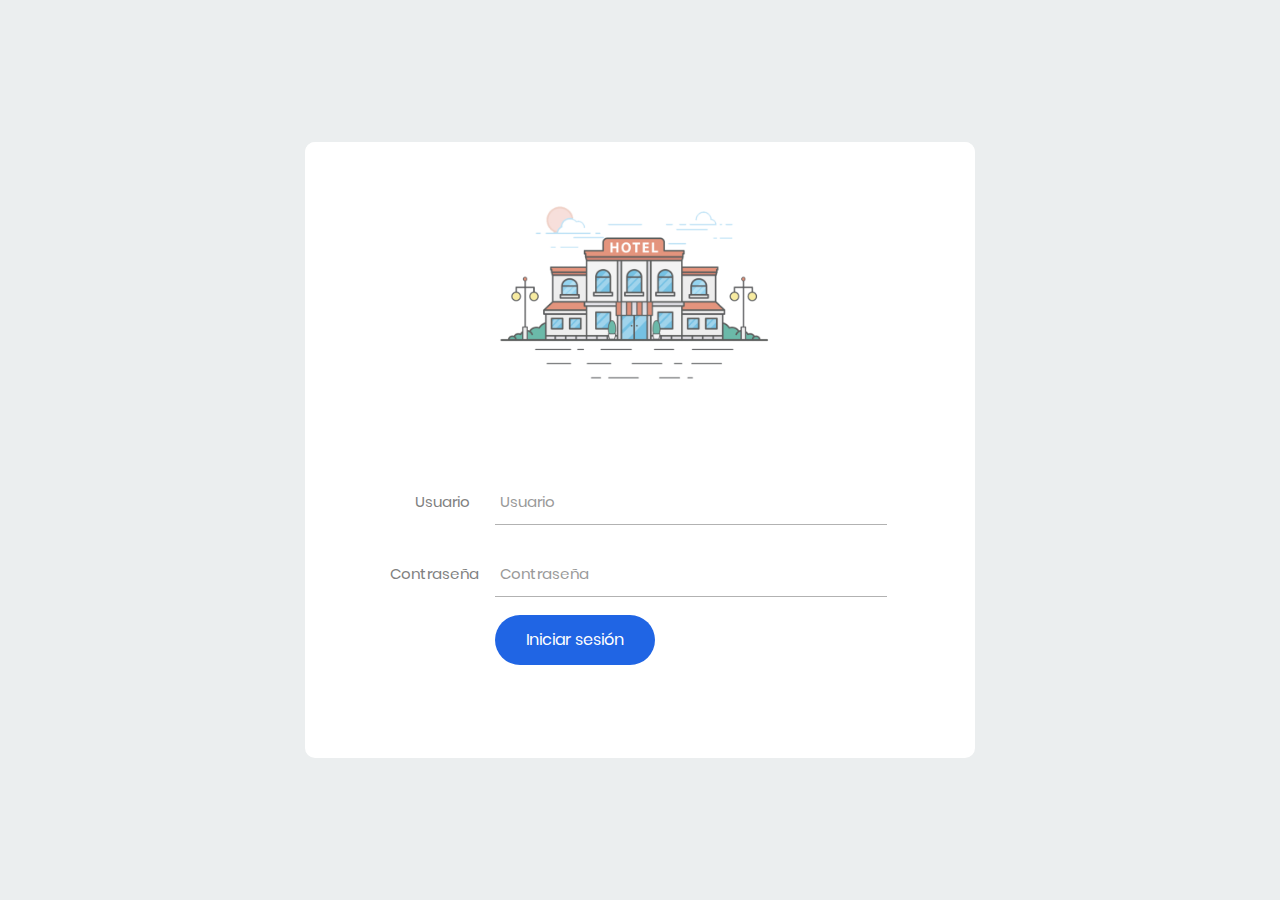
<file: index.html>
<!DOCTYPE html>
<html lang="es">

<head>
    <script src="js/init.js"></script>
    <script src="js/login.js"></script>

    <title>Iniciar sesión</title>
    <meta charset="UTF-8">
    <meta name="viewport" content="width=device-width, initial-scale=1">
    <!--===============================================================================================-->
    <!--  <link rel="icon" type="image/png" href="Login_v15/images/icons/favicon.ico" />  -->
    <!--===============================================================================================-->
    <link rel="stylesheet" type="text/css" href="Login_v15/vendor/bootstrap/css/bootstrap.min.css">
    <!--=============================================Login_v15/==================================================-->
    <link rel="stylesheet" type="text/css" href="Login_v15/fonts/font-awesome-4.7.0/css/font-awesome.min.css">
    <!--=============================================Login_v15/==================================================-->
    <link rel="stylesheet" type="text/css" href="Login_v15/fonts/Linearicons-Free-v1.0.0/icon-font.min.css">
    <!--=============================================Login_v15/==================================================-->
    <link rel="stylesheet" type="text/css" href="Login_v15/vendor/animate/animate.css">
    <!--=============================================Login_v15/==================================================-->
    <link rel="stylesheet" type="text/css" href="Login_v15/vendor/css-hamburgers/hamburgers.min.css">
    <!--=============================================Login_v15/==================================================-->
    <link rel="stylesheet" type="text/css" href="Login_v15/vendor/animsition/css/animsition.min.css">
    <!--=============================================Login_v15/==================================================-->
    <link rel="stylesheet" type="text/css" href="Login_v15/vendor/select2/select2.min.css">
    <!--=============================================Login_v15/==================================================-->
    <link rel="stylesheet" type="text/css" href="Login_v15/vendor/daterangepicker/daterangepicker.css">
    <!--=============================================Login_v15/==================================================-->
    <link rel="stylesheet" type="text/css" href="Login_v15/css/util.css">
    <link rel="stylesheet" type="text/css" href="Login_v15/css/main.css">
    <!--===============================================================================================-->
</head>

<body>

    <div class="limiter">
        <div class="container-login100">
            <div class="wrap-login100">
                <div class="login100-form-title" style="background-image: url('Login_v15/images/logoecom.png')">
                    <svg> </svg>
                </div>

                <div class="login100-form validate-form">
                    <div class="wrap-input100 validate-input m-b-26" data-validate="Username is required">
                        <span class="label-input100">Usuario</span>
                        <input id="imputUser" class="input100" type="text" name="username" placeholder="Usuario" required>
                        <span class="focus-input100"></span>
                    </div>

                    <div class="wrap-input100 validate-input m-b-18" data-validate="Password is required">
                        <span class="label-input100">Contraseña</span>
                        <input id="imputPass" class="input100" type="password" name="pass" placeholder="Contraseña" required>
                        <span class="focus-input100"></span>
                    </div>

                    <div class="container-login100-form-btn">
                        <button id="btnLogin" class="login100-form-btn">
							Iniciar sesión
						</button>
                    </div>
                </div>
            </div>
        </div>
    </div>

    <!--===============================================================================================-->
    <script src="Login_v15/vendor/jquery/jquery-3.2.1.min.js"></script>
    <!--=============Login_v15/==================================================================================-->
    <script src="Login_v15/vendor/animsition/js/animsition.min.js"></script>
    <!--=============Login_v15/==================================================================================-->
    <script src="Login_v15/vendor/bootstrap/js/popper.js"></script>
    <script src="Login_v15/vendor/bootstrap/js/bootstrap.min.js"></script>
    <!--=============Login_v15/==================================================================================-->
    <script src="Login_v15/vendor/select2/select2.min.js"></script>
    <!--=============Login_v15/==================================================================================-->
    <script src="Login_v15/vendor/daterangepicker/moment.min.js"></script>
    <script src="Login_v15/vendor/daterangepicker/daterangepicker.js"></script>
    <!--=============Login_v15/==================================================================================-->
    <script src="Login_v15/vendor/countdowntime/countdowntime.js"></script>
    <!--=============Login_v15/==================================================================================-->


</body>

</html>
</file>
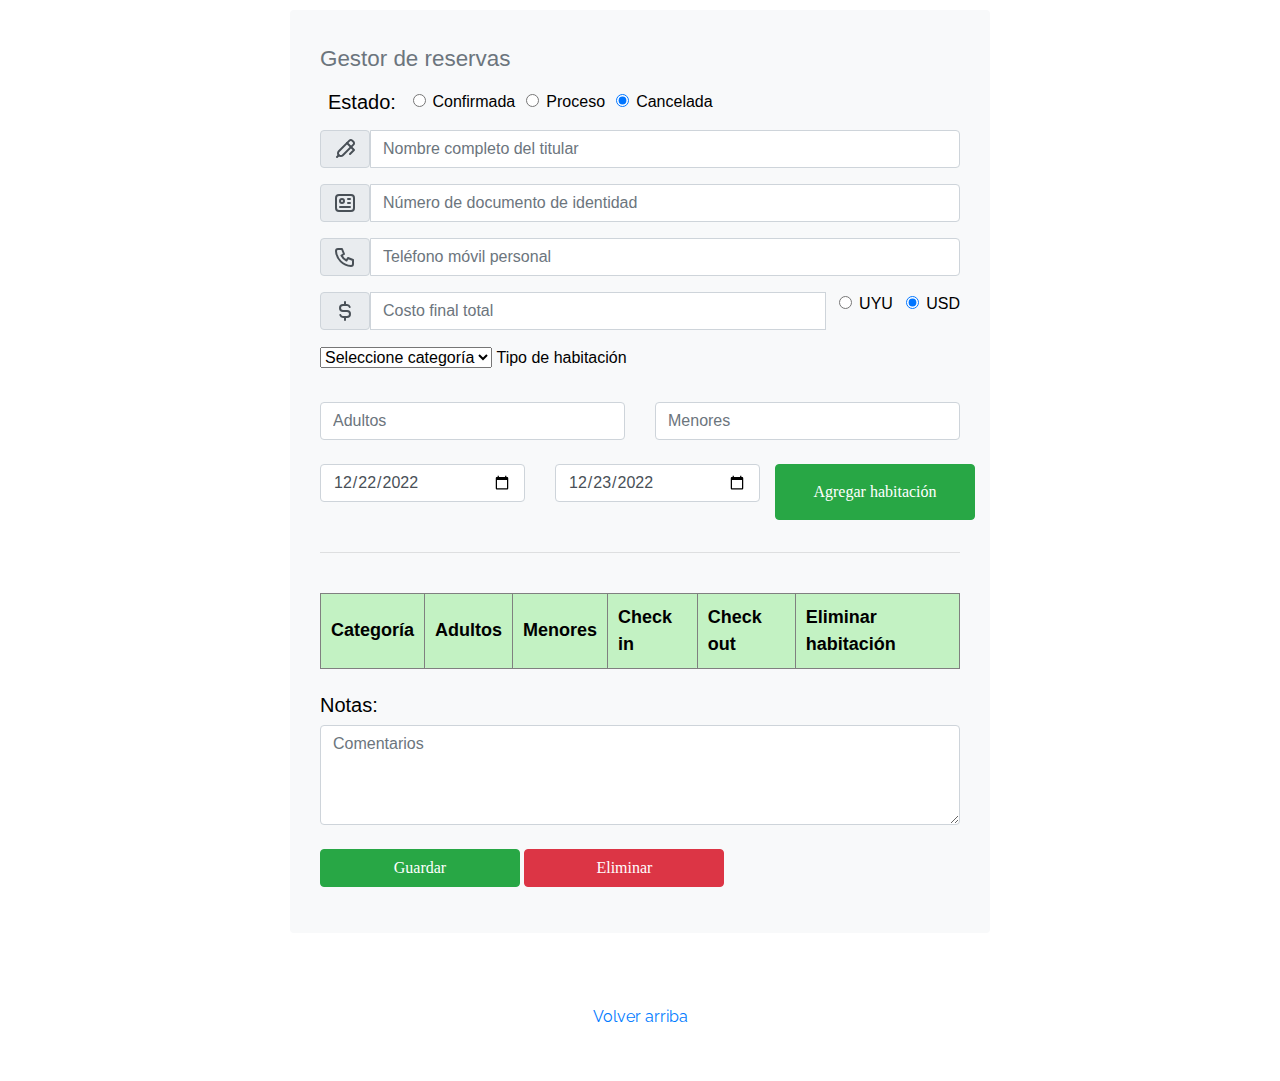
<file: gestor.html>
<!DOCTYPE html>
<!-- saved from url=(0049)https://getbootstrap.com/docs/4.3/examples/album/ -->
<html lang="en">

<head>
    <script src="js/consulta-usuario.js"></script>
    <meta http-equiv="Content-Type" content="text/html; charset=UTF-8">
    <meta name="viewport" content="width=device-width, initial-scale=1, shrink-to-fit=no">
    <meta name="description" content="">
    <title>eMercado - Todo lo que busques está aquí</title>
    <!--  <link rel="icon" type="image/png" href="Login_v15/images/icons/favicon.ico" />  -->
    <link rel="canonical" href="https://getbootstrap.com/docs/4.3/examples/album/">
    <link href="https://fonts.googleapis.com/css?family=Raleway:300,300i,400,400i,700,700i,900,900i" rel="stylesheet">
    <link href="css/font-awesome.min.css" rel="stylesheet">
    <link href="css/bootstrap.min.css" rel="stylesheet">
    <link href="css/styles.css" rel="stylesheet">
    <meta charset="UTF-8">
    <title>Gestor de reservas</title>
    <!-- -->
    <link href="https://cdn.jsdelivr.net/npm/bootstrap@5.1.3/dist/css/bootstrap.min.css" rel="stylesheet" integrity="sha384-1BmE4kWBq78iYhFldvKuhfTAU6auU8tT94WrHftjDbrCEXSU1oBoqyl2QvZ6jIW3" crossorigin="anonymous">
    <!-- -->
    <script src="https://code.jquery.com/jquery-3.6.0.js" integrity="sha256-H+K7U5CnXl1h5ywQfKtSj8PCmoN9aaq30gDh27Xc0jk=" crossorigin="anonymous"></script>
    <!-- -->
    <script src="https://cdn.jsdelivr.net/npm/@popperjs/core@2.10.2/dist/umd/popper.min.js" integrity="sha384-7+zCNj/IqJ95wo16oMtfsKbZ9ccEh31eOz1HGyDuCQ6wgnyJNSYdrPa03rtR1zdB" crossorigin="anonymous"></script>
    <script src="https://cdn.jsdelivr.net/npm/bootstrap@5.1.3/dist/js/bootstrap.min.js" integrity="sha384-QJHtvGhmr9XOIpI6YVutG+2QOK9T+ZnN4kzFN1RtK3zEFEIsxhlmWl5/YESvpZ13" crossorigin="anonymous"></script>
    <!-- -->
    <!--   UIkit CSS 
    <link rel="stylesheet" href="https://cdn.jsdelivr.net/npm/uikit@3.11.1/dist/css/uikit.min.css" /> UIkit JS
    <script src="https://cdn.jsdelivr.net/npm/uikit@3.11.1/dist/js/uikit.min.js"></script>
    <script src="https://cdn.jsdelivr.net/npm/uikit@3.11.1/dist/js/uikit-icons.min.js"></script>   -->
    <!-- -->

</head>

<body>
    <div id="contenedordelnav"></div>
    <style>
        * {
            margin: 0;
            padding: 0;
            box-sizing: border-box;
        }
        
        .form-reserva {
            width: 700px;
            background: rgb(248, 249, 250);
            padding: 30px;
            margin-top: 10px;
            border-radius: 4px;
            font-family: 'Gill Sans', 'Gill Sans MT', 'Calibri', 'Trebuchet MS', sans-serif;
            color: black;
        }
        
        .form-reserva h4 {
            font-size: 22px;
            margin-bottom: 20px;
        }
        
        #coso,
        .controlador {
            width: 100%;
            background: rgb(210, 230, 208);
            padding: 10px;
            border-radius: 4px;
            margin-bottom: 16px;
            border: 1px solid grey;
            font-family: 'Gill Sans', 'Gill Sans MT', Calibri, 'Trebuchet MS', sans-serif;
            font-size: 18px;
        }
        
        .form-reserva .button {
            width: 100%;
            background: rgb(118, 161, 114);
            border: none;
            padding: 12px;
            color: honeydew;
            margin: 16px 0;
            font-size: 16px;
        }
        
        .container {
            display: flex;
            flex-direction: column;
            align-items: center;
        }
        
        th,
        td {
            border: 1px solid grey;
            padding: 10px;
            border-radius: 1px;
            margin-bottom: 1rem;
            font-family: ' Helvetica Neue', ' Helvetica', Arial, sans-serif;
            font-size: 18px;
            background: rgb(195, 242, 195);
        }
        
        #data {
            margin-bottom: 10px;
        }
        
        #data input,
        button {
            padding: 10px;
            width: 200px;
            border-radius: 4px;
            margin-bottom: 16px;
            border: 1px solid grey;
            font-family: 'Gill Sans', 'Gill Sans MT', 'Calibri', 'Trebuchet MS', 'sans-serif';
            font-size: 18px;
            background: rgb(210, 230, 208);
        }
    </style>

    <div class="container">
        <div class="row">
            <div class="col"></div>
            <div class="col">

                <section class="form-reserva">

                    <h3>
                        <small class="text-muted">Gestor de reservas</small>
                    </h3>




                    <!-- <input name="costo" id="costoTotal" placeholder="Costo total" class="form-control" aria-label="Sizing example input" aria-describedby="inputGroup-sizing-default"> &nbsp; &nbsp;
                        <div class="form-check">
                            <input class="form-check-input" type="radio" name="moneda" id="pesos" value="pesos" checked>
                            <label class="form-check-label" for="flexRadioDefault1">
                             UYU
                                </label>
                        </div>&nbsp; &nbsp;
                        <div class="form-check">
                            <input class="form-check-input" type="radio" name="moneda" id="dolares" value="dolares" checked>
                            <label class="form-check-label" for="flexRadioDefault2">
                          USD
                         </label>
                        </div>

                        <br>
                    </div>
 -->

                    <div class="d-inline-flex p-2">
                        <h5>Estado:&nbsp; &nbsp; </h5>
                        <div class="form-check">
                            <input class="form-check-input" type="radio" name="estado" id="confirmada" value="confirmada" checked>
                            <label class="form-check-label" for="flexRadioDefault2">Confirmada</label>&nbsp;&nbsp;&nbsp;&nbsp;&nbsp;&nbsp;

                            <input class="form-check-input" type="radio" name="estado" id="en proceso" value="en proceso" checked>
                            <label class="form-check-label" for="flexRadioDefault2">Proceso</label>&nbsp;&nbsp;&nbsp;&nbsp;&nbsp;&nbsp;

                            <input class="form-check-input" type="radio" name="estado" id="cancelada" value="cancelada" checked>
                            <label class="form-check-label" for="flexRadioDefault2">Cancelada</label>&nbsp;&nbsp;&nbsp;&nbsp;&nbsp;&nbsp;

                        </div>
                    </div>

                    <br>

                    <div class="input-group mb-3">
                        <span class="input-group-text" id="inputGroup-sizing-default"><svg xmlns="http://www.w3.org/2000/svg" class="icon icon-tabler icon-tabler-ballpen" width="24" height="24" viewBox="0 0 24 24" stroke-width="2" stroke="currentColor" fill="none" stroke-linecap="round" stroke-linejoin="round">
                            <path stroke="none" d="M0 0h24v24H0z" fill="none"></path>
                            <path d="M14 6l7 7l-4 4"></path>
                            <path d="M5.828 18.172a2.828 2.828 0 0 0 4 0l10.586 -10.586a2 2 0 0 0 0 -2.829l-1.171 -1.171a2 2 0 0 0 -2.829 0l-10.586 10.586a2.828 2.828 0 0 0 0 4z"></path>
                            <path d="M4 20l1.768 -1.768"></path>
                         </svg></span>
                        <input type="text" name="nombres" id="nombres" placeholder="Nombre completo del titular" class="form-control" aria-label="Sizing example input" aria-describedby="inputGroup-sizing-default">
                    </div>

                    <!-- -->

                    <div class="input-group mb-3">
                        <span class="input-group-text" id="inputGroup-sizing-default"><svg xmlns="http://www.w3.org/2000/svg" class="icon icon-tabler icon-tabler-id" width="24" height="24" viewBox="0 0 24 24" stroke-width="2" stroke="currentColor" fill="none" stroke-linecap="round" stroke-linejoin="round">
                            <path stroke="none" d="M0 0h24v24H0z" fill="none"></path>
                            <rect x="3" y="4" width="18" height="16" rx="3"></rect>
                            <circle cx="9" cy="10" r="2"></circle>
                            <line x1="15" y1="8" x2="17" y2="8"></line>
                            <line x1="15" y1="12" x2="17" y2="12"></line>
                            <line x1="7" y1="16" x2="17" y2="16"></line>
                         </svg></span>
                        <input name="cedula" id="cedula" placeholder="Número de documento de identidad" class="form-control" aria-label="Sizing example input" aria-describedby="inputGroup-sizing-default">
                    </div>
                    <!--No ponerle type="number" porque hay documentos con letras -->

                    <!-- -->

                    <div class="input-group mb-3">
                        <span class="input-group-text" id="inputGroup-sizing-default"><svg xmlns="http://www.w3.org/2000/svg" class="icon icon-tabler icon-tabler-phone" width="24" height="24" viewBox="0 0 24 24" stroke-width="2" stroke="currentColor" fill="none" stroke-linecap="round" stroke-linejoin="round">
                            <path stroke="none" d="M0 0h24v24H0z" fill="none"></path>
                            <path d="M5 4h4l2 5l-2.5 1.5a11 11 0 0 0 5 5l1.5 -2.5l5 2v4a2 2 0 0 1 -2 2a16 16 0 0 1 -15 -15a2 2 0 0 1 2 -2"></path>
                         </svg></span>
                        <input name="celular" id="celular" placeholder="Teléfono móvil personal" class="form-control" aria-label="Sizing example input" aria-describedby="inputGroup-sizing-default">
                    </div>

                    <!-- -->

                    <div class="input-group mb-3">
                        <span class="input-group-text" id="inputGroup-sizing-default"><svg xmlns="http://www.w3.org/2000/svg" class="icon icon-tabler icon-tabler-currency-dollar" width="24" height="24" viewBox="0 0 24 24" stroke-width="2" stroke="currentColor" fill="none" stroke-linecap="round" stroke-linejoin="round">
                            <path stroke="none" d="M0 0h24v24H0z" fill="none"></path>
                            <path d="M16.7 8a3 3 0 0 0 -2.7 -2h-4a3 3 0 0 0 0 6h4a3 3 0 0 1 0 6h-4a3 3 0 0 1 -2.7 -2"></path>
                            <path d="M12 3v3m0 12v3"></path>
                         </svg></span>
                        <input name="costo" id="costoTotal" placeholder="Costo final total" class="form-control" aria-label="Sizing example input" aria-describedby="inputGroup-sizing-default"> &nbsp; &nbsp;
                        <div class="form-check">
                            <input class="form-check-input" type="radio" name="moneda" id="pesos" value="pesos" checked>
                            <label class="form-check-label" for="flexRadioDefault1">
                             UYU
                                </label>
                        </div>&nbsp; &nbsp;
                        <div class="form-check">
                            <input class="form-check-input" type="radio" name="moneda" id="dolares" value="dolares" checked>
                            <label class="form-check-label" for="flexRadioDefault2">
                          USD
                         </label>
                        </div>

                        <br>
                    </div>

                    <!-- -->

                    <div class="form-floating">
                        <select class="form-select" id="tipo-habitacion" aria-label="Floating label select example">
                         <option selected>Seleccione categoría</option>
                         <option value="Single Estándar">Single Estándar</option>
                                    <option value="Single Superior">Single Superior</option>
                                    <option value="Doble Estándar">Doble Estándar</option>
                                    <option value="Doble Superior">Doble Superior</option>
                                    <option value="Triple Estándar">Triple Estándar</option>
                                    <option value="Triple Superior">Triple Superior</option>
                                    <option value="Cuadruple">Cuadruple</option>
                                    <option value="Apto 3/p">Apto 3/p</option>
                                    <option value="Apto 4/p">Apto 4/p</option>
                                    <option value="Apto 5/p">Apto 5/p</option>
                        </select>
                        <label for="floatingSelect">Tipo de habitación</label>
                    </div>
                    <br>

                    <!-- -->

                    <div class="row">
                        <div class="col">
                            <input class="form-control" type="number" id="tf-adultos" placeholder="Adultos" aria-label="First name">
                        </div>
                        <div class="col">
                            <input class="form-control" type="number" id="tf-menores" placeholder="Menores" placeholder="Last name" aria-label="Last name">
                        </div>
                    </div>
                    <br>

                    <!-- -->

                    <div class="row">
                        <div class="col">
                            <input class="form-control" type="date" id="fecha-entrada" name="trip-start" value="2022-12-22" min="2022-03-01" max="2050-12-31">
                        </div>
                        <div class="col">
                            <input class="form-control" type="date" id="fecha-salida" name="trip-start" value="2022-12-23" min="2018-01-01" max="2050-12-31">
                        </div>
                        <br><br><br>
                        <button class="btn btn-success" type="button" id="btn-agregar-habitacion">Agregar habitación</button>

                    </div>

                    <!-- -->

                    <hr><br>

                    <table id="myTable">
                        <thead>
                            <tr>
                                <th>Categoría</th>
                                <th>Adultos</th>
                                <th>Menores</th>
                                <th>Check in</th>
                                <th>Check out</th>
                                <th>Eliminar habitación</th>
                            </tr>
                        </thead>
                        <tbody>

                        </tbody>

                    </table>
                    <br>
                    <h5>Notas:</h5>
                    <div class="form-floating">
                        <textarea class="form-control" placeholder="Comentarios" id="pedidoEspecial" style="height: 100px"></textarea>
                    </div>

                    <br>

                    <button class="btn btn-success" type="button" id="btn-aceptar">Guardar</button>
                    <button class="btn btn-danger" type="button" id="btn-cancelar">Eliminar</button>

            </div>
            <div class="col"></div>
        </div>
    </div>
    </div>
    </div>
    </div>

</body>

<footer class="text-muted bg-white">
    <div class="container">
        <p class="float-right">
            <br>
            <a href="#">Volver arriba</a>
    </div>
</footer>

<div id="spinner-wrapper">
    <div class="lds-ring">
        <div></div>
        <div></div>
        <div></div>
        <div></div>
    </div>
</div>

<script src="js/jquery-3.4.1.min.js"></script>
<script src="js/bootstrap.bundle.min.js"></script>
<script src="js/init.js"></script>
<script src="js/nav.js"></script>
<script src="js/crearReserva.js"></script>
<script src="js/nav.js"></script>

</body>

</html>
</file>
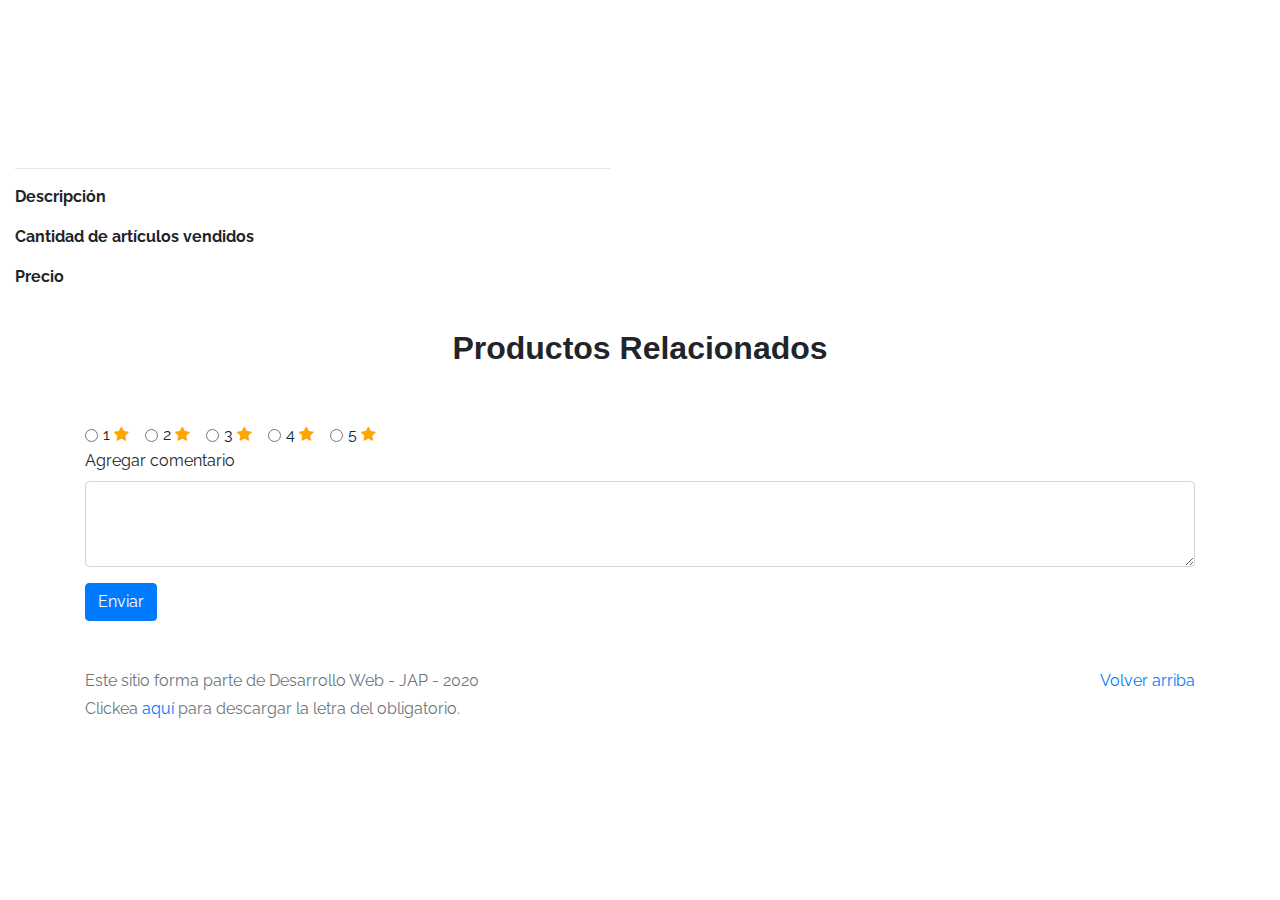
<file: product-info.html>
<!DOCTYPE html>
<!-- saved from url=(0049)https://getbootstrap.com/docs/4.3/examples/album/ -->
<html lang="en">

<head>
    <meta http-equiv="Content-Type" content="text/html; charset=UTF-8">
    <meta name="viewport" content="width=device-width, initial-scale=1, shrink-to-fit=no">
    <meta name="description" content="">
    <script src="js/consulta-usuario.js"></script>
    <title>eMercado - Todo lo que busques está aquí</title>
    <link rel="canonical" href="https://getbootstrap.com/docs/4.3/examples/album/">
    <link href="https://fonts.googleapis.com/css?family=Raleway:300,300i,400,400i,700,700i,900,900i" rel="stylesheet">
    <link rel="stylesheet" href="https://cdnjs.cloudflare.com/ajax/libs/font-awesome/4.7.0/css/font-awesome.min.css">
    <link rel="icon" type="image/png" href="Login_v15/images/icons/favicon.ico" />
    <link href="css/bootstrap.min.css" rel="stylesheet">
    <link href="css/styles.css" rel="stylesheet">
</head>

<body>
    <div id="contenedordelnav"></div>
    <br>
    <br>
    <main role="main">
        <div class="row">
            <div class="col-sm-5 col-md-6">
                <div class="container mt-5">
                    <div class="text-center p-4">
                        <h1 id="productName" class="text-danger display-4"></h1>
                    </div>
                    <h3 id="productName"></h3>
                    <hr class="my-3">
                    <dl>
                        <dt>Descripción</dt>
                        <dd>
                            <p id="productDescription"></p>
                        </dd>
                        <dt>Cantidad de artículos vendidos</dt>
                        <dd>
                            <p id="productCount"></p>
                        </dd>
                        <dt>Precio</dt>
                        <dd>
                            <p id="costoProducto"></p>
                        </dd>

                        <dd>
                            <div class="row text-center text-lg-left pt-2" id="productImagesGallery"></div>
                        </dd>
                    </dl>
                </div>
            </div>
            <div class="col-sm-5 offset-sm-2 col-md-6 offset-md-0">
                <!---->
                <div class="container">
                    <div class="row">

                        <div class="col">
                            <div id="demo" class="carousel slide" data-ride="carousel">




                                <!-- The slideshow -->
                                <div class="carousel-inner flexbox" id="carrusel-contenedor">


                                </div>

                                <!-- Left and right controls -->
                                <a class="carousel-control-prev" href="#demo" data-slide="prev">
                                    <span class="carousel-control-prev-icon"></span>
                                </a>
                                <a class="carousel-control-next" href="#demo" data-slide="next">
                                    <span class="carousel-control-next-icon"></span>
                                </a>
                            </div>
                        </div>

                    </div>
                </div>
                <!---->
            </div>
        </div>


        <div class="row">
            <div class="col">
            </div>
            <div class="col">
                <h2 class="text-lg-center font-weight-bold ">Productos Relacionados</h2>
                <div class="row tamanio" id="contenedorDeProductosRelacionados"></div>
            </div>
            <div class="col">

            </div>
        </div>
        <style>
            .tamanio {
                width: 100%;
                text-align: center;
            }
        </style>
        <!---->
        <div id="comentarios" class="container mt-5"></div>
        <div class="container mt-5">
            <div class="form-check form-check-inline">
                <input class="form-check-input" type="radio" name="radio-puntuacion" value="1">
                <label class="form-check-label">1 <span class="fa fa-star checked"></span></label>
            </div>
            <div class="form-check form-check-inline">
                <input class="form-check-input" type="radio" name="radio-puntuacion" value="2">
                <label class="form-check-label">2 <span class="fa fa-star checked"></span></label>
            </div>
            <div class="form-check form-check-inline">
                <input class="form-check-input" type="radio" name="radio-puntuacion" value="3">
                <label class="form-check-label">3 <span class="fa fa-star checked"></span></label>
            </div>
            <div class="form-check form-check-inline">
                <input class="form-check-input" type="radio" name="radio-puntuacion" value="4">
                <label class="form-check-label">4 <span class="fa fa-star checked"></span></label>
            </div>
            <div class="form-check form-check-inline">
                <input class="form-check-input" type="radio" name="radio-puntuacion" value="5">
                <label class="form-check-label">5 <span class="fa fa-star checked"></span></label>
            </div>
            <div class="form-group">
                <label for="comentario">Agregar comentario</label>
                <textarea class="form-control" id="comentario" rows="3"></textarea>
            </div>
            <button type="button" class="btn btn-primary" id="btn-enviar-comentario">Enviar</button>
        </div>
    </main>
    <footer class="text-muted">
        <div class="container">
            <p class="float-right">
                <a href="#">Volver arriba</a>
            </p>
            <p>Este sitio forma parte de Desarrollo Web - JAP - 2020</p>
            <p>Clickea <a target="_blank" href="Letra.pdf">aquí</a> para descargar la letra del obligatorio.</p>
        </div>
    </footer>
    <div id="spinner-wrapper">
        <div class="lds-ring">
            <div></div>
            <div></div>
            <div></div>
            <div></div>
        </div>
    </div>
    <script src="js/jquery-3.4.1.min.js"></script>
    <script src="js/bootstrap.bundle.min.js"></script>
    <script src="js/init.js"></script>
    <script src="js/product-info.js"></script>
    <script src="js/nav.js"></script>
</body>

</html>
</file>
<file: Login_v15/vendor/daterangepicker/daterangepicker.css>
.daterangepicker {
  position: absolute;
  color: inherit;
  background-color: #fff;
  border-radius: 4px;
  width: 278px;
  padding: 4px;
  margin-top: 1px;
  top: 100px;
  left: 20px;
  /* Calendars */ }
  .daterangepicker:before, .daterangepicker:after {
    position: absolute;
    display: inline-block;
    border-bottom-color: rgba(0, 0, 0, 0.2);
    content: ''; }
  .daterangepicker:before {
    top: -7px;
    border-right: 7px solid transparent;
    border-left: 7px solid transparent;
    border-bottom: 7px solid #ccc; }
  .daterangepicker:after {
    top: -6px;
    border-right: 6px solid transparent;
    border-bottom: 6px solid #fff;
    border-left: 6px solid transparent; }
  .daterangepicker.opensleft:before {
    right: 9px; }
  .daterangepicker.opensleft:after {
    right: 10px; }
  .daterangepicker.openscenter:before {
    left: 0;
    right: 0;
    width: 0;
    margin-left: auto;
    margin-right: auto; }
  .daterangepicker.openscenter:after {
    left: 0;
    right: 0;
    width: 0;
    margin-left: auto;
    margin-right: auto; }
  .daterangepicker.opensright:before {
    left: 9px; }
  .daterangepicker.opensright:after {
    left: 10px; }
  .daterangepicker.dropup {
    margin-top: -5px; }
    .daterangepicker.dropup:before {
      top: initial;
      bottom: -7px;
      border-bottom: initial;
      border-top: 7px solid #ccc; }
    .daterangepicker.dropup:after {
      top: initial;
      bottom: -6px;
      border-bottom: initial;
      border-top: 6px solid #fff; }
  .daterangepicker.dropdown-menu {
    max-width: none;
    z-index: 3001; }
  .daterangepicker.single .ranges, .daterangepicker.single .calendar {
    float: none; }
  .daterangepicker.show-calendar .calendar {
    display: block; }
  .daterangepicker .calendar {
    display: none;
    max-width: 270px;
    margin: 4px; }
    .daterangepicker .calendar.single .calendar-table {
      border: none; }
    .daterangepicker .calendar th, .daterangepicker .calendar td {
      white-space: nowrap;
      text-align: center;
      min-width: 32px; }
  .daterangepicker .calendar-table {
    border: 1px solid #fff;
    padding: 4px;
    border-radius: 4px;
    background-color: #fff; }
  .daterangepicker table {
    width: 100%;
    margin: 0; }
  .daterangepicker td, .daterangepicker th {
    text-align: center;
    width: 20px;
    height: 20px;
    border-radius: 4px;
    border: 1px solid transparent;
    white-space: nowrap;
    cursor: pointer; }
    .daterangepicker td.available:hover, .daterangepicker th.available:hover {
      background-color: #eee;
      border-color: transparent;
      color: inherit; }
    .daterangepicker td.week, .daterangepicker th.week {
      font-size: 80%;
      color: #ccc; }
  .daterangepicker td.off, .daterangepicker td.off.in-range, .daterangepicker td.off.start-date, .daterangepicker td.off.end-date {
    background-color: #fff;
    border-color: transparent;
    color: #999; }
  .daterangepicker td.in-range {
    background-color: #ebf4f8;
    border-color: transparent;
    color: #000;
    border-radius: 0; }
  .daterangepicker td.start-date {
    border-radius: 4px 0 0 4px; }
  .daterangepicker td.end-date {
    border-radius: 0 4px 4px 0; }
  .daterangepicker td.start-date.end-date {
    border-radius: 4px; }
  .daterangepicker td.active, .daterangepicker td.active:hover {
    background-color: #357ebd;
    border-color: transparent;
    color: #fff; }
  .daterangepicker th.month {
    width: auto; }
  .daterangepicker td.disabled, .daterangepicker option.disabled {
    color: #999;
    cursor: not-allowed;
    text-decoration: line-through; }
  .daterangepicker select.monthselect, .daterangepicker select.yearselect {
    font-size: 12px;
    padding: 1px;
    height: auto;
    margin: 0;
    cursor: default; }
  .daterangepicker select.monthselect {
    margin-right: 2%;
    width: 56%; }
  .daterangepicker select.yearselect {
    width: 40%; }
  .daterangepicker select.hourselect, .daterangepicker select.minuteselect, .daterangepicker select.secondselect, .daterangepicker select.ampmselect {
    width: 50px;
    margin-bottom: 0; }
  .daterangepicker .input-mini {
    border: 1px solid #ccc;
    border-radius: 4px;
    color: #555;
    height: 30px;
    line-height: 30px;
    display: block;
    vertical-align: middle;
    margin: 0 0 5px 0;
    padding: 0 6px 0 28px;
    width: 100%; }
    .daterangepicker .input-mini.active {
      border: 1px solid #08c;
      border-radius: 4px; }
  .daterangepicker .daterangepicker_input {
    position: relative; }
    .daterangepicker .daterangepicker_input i {
      position: absolute;
      left: 8px;
      top: 8px; }
  .daterangepicker.rtl .input-mini {
    padding-right: 28px;
    padding-left: 6px; }
  .daterangepicker.rtl .daterangepicker_input i {
    left: auto;
    right: 8px; }
  .daterangepicker .calendar-time {
    text-align: center;
    margin: 5px auto;
    line-height: 30px;
    position: relative;
    padding-left: 28px; }
    .daterangepicker .calendar-time select.disabled {
      color: #ccc;
      cursor: not-allowed; }

.ranges {
  font-size: 11px;
  float: none;
  margin: 4px;
  text-align: left; }
  .ranges ul {
    list-style: none;
    margin: 0 auto;
    padding: 0;
    width: 100%; }
  .ranges li {
    font-size: 13px;
    background-color: #f5f5f5;
    border: 1px solid #f5f5f5;
    border-radius: 4px;
    color: #08c;
    padding: 3px 12px;
    margin-bottom: 8px;
    cursor: pointer; }
    .ranges li:hover {
      background-color: #08c;
      border: 1px solid #08c;
      color: #fff; }
    .ranges li.active {
      background-color: #08c;
      border: 1px solid #08c;
      color: #fff; }

/*  Larger Screen Styling */
@media (min-width: 564px) {
  .daterangepicker {
    width: auto; }
    .daterangepicker .ranges ul {
      width: 160px; }
    .daterangepicker.single .ranges ul {
      width: 100%; }
    .daterangepicker.single .calendar.left {
      clear: none; }
    .daterangepicker.single.ltr .ranges, .daterangepicker.single.ltr .calendar {
      float: left; }
    .daterangepicker.single.rtl .ranges, .daterangepicker.single.rtl .calendar {
      float: right; }
    .daterangepicker.ltr {
      direction: ltr;
      text-align: left; }
      .daterangepicker.ltr .calendar.left {
        clear: left;
        margin-right: 0; }
        .daterangepicker.ltr .calendar.left .calendar-table {
          border-right: none;
          border-top-right-radius: 0;
          border-bottom-right-radius: 0; }
      .daterangepicker.ltr .calendar.right {
        margin-left: 0; }
        .daterangepicker.ltr .calendar.right .calendar-table {
          border-left: none;
          border-top-left-radius: 0;
          border-bottom-left-radius: 0; }
      .daterangepicker.ltr .left .daterangepicker_input {
        padding-right: 12px; }
      .daterangepicker.ltr .calendar.left .calendar-table {
        padding-right: 12px; }
      .daterangepicker.ltr .ranges, .daterangepicker.ltr .calendar {
        float: left; }
    .daterangepicker.rtl {
      direction: rtl;
      text-align: right; }
      .daterangepicker.rtl .calendar.left {
        clear: right;
        margin-left: 0; }
        .daterangepicker.rtl .calendar.left .calendar-table {
          border-left: none;
          border-top-left-radius: 0;
          border-bottom-left-radius: 0; }
      .daterangepicker.rtl .calendar.right {
        margin-right: 0; }
        .daterangepicker.rtl .calendar.right .calendar-table {
          border-right: none;
          border-top-right-radius: 0;
          border-bottom-right-radius: 0; }
      .daterangepicker.rtl .left .daterangepicker_input {
        padding-left: 12px; }
      .daterangepicker.rtl .calendar.left .calendar-table {
        padding-left: 12px; }
      .daterangepicker.rtl .ranges, .daterangepicker.rtl .calendar {
        text-align: right;
        float: right; } }
@media (min-width: 730px) {
  .daterangepicker .ranges {
    width: auto; }
  .daterangepicker.ltr .ranges {
    float: left; }
  .daterangepicker.rtl .ranges {
    float: right; }
  .daterangepicker .calendar.left {
    clear: none !important; } }
</file>
<file: Login_v15/css/util.css>
/*[ FONT SIZE ]
///////////////////////////////////////////////////////////
*/
.fs-1 {font-size: 1px;}
.fs-2 {font-size: 2px;}
.fs-3 {font-size: 3px;}
.fs-4 {font-size: 4px;}
.fs-5 {font-size: 5px;}
.fs-6 {font-size: 6px;}
.fs-7 {font-size: 7px;}
.fs-8 {font-size: 8px;}
.fs-9 {font-size: 9px;}
.fs-10 {font-size: 10px;}
.fs-11 {font-size: 11px;}
.fs-12 {font-size: 12px;}
.fs-13 {font-size: 13px;}
.fs-14 {font-size: 14px;}
.fs-15 {font-size: 15px;}
.fs-16 {font-size: 16px;}
.fs-17 {font-size: 17px;}
.fs-18 {font-size: 18px;}
.fs-19 {font-size: 19px;}
.fs-20 {font-size: 20px;}
.fs-21 {font-size: 21px;}
.fs-22 {font-size: 22px;}
.fs-23 {font-size: 23px;}
.fs-24 {font-size: 24px;}
.fs-25 {font-size: 25px;}
.fs-26 {font-size: 26px;}
.fs-27 {font-size: 27px;}
.fs-28 {font-size: 28px;}
.fs-29 {font-size: 29px;}
.fs-30 {font-size: 30px;}
.fs-31 {font-size: 31px;}
.fs-32 {font-size: 32px;}
.fs-33 {font-size: 33px;}
.fs-34 {font-size: 34px;}
.fs-35 {font-size: 35px;}
.fs-36 {font-size: 36px;}
.fs-37 {font-size: 37px;}
.fs-38 {font-size: 38px;}
.fs-39 {font-size: 39px;}
.fs-40 {font-size: 40px;}
.fs-41 {font-size: 41px;}
.fs-42 {font-size: 42px;}
.fs-43 {font-size: 43px;}
.fs-44 {font-size: 44px;}
.fs-45 {font-size: 45px;}
.fs-46 {font-size: 46px;}
.fs-47 {font-size: 47px;}
.fs-48 {font-size: 48px;}
.fs-49 {font-size: 49px;}
.fs-50 {font-size: 50px;}
.fs-51 {font-size: 51px;}
.fs-52 {font-size: 52px;}
.fs-53 {font-size: 53px;}
.fs-54 {font-size: 54px;}
.fs-55 {font-size: 55px;}
.fs-56 {font-size: 56px;}
.fs-57 {font-size: 57px;}
.fs-58 {font-size: 58px;}
.fs-59 {font-size: 59px;}
.fs-60 {font-size: 60px;}
.fs-61 {font-size: 61px;}
.fs-62 {font-size: 62px;}
.fs-63 {font-size: 63px;}
.fs-64 {font-size: 64px;}
.fs-65 {font-size: 65px;}
.fs-66 {font-size: 66px;}
.fs-67 {font-size: 67px;}
.fs-68 {font-size: 68px;}
.fs-69 {font-size: 69px;}
.fs-70 {font-size: 70px;}
.fs-71 {font-size: 71px;}
.fs-72 {font-size: 72px;}
.fs-73 {font-size: 73px;}
.fs-74 {font-size: 74px;}
.fs-75 {font-size: 75px;}
.fs-76 {font-size: 76px;}
.fs-77 {font-size: 77px;}
.fs-78 {font-size: 78px;}
.fs-79 {font-size: 79px;}
.fs-80 {font-size: 80px;}
.fs-81 {font-size: 81px;}
.fs-82 {font-size: 82px;}
.fs-83 {font-size: 83px;}
.fs-84 {font-size: 84px;}
.fs-85 {font-size: 85px;}
.fs-86 {font-size: 86px;}
.fs-87 {font-size: 87px;}
.fs-88 {font-size: 88px;}
.fs-89 {font-size: 89px;}
.fs-90 {font-size: 90px;}
.fs-91 {font-size: 91px;}
.fs-92 {font-size: 92px;}
.fs-93 {font-size: 93px;}
.fs-94 {font-size: 94px;}
.fs-95 {font-size: 95px;}
.fs-96 {font-size: 96px;}
.fs-97 {font-size: 97px;}
.fs-98 {font-size: 98px;}
.fs-99 {font-size: 99px;}
.fs-100 {font-size: 100px;}
.fs-101 {font-size: 101px;}
.fs-102 {font-size: 102px;}
.fs-103 {font-size: 103px;}
.fs-104 {font-size: 104px;}
.fs-105 {font-size: 105px;}
.fs-106 {font-size: 106px;}
.fs-107 {font-size: 107px;}
.fs-108 {font-size: 108px;}
.fs-109 {font-size: 109px;}
.fs-110 {font-size: 110px;}
.fs-111 {font-size: 111px;}
.fs-112 {font-size: 112px;}
.fs-113 {font-size: 113px;}
.fs-114 {font-size: 114px;}
.fs-115 {font-size: 115px;}
.fs-116 {font-size: 116px;}
.fs-117 {font-size: 117px;}
.fs-118 {font-size: 118px;}
.fs-119 {font-size: 119px;}
.fs-120 {font-size: 120px;}
.fs-121 {font-size: 121px;}
.fs-122 {font-size: 122px;}
.fs-123 {font-size: 123px;}
.fs-124 {font-size: 124px;}
.fs-125 {font-size: 125px;}
.fs-126 {font-size: 126px;}
.fs-127 {font-size: 127px;}
.fs-128 {font-size: 128px;}
.fs-129 {font-size: 129px;}
.fs-130 {font-size: 130px;}
.fs-131 {font-size: 131px;}
.fs-132 {font-size: 132px;}
.fs-133 {font-size: 133px;}
.fs-134 {font-size: 134px;}
.fs-135 {font-size: 135px;}
.fs-136 {font-size: 136px;}
.fs-137 {font-size: 137px;}
.fs-138 {font-size: 138px;}
.fs-139 {font-size: 139px;}
.fs-140 {font-size: 140px;}
.fs-141 {font-size: 141px;}
.fs-142 {font-size: 142px;}
.fs-143 {font-size: 143px;}
.fs-144 {font-size: 144px;}
.fs-145 {font-size: 145px;}
.fs-146 {font-size: 146px;}
.fs-147 {font-size: 147px;}
.fs-148 {font-size: 148px;}
.fs-149 {font-size: 149px;}
.fs-150 {font-size: 150px;}
.fs-151 {font-size: 151px;}
.fs-152 {font-size: 152px;}
.fs-153 {font-size: 153px;}
.fs-154 {font-size: 154px;}
.fs-155 {font-size: 155px;}
.fs-156 {font-size: 156px;}
.fs-157 {font-size: 157px;}
.fs-158 {font-size: 158px;}
.fs-159 {font-size: 159px;}
.fs-160 {font-size: 160px;}
.fs-161 {font-size: 161px;}
.fs-162 {font-size: 162px;}
.fs-163 {font-size: 163px;}
.fs-164 {font-size: 164px;}
.fs-165 {font-size: 165px;}
.fs-166 {font-size: 166px;}
.fs-167 {font-size: 167px;}
.fs-168 {font-size: 168px;}
.fs-169 {font-size: 169px;}
.fs-170 {font-size: 170px;}
.fs-171 {font-size: 171px;}
.fs-172 {font-size: 172px;}
.fs-173 {font-size: 173px;}
.fs-174 {font-size: 174px;}
.fs-175 {font-size: 175px;}
.fs-176 {font-size: 176px;}
.fs-177 {font-size: 177px;}
.fs-178 {font-size: 178px;}
.fs-179 {font-size: 179px;}
.fs-180 {font-size: 180px;}
.fs-181 {font-size: 181px;}
.fs-182 {font-size: 182px;}
.fs-183 {font-size: 183px;}
.fs-184 {font-size: 184px;}
.fs-185 {font-size: 185px;}
.fs-186 {font-size: 186px;}
.fs-187 {font-size: 187px;}
.fs-188 {font-size: 188px;}
.fs-189 {font-size: 189px;}
.fs-190 {font-size: 190px;}
.fs-191 {font-size: 191px;}
.fs-192 {font-size: 192px;}
.fs-193 {font-size: 193px;}
.fs-194 {font-size: 194px;}
.fs-195 {font-size: 195px;}
.fs-196 {font-size: 196px;}
.fs-197 {font-size: 197px;}
.fs-198 {font-size: 198px;}
.fs-199 {font-size: 199px;}
.fs-200 {font-size: 200px;}

/*[ PADDING ]
///////////////////////////////////////////////////////////
*/
.p-t-0 {padding-top: 0px;}
.p-t-1 {padding-top: 1px;}
.p-t-2 {padding-top: 2px;}
.p-t-3 {padding-top: 3px;}
.p-t-4 {padding-top: 4px;}
.p-t-5 {padding-top: 5px;}
.p-t-6 {padding-top: 6px;}
.p-t-7 {padding-top: 7px;}
.p-t-8 {padding-top: 8px;}
.p-t-9 {padding-top: 9px;}
.p-t-10 {padding-top: 10px;}
.p-t-11 {padding-top: 11px;}
.p-t-12 {padding-top: 12px;}
.p-t-13 {padding-top: 13px;}
.p-t-14 {padding-top: 14px;}
.p-t-15 {padding-top: 15px;}
.p-t-16 {padding-top: 16px;}
.p-t-17 {padding-top: 17px;}
.p-t-18 {padding-top: 18px;}
.p-t-19 {padding-top: 19px;}
.p-t-20 {padding-top: 20px;}
.p-t-21 {padding-top: 21px;}
.p-t-22 {padding-top: 22px;}
.p-t-23 {padding-top: 23px;}
.p-t-24 {padding-top: 24px;}
.p-t-25 {padding-top: 25px;}
.p-t-26 {padding-top: 26px;}
.p-t-27 {padding-top: 27px;}
.p-t-28 {padding-top: 28px;}
.p-t-29 {padding-top: 29px;}
.p-t-30 {padding-top: 30px;}
.p-t-31 {padding-top: 31px;}
.p-t-32 {padding-top: 32px;}
.p-t-33 {padding-top: 33px;}
.p-t-34 {padding-top: 34px;}
.p-t-35 {padding-top: 35px;}
.p-t-36 {padding-top: 36px;}
.p-t-37 {padding-top: 37px;}
.p-t-38 {padding-top: 38px;}
.p-t-39 {padding-top: 39px;}
.p-t-40 {padding-top: 40px;}
.p-t-41 {padding-top: 41px;}
.p-t-42 {padding-top: 42px;}
.p-t-43 {padding-top: 43px;}
.p-t-44 {padding-top: 44px;}
.p-t-45 {padding-top: 45px;}
.p-t-46 {padding-top: 46px;}
.p-t-47 {padding-top: 47px;}
.p-t-48 {padding-top: 48px;}
.p-t-49 {padding-top: 49px;}
.p-t-50 {padding-top: 50px;}
.p-t-51 {padding-top: 51px;}
.p-t-52 {padding-top: 52px;}
.p-t-53 {padding-top: 53px;}
.p-t-54 {padding-top: 54px;}
.p-t-55 {padding-top: 55px;}
.p-t-56 {padding-top: 56px;}
.p-t-57 {padding-top: 57px;}
.p-t-58 {padding-top: 58px;}
.p-t-59 {padding-top: 59px;}
.p-t-60 {padding-top: 60px;}
.p-t-61 {padding-top: 61px;}
.p-t-62 {padding-top: 62px;}
.p-t-63 {padding-top: 63px;}
.p-t-64 {padding-top: 64px;}
.p-t-65 {padding-top: 65px;}
.p-t-66 {padding-top: 66px;}
.p-t-67 {padding-top: 67px;}
.p-t-68 {padding-top: 68px;}
.p-t-69 {padding-top: 69px;}
.p-t-70 {padding-top: 70px;}
.p-t-71 {padding-top: 71px;}
.p-t-72 {padding-top: 72px;}
.p-t-73 {padding-top: 73px;}
.p-t-74 {padding-top: 74px;}
.p-t-75 {padding-top: 75px;}
.p-t-76 {padding-top: 76px;}
.p-t-77 {padding-top: 77px;}
.p-t-78 {padding-top: 78px;}
.p-t-79 {padding-top: 79px;}
.p-t-80 {padding-top: 80px;}
.p-t-81 {padding-top: 81px;}
.p-t-82 {padding-top: 82px;}
.p-t-83 {padding-top: 83px;}
.p-t-84 {padding-top: 84px;}
.p-t-85 {padding-top: 85px;}
.p-t-86 {padding-top: 86px;}
.p-t-87 {padding-top: 87px;}
.p-t-88 {padding-top: 88px;}
.p-t-89 {padding-top: 89px;}
.p-t-90 {padding-top: 90px;}
.p-t-91 {padding-top: 91px;}
.p-t-92 {padding-top: 92px;}
.p-t-93 {padding-top: 93px;}
.p-t-94 {padding-top: 94px;}
.p-t-95 {padding-top: 95px;}
.p-t-96 {padding-top: 96px;}
.p-t-97 {padding-top: 97px;}
.p-t-98 {padding-top: 98px;}
.p-t-99 {padding-top: 99px;}
.p-t-100 {padding-top: 100px;}
.p-t-101 {padding-top: 101px;}
.p-t-102 {padding-top: 102px;}
.p-t-103 {padding-top: 103px;}
.p-t-104 {padding-top: 104px;}
.p-t-105 {padding-top: 105px;}
.p-t-106 {padding-top: 106px;}
.p-t-107 {padding-top: 107px;}
.p-t-108 {padding-top: 108px;}
.p-t-109 {padding-top: 109px;}
.p-t-110 {padding-top: 110px;}
.p-t-111 {padding-top: 111px;}
.p-t-112 {padding-top: 112px;}
.p-t-113 {padding-top: 113px;}
.p-t-114 {padding-top: 114px;}
.p-t-115 {padding-top: 115px;}
.p-t-116 {padding-top: 116px;}
.p-t-117 {padding-top: 117px;}
.p-t-118 {padding-top: 118px;}
.p-t-119 {padding-top: 119px;}
.p-t-120 {padding-top: 120px;}
.p-t-121 {padding-top: 121px;}
.p-t-122 {padding-top: 122px;}
.p-t-123 {padding-top: 123px;}
.p-t-124 {padding-top: 124px;}
.p-t-125 {padding-top: 125px;}
.p-t-126 {padding-top: 126px;}
.p-t-127 {padding-top: 127px;}
.p-t-128 {padding-top: 128px;}
.p-t-129 {padding-top: 129px;}
.p-t-130 {padding-top: 130px;}
.p-t-131 {padding-top: 131px;}
.p-t-132 {padding-top: 132px;}
.p-t-133 {padding-top: 133px;}
.p-t-134 {padding-top: 134px;}
.p-t-135 {padding-top: 135px;}
.p-t-136 {padding-top: 136px;}
.p-t-137 {padding-top: 137px;}
.p-t-138 {padding-top: 138px;}
.p-t-139 {padding-top: 139px;}
.p-t-140 {padding-top: 140px;}
.p-t-141 {padding-top: 141px;}
.p-t-142 {padding-top: 142px;}
.p-t-143 {padding-top: 143px;}
.p-t-144 {padding-top: 144px;}
.p-t-145 {padding-top: 145px;}
.p-t-146 {padding-top: 146px;}
.p-t-147 {padding-top: 147px;}
.p-t-148 {padding-top: 148px;}
.p-t-149 {padding-top: 149px;}
.p-t-150 {padding-top: 150px;}
.p-t-151 {padding-top: 151px;}
.p-t-152 {padding-top: 152px;}
.p-t-153 {padding-top: 153px;}
.p-t-154 {padding-top: 154px;}
.p-t-155 {padding-top: 155px;}
.p-t-156 {padding-top: 156px;}
.p-t-157 {padding-top: 157px;}
.p-t-158 {padding-top: 158px;}
.p-t-159 {padding-top: 159px;}
.p-t-160 {padding-top: 160px;}
.p-t-161 {padding-top: 161px;}
.p-t-162 {padding-top: 162px;}
.p-t-163 {padding-top: 163px;}
.p-t-164 {padding-top: 164px;}
.p-t-165 {padding-top: 165px;}
.p-t-166 {padding-top: 166px;}
.p-t-167 {padding-top: 167px;}
.p-t-168 {padding-top: 168px;}
.p-t-169 {padding-top: 169px;}
.p-t-170 {padding-top: 170px;}
.p-t-171 {padding-top: 171px;}
.p-t-172 {padding-top: 172px;}
.p-t-173 {padding-top: 173px;}
.p-t-174 {padding-top: 174px;}
.p-t-175 {padding-top: 175px;}
.p-t-176 {padding-top: 176px;}
.p-t-177 {padding-top: 177px;}
.p-t-178 {padding-top: 178px;}
.p-t-179 {padding-top: 179px;}
.p-t-180 {padding-top: 180px;}
.p-t-181 {padding-top: 181px;}
.p-t-182 {padding-top: 182px;}
.p-t-183 {padding-top: 183px;}
.p-t-184 {padding-top: 184px;}
.p-t-185 {padding-top: 185px;}
.p-t-186 {padding-top: 186px;}
.p-t-187 {padding-top: 187px;}
.p-t-188 {padding-top: 188px;}
.p-t-189 {padding-top: 189px;}
.p-t-190 {padding-top: 190px;}
.p-t-191 {padding-top: 191px;}
.p-t-192 {padding-top: 192px;}
.p-t-193 {padding-top: 193px;}
.p-t-194 {padding-top: 194px;}
.p-t-195 {padding-top: 195px;}
.p-t-196 {padding-top: 196px;}
.p-t-197 {padding-top: 197px;}
.p-t-198 {padding-top: 198px;}
.p-t-199 {padding-top: 199px;}
.p-t-200 {padding-top: 200px;}
.p-t-201 {padding-top: 201px;}
.p-t-202 {padding-top: 202px;}
.p-t-203 {padding-top: 203px;}
.p-t-204 {padding-top: 204px;}
.p-t-205 {padding-top: 205px;}
.p-t-206 {padding-top: 206px;}
.p-t-207 {padding-top: 207px;}
.p-t-208 {padding-top: 208px;}
.p-t-209 {padding-top: 209px;}
.p-t-210 {padding-top: 210px;}
.p-t-211 {padding-top: 211px;}
.p-t-212 {padding-top: 212px;}
.p-t-213 {padding-top: 213px;}
.p-t-214 {padding-top: 214px;}
.p-t-215 {padding-top: 215px;}
.p-t-216 {padding-top: 216px;}
.p-t-217 {padding-top: 217px;}
.p-t-218 {padding-top: 218px;}
.p-t-219 {padding-top: 219px;}
.p-t-220 {padding-top: 220px;}
.p-t-221 {padding-top: 221px;}
.p-t-222 {padding-top: 222px;}
.p-t-223 {padding-top: 223px;}
.p-t-224 {padding-top: 224px;}
.p-t-225 {padding-top: 225px;}
.p-t-226 {padding-top: 226px;}
.p-t-227 {padding-top: 227px;}
.p-t-228 {padding-top: 228px;}
.p-t-229 {padding-top: 229px;}
.p-t-230 {padding-top: 230px;}
.p-t-231 {padding-top: 231px;}
.p-t-232 {padding-top: 232px;}
.p-t-233 {padding-top: 233px;}
.p-t-234 {padding-top: 234px;}
.p-t-235 {padding-top: 235px;}
.p-t-236 {padding-top: 236px;}
.p-t-237 {padding-top: 237px;}
.p-t-238 {padding-top: 238px;}
.p-t-239 {padding-top: 239px;}
.p-t-240 {padding-top: 240px;}
.p-t-241 {padding-top: 241px;}
.p-t-242 {padding-top: 242px;}
.p-t-243 {padding-top: 243px;}
.p-t-244 {padding-top: 244px;}
.p-t-245 {padding-top: 245px;}
.p-t-246 {padding-top: 246px;}
.p-t-247 {padding-top: 247px;}
.p-t-248 {padding-top: 248px;}
.p-t-249 {padding-top: 249px;}
.p-t-250 {padding-top: 250px;}
.p-b-0 {padding-bottom: 0px;}
.p-b-1 {padding-bottom: 1px;}
.p-b-2 {padding-bottom: 2px;}
.p-b-3 {padding-bottom: 3px;}
.p-b-4 {padding-bottom: 4px;}
.p-b-5 {padding-bottom: 5px;}
.p-b-6 {padding-bottom: 6px;}
.p-b-7 {padding-bottom: 7px;}
.p-b-8 {padding-bottom: 8px;}
.p-b-9 {padding-bottom: 9px;}
.p-b-10 {padding-bottom: 10px;}
.p-b-11 {padding-bottom: 11px;}
.p-b-12 {padding-bottom: 12px;}
.p-b-13 {padding-bottom: 13px;}
.p-b-14 {padding-bottom: 14px;}
.p-b-15 {padding-bottom: 15px;}
.p-b-16 {padding-bottom: 16px;}
.p-b-17 {padding-bottom: 17px;}
.p-b-18 {padding-bottom: 18px;}
.p-b-19 {padding-bottom: 19px;}
.p-b-20 {padding-bottom: 20px;}
.p-b-21 {padding-bottom: 21px;}
.p-b-22 {padding-bottom: 22px;}
.p-b-23 {padding-bottom: 23px;}
.p-b-24 {padding-bottom: 24px;}
.p-b-25 {padding-bottom: 25px;}
.p-b-26 {padding-bottom: 26px;}
.p-b-27 {padding-bottom: 27px;}
.p-b-28 {padding-bottom: 28px;}
.p-b-29 {padding-bottom: 29px;}
.p-b-30 {padding-bottom: 30px;}
.p-b-31 {padding-bottom: 31px;}
.p-b-32 {padding-bottom: 32px;}
.p-b-33 {padding-bottom: 33px;}
.p-b-34 {padding-bottom: 34px;}
.p-b-35 {padding-bottom: 35px;}
.p-b-36 {padding-bottom: 36px;}
.p-b-37 {padding-bottom: 37px;}
.p-b-38 {padding-bottom: 38px;}
.p-b-39 {padding-bottom: 39px;}
.p-b-40 {padding-bottom: 40px;}
.p-b-41 {padding-bottom: 41px;}
.p-b-42 {padding-bottom: 42px;}
.p-b-43 {padding-bottom: 43px;}
.p-b-44 {padding-bottom: 44px;}
.p-b-45 {padding-bottom: 45px;}
.p-b-46 {padding-bottom: 46px;}
.p-b-47 {padding-bottom: 47px;}
.p-b-48 {padding-bottom: 48px;}
.p-b-49 {padding-bottom: 49px;}
.p-b-50 {padding-bottom: 50px;}
.p-b-51 {padding-bottom: 51px;}
.p-b-52 {padding-bottom: 52px;}
.p-b-53 {padding-bottom: 53px;}
.p-b-54 {padding-bottom: 54px;}
.p-b-55 {padding-bottom: 55px;}
.p-b-56 {padding-bottom: 56px;}
.p-b-57 {padding-bottom: 57px;}
.p-b-58 {padding-bottom: 58px;}
.p-b-59 {padding-bottom: 59px;}
.p-b-60 {padding-bottom: 60px;}
.p-b-61 {padding-bottom: 61px;}
.p-b-62 {padding-bottom: 62px;}
.p-b-63 {padding-bottom: 63px;}
.p-b-64 {padding-bottom: 64px;}
.p-b-65 {padding-bottom: 65px;}
.p-b-66 {padding-bottom: 66px;}
.p-b-67 {padding-bottom: 67px;}
.p-b-68 {padding-bottom: 68px;}
.p-b-69 {padding-bottom: 69px;}
.p-b-70 {padding-bottom: 70px;}
.p-b-71 {padding-bottom: 71px;}
.p-b-72 {padding-bottom: 72px;}
.p-b-73 {padding-bottom: 73px;}
.p-b-74 {padding-bottom: 74px;}
.p-b-75 {padding-bottom: 75px;}
.p-b-76 {padding-bottom: 76px;}
.p-b-77 {padding-bottom: 77px;}
.p-b-78 {padding-bottom: 78px;}
.p-b-79 {padding-bottom: 79px;}
.p-b-80 {padding-bottom: 80px;}
.p-b-81 {padding-bottom: 81px;}
.p-b-82 {padding-bottom: 82px;}
.p-b-83 {padding-bottom: 83px;}
.p-b-84 {padding-bottom: 84px;}
.p-b-85 {padding-bottom: 85px;}
.p-b-86 {padding-bottom: 86px;}
.p-b-87 {padding-bottom: 87px;}
.p-b-88 {padding-bottom: 88px;}
.p-b-89 {padding-bottom: 89px;}
.p-b-90 {padding-bottom: 90px;}
.p-b-91 {padding-bottom: 91px;}
.p-b-92 {padding-bottom: 92px;}
.p-b-93 {padding-bottom: 93px;}
.p-b-94 {padding-bottom: 94px;}
.p-b-95 {padding-bottom: 95px;}
.p-b-96 {padding-bottom: 96px;}
.p-b-97 {padding-bottom: 97px;}
.p-b-98 {padding-bottom: 98px;}
.p-b-99 {padding-bottom: 99px;}
.p-b-100 {padding-bottom: 100px;}
.p-b-101 {padding-bottom: 101px;}
.p-b-102 {padding-bottom: 102px;}
.p-b-103 {padding-bottom: 103px;}
.p-b-104 {padding-bottom: 104px;}
.p-b-105 {padding-bottom: 105px;}
.p-b-106 {padding-bottom: 106px;}
.p-b-107 {padding-bottom: 107px;}
.p-b-108 {padding-bottom: 108px;}
.p-b-109 {padding-bottom: 109px;}
.p-b-110 {padding-bottom: 110px;}
.p-b-111 {padding-bottom: 111px;}
.p-b-112 {padding-bottom: 112px;}
.p-b-113 {padding-bottom: 113px;}
.p-b-114 {padding-bottom: 114px;}
.p-b-115 {padding-bottom: 115px;}
.p-b-116 {padding-bottom: 116px;}
.p-b-117 {padding-bottom: 117px;}
.p-b-118 {padding-bottom: 118px;}
.p-b-119 {padding-bottom: 119px;}
.p-b-120 {padding-bottom: 120px;}
.p-b-121 {padding-bottom: 121px;}
.p-b-122 {padding-bottom: 122px;}
.p-b-123 {padding-bottom: 123px;}
.p-b-124 {padding-bottom: 124px;}
.p-b-125 {padding-bottom: 125px;}
.p-b-126 {padding-bottom: 126px;}
.p-b-127 {padding-bottom: 127px;}
.p-b-128 {padding-bottom: 128px;}
.p-b-129 {padding-bottom: 129px;}
.p-b-130 {padding-bottom: 130px;}
.p-b-131 {padding-bottom: 131px;}
.p-b-132 {padding-bottom: 132px;}
.p-b-133 {padding-bottom: 133px;}
.p-b-134 {padding-bottom: 134px;}
.p-b-135 {padding-bottom: 135px;}
.p-b-136 {padding-bottom: 136px;}
.p-b-137 {padding-bottom: 137px;}
.p-b-138 {padding-bottom: 138px;}
.p-b-139 {padding-bottom: 139px;}
.p-b-140 {padding-bottom: 140px;}
.p-b-141 {padding-bottom: 141px;}
.p-b-142 {padding-bottom: 142px;}
.p-b-143 {padding-bottom: 143px;}
.p-b-144 {padding-bottom: 144px;}
.p-b-145 {padding-bottom: 145px;}
.p-b-146 {padding-bottom: 146px;}
.p-b-147 {padding-bottom: 147px;}
.p-b-148 {padding-bottom: 148px;}
.p-b-149 {padding-bottom: 149px;}
.p-b-150 {padding-bottom: 150px;}
.p-b-151 {padding-bottom: 151px;}
.p-b-152 {padding-bottom: 152px;}
.p-b-153 {padding-bottom: 153px;}
.p-b-154 {padding-bottom: 154px;}
.p-b-155 {padding-bottom: 155px;}
.p-b-156 {padding-bottom: 156px;}
.p-b-157 {padding-bottom: 157px;}
.p-b-158 {padding-bottom: 158px;}
.p-b-159 {padding-bottom: 159px;}
.p-b-160 {padding-bottom: 160px;}
.p-b-161 {padding-bottom: 161px;}
.p-b-162 {padding-bottom: 162px;}
.p-b-163 {padding-bottom: 163px;}
.p-b-164 {padding-bottom: 164px;}
.p-b-165 {padding-bottom: 165px;}
.p-b-166 {padding-bottom: 166px;}
.p-b-167 {padding-bottom: 167px;}
.p-b-168 {padding-bottom: 168px;}
.p-b-169 {padding-bottom: 169px;}
.p-b-170 {padding-bottom: 170px;}
.p-b-171 {padding-bottom: 171px;}
.p-b-172 {padding-bottom: 172px;}
.p-b-173 {padding-bottom: 173px;}
.p-b-174 {padding-bottom: 174px;}
.p-b-175 {padding-bottom: 175px;}
.p-b-176 {padding-bottom: 176px;}
.p-b-177 {padding-bottom: 177px;}
.p-b-178 {padding-bottom: 178px;}
.p-b-179 {padding-bottom: 179px;}
.p-b-180 {padding-bottom: 180px;}
.p-b-181 {padding-bottom: 181px;}
.p-b-182 {padding-bottom: 182px;}
.p-b-183 {padding-bottom: 183px;}
.p-b-184 {padding-bottom: 184px;}
.p-b-185 {padding-bottom: 185px;}
.p-b-186 {padding-bottom: 186px;}
.p-b-187 {padding-bottom: 187px;}
.p-b-188 {padding-bottom: 188px;}
.p-b-189 {padding-bottom: 189px;}
.p-b-190 {padding-bottom: 190px;}
.p-b-191 {padding-bottom: 191px;}
.p-b-192 {padding-bottom: 192px;}
.p-b-193 {padding-bottom: 193px;}
.p-b-194 {padding-bottom: 194px;}
.p-b-195 {padding-bottom: 195px;}
.p-b-196 {padding-bottom: 196px;}
.p-b-197 {padding-bottom: 197px;}
.p-b-198 {padding-bottom: 198px;}
.p-b-199 {padding-bottom: 199px;}
.p-b-200 {padding-bottom: 200px;}
.p-b-201 {padding-bottom: 201px;}
.p-b-202 {padding-bottom: 202px;}
.p-b-203 {padding-bottom: 203px;}
.p-b-204 {padding-bottom: 204px;}
.p-b-205 {padding-bottom: 205px;}
.p-b-206 {padding-bottom: 206px;}
.p-b-207 {padding-bottom: 207px;}
.p-b-208 {padding-bottom: 208px;}
.p-b-209 {padding-bottom: 209px;}
.p-b-210 {padding-bottom: 210px;}
.p-b-211 {padding-bottom: 211px;}
.p-b-212 {padding-bottom: 212px;}
.p-b-213 {padding-bottom: 213px;}
.p-b-214 {padding-bottom: 214px;}
.p-b-215 {padding-bottom: 215px;}
.p-b-216 {padding-bottom: 216px;}
.p-b-217 {padding-bottom: 217px;}
.p-b-218 {padding-bottom: 218px;}
.p-b-219 {padding-bottom: 219px;}
.p-b-220 {padding-bottom: 220px;}
.p-b-221 {padding-bottom: 221px;}
.p-b-222 {padding-bottom: 222px;}
.p-b-223 {padding-bottom: 223px;}
.p-b-224 {padding-bottom: 224px;}
.p-b-225 {padding-bottom: 225px;}
.p-b-226 {padding-bottom: 226px;}
.p-b-227 {padding-bottom: 227px;}
.p-b-228 {padding-bottom: 228px;}
.p-b-229 {padding-bottom: 229px;}
.p-b-230 {padding-bottom: 230px;}
.p-b-231 {padding-bottom: 231px;}
.p-b-232 {padding-bottom: 232px;}
.p-b-233 {padding-bottom: 233px;}
.p-b-234 {padding-bottom: 234px;}
.p-b-235 {padding-bottom: 235px;}
.p-b-236 {padding-bottom: 236px;}
.p-b-237 {padding-bottom: 237px;}
.p-b-238 {padding-bottom: 238px;}
.p-b-239 {padding-bottom: 239px;}
.p-b-240 {padding-bottom: 240px;}
.p-b-241 {padding-bottom: 241px;}
.p-b-242 {padding-bottom: 242px;}
.p-b-243 {padding-bottom: 243px;}
.p-b-244 {padding-bottom: 244px;}
.p-b-245 {padding-bottom: 245px;}
.p-b-246 {padding-bottom: 246px;}
.p-b-247 {padding-bottom: 247px;}
.p-b-248 {padding-bottom: 248px;}
.p-b-249 {padding-bottom: 249px;}
.p-b-250 {padding-bottom: 250px;}
.p-l-0 {padding-left: 0px;}
.p-l-1 {padding-left: 1px;}
.p-l-2 {padding-left: 2px;}
.p-l-3 {padding-left: 3px;}
.p-l-4 {padding-left: 4px;}
.p-l-5 {padding-left: 5px;}
.p-l-6 {padding-left: 6px;}
.p-l-7 {padding-left: 7px;}
.p-l-8 {padding-left: 8px;}
.p-l-9 {padding-left: 9px;}
.p-l-10 {padding-left: 10px;}
.p-l-11 {padding-left: 11px;}
.p-l-12 {padding-left: 12px;}
.p-l-13 {padding-left: 13px;}
.p-l-14 {padding-left: 14px;}
.p-l-15 {padding-left: 15px;}
.p-l-16 {padding-left: 16px;}
.p-l-17 {padding-left: 17px;}
.p-l-18 {padding-left: 18px;}
.p-l-19 {padding-left: 19px;}
.p-l-20 {padding-left: 20px;}
.p-l-21 {padding-left: 21px;}
.p-l-22 {padding-left: 22px;}
.p-l-23 {padding-left: 23px;}
.p-l-24 {padding-left: 24px;}
.p-l-25 {padding-left: 25px;}
.p-l-26 {padding-left: 26px;}
.p-l-27 {padding-left: 27px;}
.p-l-28 {padding-left: 28px;}
.p-l-29 {padding-left: 29px;}
.p-l-30 {padding-left: 30px;}
.p-l-31 {padding-left: 31px;}
.p-l-32 {padding-left: 32px;}
.p-l-33 {padding-left: 33px;}
.p-l-34 {padding-left: 34px;}
.p-l-35 {padding-left: 35px;}
.p-l-36 {padding-left: 36px;}
.p-l-37 {padding-left: 37px;}
.p-l-38 {padding-left: 38px;}
.p-l-39 {padding-left: 39px;}
.p-l-40 {padding-left: 40px;}
.p-l-41 {padding-left: 41px;}
.p-l-42 {padding-left: 42px;}
.p-l-43 {padding-left: 43px;}
.p-l-44 {padding-left: 44px;}
.p-l-45 {padding-left: 45px;}
.p-l-46 {padding-left: 46px;}
.p-l-47 {padding-left: 47px;}
.p-l-48 {padding-left: 48px;}
.p-l-49 {padding-left: 49px;}
.p-l-50 {padding-left: 50px;}
.p-l-51 {padding-left: 51px;}
.p-l-52 {padding-left: 52px;}
.p-l-53 {padding-left: 53px;}
.p-l-54 {padding-left: 54px;}
.p-l-55 {padding-left: 55px;}
.p-l-56 {padding-left: 56px;}
.p-l-57 {padding-left: 57px;}
.p-l-58 {padding-left: 58px;}
.p-l-59 {padding-left: 59px;}
.p-l-60 {padding-left: 60px;}
.p-l-61 {padding-left: 61px;}
.p-l-62 {padding-left: 62px;}
.p-l-63 {padding-left: 63px;}
.p-l-64 {padding-left: 64px;}
.p-l-65 {padding-left: 65px;}
.p-l-66 {padding-left: 66px;}
.p-l-67 {padding-left: 67px;}
.p-l-68 {padding-left: 68px;}
.p-l-69 {padding-left: 69px;}
.p-l-70 {padding-left: 70px;}
.p-l-71 {padding-left: 71px;}
.p-l-72 {padding-left: 72px;}
.p-l-73 {padding-left: 73px;}
.p-l-74 {padding-left: 74px;}
.p-l-75 {padding-left: 75px;}
.p-l-76 {padding-left: 76px;}
.p-l-77 {padding-left: 77px;}
.p-l-78 {padding-left: 78px;}
.p-l-79 {padding-left: 79px;}
.p-l-80 {padding-left: 80px;}
.p-l-81 {padding-left: 81px;}
.p-l-82 {padding-left: 82px;}
.p-l-83 {padding-left: 83px;}
.p-l-84 {padding-left: 84px;}
.p-l-85 {padding-left: 85px;}
.p-l-86 {padding-left: 86px;}
.p-l-87 {padding-left: 87px;}
.p-l-88 {padding-left: 88px;}
.p-l-89 {padding-left: 89px;}
.p-l-90 {padding-left: 90px;}
.p-l-91 {padding-left: 91px;}
.p-l-92 {padding-left: 92px;}
.p-l-93 {padding-left: 93px;}
.p-l-94 {padding-left: 94px;}
.p-l-95 {padding-left: 95px;}
.p-l-96 {padding-left: 96px;}
.p-l-97 {padding-left: 97px;}
.p-l-98 {padding-left: 98px;}
.p-l-99 {padding-left: 99px;}
.p-l-100 {padding-left: 100px;}
.p-l-101 {padding-left: 101px;}
.p-l-102 {padding-left: 102px;}
.p-l-103 {padding-left: 103px;}
.p-l-104 {padding-left: 104px;}
.p-l-105 {padding-left: 105px;}
.p-l-106 {padding-left: 106px;}
.p-l-107 {padding-left: 107px;}
.p-l-108 {padding-left: 108px;}
.p-l-109 {padding-left: 109px;}
.p-l-110 {padding-left: 110px;}
.p-l-111 {padding-left: 111px;}
.p-l-112 {padding-left: 112px;}
.p-l-113 {padding-left: 113px;}
.p-l-114 {padding-left: 114px;}
.p-l-115 {padding-left: 115px;}
.p-l-116 {padding-left: 116px;}
.p-l-117 {padding-left: 117px;}
.p-l-118 {padding-left: 118px;}
.p-l-119 {padding-left: 119px;}
.p-l-120 {padding-left: 120px;}
.p-l-121 {padding-left: 121px;}
.p-l-122 {padding-left: 122px;}
.p-l-123 {padding-left: 123px;}
.p-l-124 {padding-left: 124px;}
.p-l-125 {padding-left: 125px;}
.p-l-126 {padding-left: 126px;}
.p-l-127 {padding-left: 127px;}
.p-l-128 {padding-left: 128px;}
.p-l-129 {padding-left: 129px;}
.p-l-130 {padding-left: 130px;}
.p-l-131 {padding-left: 131px;}
.p-l-132 {padding-left: 132px;}
.p-l-133 {padding-left: 133px;}
.p-l-134 {padding-left: 134px;}
.p-l-135 {padding-left: 135px;}
.p-l-136 {padding-left: 136px;}
.p-l-137 {padding-left: 137px;}
.p-l-138 {padding-left: 138px;}
.p-l-139 {padding-left: 139px;}
.p-l-140 {padding-left: 140px;}
.p-l-141 {padding-left: 141px;}
.p-l-142 {padding-left: 142px;}
.p-l-143 {padding-left: 143px;}
.p-l-144 {padding-left: 144px;}
.p-l-145 {padding-left: 145px;}
.p-l-146 {padding-left: 146px;}
.p-l-147 {padding-left: 147px;}
.p-l-148 {padding-left: 148px;}
.p-l-149 {padding-left: 149px;}
.p-l-150 {padding-left: 150px;}
.p-l-151 {padding-left: 151px;}
.p-l-152 {padding-left: 152px;}
.p-l-153 {padding-left: 153px;}
.p-l-154 {padding-left: 154px;}
.p-l-155 {padding-left: 155px;}
.p-l-156 {padding-left: 156px;}
.p-l-157 {padding-left: 157px;}
.p-l-158 {padding-left: 158px;}
.p-l-159 {padding-left: 159px;}
.p-l-160 {padding-left: 160px;}
.p-l-161 {padding-left: 161px;}
.p-l-162 {padding-left: 162px;}
.p-l-163 {padding-left: 163px;}
.p-l-164 {padding-left: 164px;}
.p-l-165 {padding-left: 165px;}
.p-l-166 {padding-left: 166px;}
.p-l-167 {padding-left: 167px;}
.p-l-168 {padding-left: 168px;}
.p-l-169 {padding-left: 169px;}
.p-l-170 {padding-left: 170px;}
.p-l-171 {padding-left: 171px;}
.p-l-172 {padding-left: 172px;}
.p-l-173 {padding-left: 173px;}
.p-l-174 {padding-left: 174px;}
.p-l-175 {padding-left: 175px;}
.p-l-176 {padding-left: 176px;}
.p-l-177 {padding-left: 177px;}
.p-l-178 {padding-left: 178px;}
.p-l-179 {padding-left: 179px;}
.p-l-180 {padding-left: 180px;}
.p-l-181 {padding-left: 181px;}
.p-l-182 {padding-left: 182px;}
.p-l-183 {padding-left: 183px;}
.p-l-184 {padding-left: 184px;}
.p-l-185 {padding-left: 185px;}
.p-l-186 {padding-left: 186px;}
.p-l-187 {padding-left: 187px;}
.p-l-188 {padding-left: 188px;}
.p-l-189 {padding-left: 189px;}
.p-l-190 {padding-left: 190px;}
.p-l-191 {padding-left: 191px;}
.p-l-192 {padding-left: 192px;}
.p-l-193 {padding-left: 193px;}
.p-l-194 {padding-left: 194px;}
.p-l-195 {padding-left: 195px;}
.p-l-196 {padding-left: 196px;}
.p-l-197 {padding-left: 197px;}
.p-l-198 {padding-left: 198px;}
.p-l-199 {padding-left: 199px;}
.p-l-200 {padding-left: 200px;}
.p-l-201 {padding-left: 201px;}
.p-l-202 {padding-left: 202px;}
.p-l-203 {padding-left: 203px;}
.p-l-204 {padding-left: 204px;}
.p-l-205 {padding-left: 205px;}
.p-l-206 {padding-left: 206px;}
.p-l-207 {padding-left: 207px;}
.p-l-208 {padding-left: 208px;}
.p-l-209 {padding-left: 209px;}
.p-l-210 {padding-left: 210px;}
.p-l-211 {padding-left: 211px;}
.p-l-212 {padding-left: 212px;}
.p-l-213 {padding-left: 213px;}
.p-l-214 {padding-left: 214px;}
.p-l-215 {padding-left: 215px;}
.p-l-216 {padding-left: 216px;}
.p-l-217 {padding-left: 217px;}
.p-l-218 {padding-left: 218px;}
.p-l-219 {padding-left: 219px;}
.p-l-220 {padding-left: 220px;}
.p-l-221 {padding-left: 221px;}
.p-l-222 {padding-left: 222px;}
.p-l-223 {padding-left: 223px;}
.p-l-224 {padding-left: 224px;}
.p-l-225 {padding-left: 225px;}
.p-l-226 {padding-left: 226px;}
.p-l-227 {padding-left: 227px;}
.p-l-228 {padding-left: 228px;}
.p-l-229 {padding-left: 229px;}
.p-l-230 {padding-left: 230px;}
.p-l-231 {padding-left: 231px;}
.p-l-232 {padding-left: 232px;}
.p-l-233 {padding-left: 233px;}
.p-l-234 {padding-left: 234px;}
.p-l-235 {padding-left: 235px;}
.p-l-236 {padding-left: 236px;}
.p-l-237 {padding-left: 237px;}
.p-l-238 {padding-left: 238px;}
.p-l-239 {padding-left: 239px;}
.p-l-240 {padding-left: 240px;}
.p-l-241 {padding-left: 241px;}
.p-l-242 {padding-left: 242px;}
.p-l-243 {padding-left: 243px;}
.p-l-244 {padding-left: 244px;}
.p-l-245 {padding-left: 245px;}
.p-l-246 {padding-left: 246px;}
.p-l-247 {padding-left: 247px;}
.p-l-248 {padding-left: 248px;}
.p-l-249 {padding-left: 249px;}
.p-l-250 {padding-left: 250px;}
.p-r-0 {padding-right: 0px;}
.p-r-1 {padding-right: 1px;}
.p-r-2 {padding-right: 2px;}
.p-r-3 {padding-right: 3px;}
.p-r-4 {padding-right: 4px;}
.p-r-5 {padding-right: 5px;}
.p-r-6 {padding-right: 6px;}
.p-r-7 {padding-right: 7px;}
.p-r-8 {padding-right: 8px;}
.p-r-9 {padding-right: 9px;}
.p-r-10 {padding-right: 10px;}
.p-r-11 {padding-right: 11px;}
.p-r-12 {padding-right: 12px;}
.p-r-13 {padding-right: 13px;}
.p-r-14 {padding-right: 14px;}
.p-r-15 {padding-right: 15px;}
.p-r-16 {padding-right: 16px;}
.p-r-17 {padding-right: 17px;}
.p-r-18 {padding-right: 18px;}
.p-r-19 {padding-right: 19px;}
.p-r-20 {padding-right: 20px;}
.p-r-21 {padding-right: 21px;}
.p-r-22 {padding-right: 22px;}
.p-r-23 {padding-right: 23px;}
.p-r-24 {padding-right: 24px;}
.p-r-25 {padding-right: 25px;}
.p-r-26 {padding-right: 26px;}
.p-r-27 {padding-right: 27px;}
.p-r-28 {padding-right: 28px;}
.p-r-29 {padding-right: 29px;}
.p-r-30 {padding-right: 30px;}
.p-r-31 {padding-right: 31px;}
.p-r-32 {padding-right: 32px;}
.p-r-33 {padding-right: 33px;}
.p-r-34 {padding-right: 34px;}
.p-r-35 {padding-right: 35px;}
.p-r-36 {padding-right: 36px;}
.p-r-37 {padding-right: 37px;}
.p-r-38 {padding-right: 38px;}
.p-r-39 {padding-right: 39px;}
.p-r-40 {padding-right: 40px;}
.p-r-41 {padding-right: 41px;}
.p-r-42 {padding-right: 42px;}
.p-r-43 {padding-right: 43px;}
.p-r-44 {padding-right: 44px;}
.p-r-45 {padding-right: 45px;}
.p-r-46 {padding-right: 46px;}
.p-r-47 {padding-right: 47px;}
.p-r-48 {padding-right: 48px;}
.p-r-49 {padding-right: 49px;}
.p-r-50 {padding-right: 50px;}
.p-r-51 {padding-right: 51px;}
.p-r-52 {padding-right: 52px;}
.p-r-53 {padding-right: 53px;}
.p-r-54 {padding-right: 54px;}
.p-r-55 {padding-right: 55px;}
.p-r-56 {padding-right: 56px;}
.p-r-57 {padding-right: 57px;}
.p-r-58 {padding-right: 58px;}
.p-r-59 {padding-right: 59px;}
.p-r-60 {padding-right: 60px;}
.p-r-61 {padding-right: 61px;}
.p-r-62 {padding-right: 62px;}
.p-r-63 {padding-right: 63px;}
.p-r-64 {padding-right: 64px;}
.p-r-65 {padding-right: 65px;}
.p-r-66 {padding-right: 66px;}
.p-r-67 {padding-right: 67px;}
.p-r-68 {padding-right: 68px;}
.p-r-69 {padding-right: 69px;}
.p-r-70 {padding-right: 70px;}
.p-r-71 {padding-right: 71px;}
.p-r-72 {padding-right: 72px;}
.p-r-73 {padding-right: 73px;}
.p-r-74 {padding-right: 74px;}
.p-r-75 {padding-right: 75px;}
.p-r-76 {padding-right: 76px;}
.p-r-77 {padding-right: 77px;}
.p-r-78 {padding-right: 78px;}
.p-r-79 {padding-right: 79px;}
.p-r-80 {padding-right: 80px;}
.p-r-81 {padding-right: 81px;}
.p-r-82 {padding-right: 82px;}
.p-r-83 {padding-right: 83px;}
.p-r-84 {padding-right: 84px;}
.p-r-85 {padding-right: 85px;}
.p-r-86 {padding-right: 86px;}
.p-r-87 {padding-right: 87px;}
.p-r-88 {padding-right: 88px;}
.p-r-89 {padding-right: 89px;}
.p-r-90 {padding-right: 90px;}
.p-r-91 {padding-right: 91px;}
.p-r-92 {padding-right: 92px;}
.p-r-93 {padding-right: 93px;}
.p-r-94 {padding-right: 94px;}
.p-r-95 {padding-right: 95px;}
.p-r-96 {padding-right: 96px;}
.p-r-97 {padding-right: 97px;}
.p-r-98 {padding-right: 98px;}
.p-r-99 {padding-right: 99px;}
.p-r-100 {padding-right: 100px;}
.p-r-101 {padding-right: 101px;}
.p-r-102 {padding-right: 102px;}
.p-r-103 {padding-right: 103px;}
.p-r-104 {padding-right: 104px;}
.p-r-105 {padding-right: 105px;}
.p-r-106 {padding-right: 106px;}
.p-r-107 {padding-right: 107px;}
.p-r-108 {padding-right: 108px;}
.p-r-109 {padding-right: 109px;}
.p-r-110 {padding-right: 110px;}
.p-r-111 {padding-right: 111px;}
.p-r-112 {padding-right: 112px;}
.p-r-113 {padding-right: 113px;}
.p-r-114 {padding-right: 114px;}
.p-r-115 {padding-right: 115px;}
.p-r-116 {padding-right: 116px;}
.p-r-117 {padding-right: 117px;}
.p-r-118 {padding-right: 118px;}
.p-r-119 {padding-right: 119px;}
.p-r-120 {padding-right: 120px;}
.p-r-121 {padding-right: 121px;}
.p-r-122 {padding-right: 122px;}
.p-r-123 {padding-right: 123px;}
.p-r-124 {padding-right: 124px;}
.p-r-125 {padding-right: 125px;}
.p-r-126 {padding-right: 126px;}
.p-r-127 {padding-right: 127px;}
.p-r-128 {padding-right: 128px;}
.p-r-129 {padding-right: 129px;}
.p-r-130 {padding-right: 130px;}
.p-r-131 {padding-right: 131px;}
.p-r-132 {padding-right: 132px;}
.p-r-133 {padding-right: 133px;}
.p-r-134 {padding-right: 134px;}
.p-r-135 {padding-right: 135px;}
.p-r-136 {padding-right: 136px;}
.p-r-137 {padding-right: 137px;}
.p-r-138 {padding-right: 138px;}
.p-r-139 {padding-right: 139px;}
.p-r-140 {padding-right: 140px;}
.p-r-141 {padding-right: 141px;}
.p-r-142 {padding-right: 142px;}
.p-r-143 {padding-right: 143px;}
.p-r-144 {padding-right: 144px;}
.p-r-145 {padding-right: 145px;}
.p-r-146 {padding-right: 146px;}
.p-r-147 {padding-right: 147px;}
.p-r-148 {padding-right: 148px;}
.p-r-149 {padding-right: 149px;}
.p-r-150 {padding-right: 150px;}
.p-r-151 {padding-right: 151px;}
.p-r-152 {padding-right: 152px;}
.p-r-153 {padding-right: 153px;}
.p-r-154 {padding-right: 154px;}
.p-r-155 {padding-right: 155px;}
.p-r-156 {padding-right: 156px;}
.p-r-157 {padding-right: 157px;}
.p-r-158 {padding-right: 158px;}
.p-r-159 {padding-right: 159px;}
.p-r-160 {padding-right: 160px;}
.p-r-161 {padding-right: 161px;}
.p-r-162 {padding-right: 162px;}
.p-r-163 {padding-right: 163px;}
.p-r-164 {padding-right: 164px;}
.p-r-165 {padding-right: 165px;}
.p-r-166 {padding-right: 166px;}
.p-r-167 {padding-right: 167px;}
.p-r-168 {padding-right: 168px;}
.p-r-169 {padding-right: 169px;}
.p-r-170 {padding-right: 170px;}
.p-r-171 {padding-right: 171px;}
.p-r-172 {padding-right: 172px;}
.p-r-173 {padding-right: 173px;}
.p-r-174 {padding-right: 174px;}
.p-r-175 {padding-right: 175px;}
.p-r-176 {padding-right: 176px;}
.p-r-177 {padding-right: 177px;}
.p-r-178 {padding-right: 178px;}
.p-r-179 {padding-right: 179px;}
.p-r-180 {padding-right: 180px;}
.p-r-181 {padding-right: 181px;}
.p-r-182 {padding-right: 182px;}
.p-r-183 {padding-right: 183px;}
.p-r-184 {padding-right: 184px;}
.p-r-185 {padding-right: 185px;}
.p-r-186 {padding-right: 186px;}
.p-r-187 {padding-right: 187px;}
.p-r-188 {padding-right: 188px;}
.p-r-189 {padding-right: 189px;}
.p-r-190 {padding-right: 190px;}
.p-r-191 {padding-right: 191px;}
.p-r-192 {padding-right: 192px;}
.p-r-193 {padding-right: 193px;}
.p-r-194 {padding-right: 194px;}
.p-r-195 {padding-right: 195px;}
.p-r-196 {padding-right: 196px;}
.p-r-197 {padding-right: 197px;}
.p-r-198 {padding-right: 198px;}
.p-r-199 {padding-right: 199px;}
.p-r-200 {padding-right: 200px;}
.p-r-201 {padding-right: 201px;}
.p-r-202 {padding-right: 202px;}
.p-r-203 {padding-right: 203px;}
.p-r-204 {padding-right: 204px;}
.p-r-205 {padding-right: 205px;}
.p-r-206 {padding-right: 206px;}
.p-r-207 {padding-right: 207px;}
.p-r-208 {padding-right: 208px;}
.p-r-209 {padding-right: 209px;}
.p-r-210 {padding-right: 210px;}
.p-r-211 {padding-right: 211px;}
.p-r-212 {padding-right: 212px;}
.p-r-213 {padding-right: 213px;}
.p-r-214 {padding-right: 214px;}
.p-r-215 {padding-right: 215px;}
.p-r-216 {padding-right: 216px;}
.p-r-217 {padding-right: 217px;}
.p-r-218 {padding-right: 218px;}
.p-r-219 {padding-right: 219px;}
.p-r-220 {padding-right: 220px;}
.p-r-221 {padding-right: 221px;}
.p-r-222 {padding-right: 222px;}
.p-r-223 {padding-right: 223px;}
.p-r-224 {padding-right: 224px;}
.p-r-225 {padding-right: 225px;}
.p-r-226 {padding-right: 226px;}
.p-r-227 {padding-right: 227px;}
.p-r-228 {padding-right: 228px;}
.p-r-229 {padding-right: 229px;}
.p-r-230 {padding-right: 230px;}
.p-r-231 {padding-right: 231px;}
.p-r-232 {padding-right: 232px;}
.p-r-233 {padding-right: 233px;}
.p-r-234 {padding-right: 234px;}
.p-r-235 {padding-right: 235px;}
.p-r-236 {padding-right: 236px;}
.p-r-237 {padding-right: 237px;}
.p-r-238 {padding-right: 238px;}
.p-r-239 {padding-right: 239px;}
.p-r-240 {padding-right: 240px;}
.p-r-241 {padding-right: 241px;}
.p-r-242 {padding-right: 242px;}
.p-r-243 {padding-right: 243px;}
.p-r-244 {padding-right: 244px;}
.p-r-245 {padding-right: 245px;}
.p-r-246 {padding-right: 246px;}
.p-r-247 {padding-right: 247px;}
.p-r-248 {padding-right: 248px;}
.p-r-249 {padding-right: 249px;}
.p-r-250 {padding-right: 250px;}

/*[ MARGIN ]
///////////////////////////////////////////////////////////
*/
.m-t-0 {margin-top: 0px;}
.m-t-1 {margin-top: 1px;}
.m-t-2 {margin-top: 2px;}
.m-t-3 {margin-top: 3px;}
.m-t-4 {margin-top: 4px;}
.m-t-5 {margin-top: 5px;}
.m-t-6 {margin-top: 6px;}
.m-t-7 {margin-top: 7px;}
.m-t-8 {margin-top: 8px;}
.m-t-9 {margin-top: 9px;}
.m-t-10 {margin-top: 10px;}
.m-t-11 {margin-top: 11px;}
.m-t-12 {margin-top: 12px;}
.m-t-13 {margin-top: 13px;}
.m-t-14 {margin-top: 14px;}
.m-t-15 {margin-top: 15px;}
.m-t-16 {margin-top: 16px;}
.m-t-17 {margin-top: 17px;}
.m-t-18 {margin-top: 18px;}
.m-t-19 {margin-top: 19px;}
.m-t-20 {margin-top: 20px;}
.m-t-21 {margin-top: 21px;}
.m-t-22 {margin-top: 22px;}
.m-t-23 {margin-top: 23px;}
.m-t-24 {margin-top: 24px;}
.m-t-25 {margin-top: 25px;}
.m-t-26 {margin-top: 26px;}
.m-t-27 {margin-top: 27px;}
.m-t-28 {margin-top: 28px;}
.m-t-29 {margin-top: 29px;}
.m-t-30 {margin-top: 30px;}
.m-t-31 {margin-top: 31px;}
.m-t-32 {margin-top: 32px;}
.m-t-33 {margin-top: 33px;}
.m-t-34 {margin-top: 34px;}
.m-t-35 {margin-top: 35px;}
.m-t-36 {margin-top: 36px;}
.m-t-37 {margin-top: 37px;}
.m-t-38 {margin-top: 38px;}
.m-t-39 {margin-top: 39px;}
.m-t-40 {margin-top: 40px;}
.m-t-41 {margin-top: 41px;}
.m-t-42 {margin-top: 42px;}
.m-t-43 {margin-top: 43px;}
.m-t-44 {margin-top: 44px;}
.m-t-45 {margin-top: 45px;}
.m-t-46 {margin-top: 46px;}
.m-t-47 {margin-top: 47px;}
.m-t-48 {margin-top: 48px;}
.m-t-49 {margin-top: 49px;}
.m-t-50 {margin-top: 50px;}
.m-t-51 {margin-top: 51px;}
.m-t-52 {margin-top: 52px;}
.m-t-53 {margin-top: 53px;}
.m-t-54 {margin-top: 54px;}
.m-t-55 {margin-top: 55px;}
.m-t-56 {margin-top: 56px;}
.m-t-57 {margin-top: 57px;}
.m-t-58 {margin-top: 58px;}
.m-t-59 {margin-top: 59px;}
.m-t-60 {margin-top: 60px;}
.m-t-61 {margin-top: 61px;}
.m-t-62 {margin-top: 62px;}
.m-t-63 {margin-top: 63px;}
.m-t-64 {margin-top: 64px;}
.m-t-65 {margin-top: 65px;}
.m-t-66 {margin-top: 66px;}
.m-t-67 {margin-top: 67px;}
.m-t-68 {margin-top: 68px;}
.m-t-69 {margin-top: 69px;}
.m-t-70 {margin-top: 70px;}
.m-t-71 {margin-top: 71px;}
.m-t-72 {margin-top: 72px;}
.m-t-73 {margin-top: 73px;}
.m-t-74 {margin-top: 74px;}
.m-t-75 {margin-top: 75px;}
.m-t-76 {margin-top: 76px;}
.m-t-77 {margin-top: 77px;}
.m-t-78 {margin-top: 78px;}
.m-t-79 {margin-top: 79px;}
.m-t-80 {margin-top: 80px;}
.m-t-81 {margin-top: 81px;}
.m-t-82 {margin-top: 82px;}
.m-t-83 {margin-top: 83px;}
.m-t-84 {margin-top: 84px;}
.m-t-85 {margin-top: 85px;}
.m-t-86 {margin-top: 86px;}
.m-t-87 {margin-top: 87px;}
.m-t-88 {margin-top: 88px;}
.m-t-89 {margin-top: 89px;}
.m-t-90 {margin-top: 90px;}
.m-t-91 {margin-top: 91px;}
.m-t-92 {margin-top: 92px;}
.m-t-93 {margin-top: 93px;}
.m-t-94 {margin-top: 94px;}
.m-t-95 {margin-top: 95px;}
.m-t-96 {margin-top: 96px;}
.m-t-97 {margin-top: 97px;}
.m-t-98 {margin-top: 98px;}
.m-t-99 {margin-top: 99px;}
.m-t-100 {margin-top: 100px;}
.m-t-101 {margin-top: 101px;}
.m-t-102 {margin-top: 102px;}
.m-t-103 {margin-top: 103px;}
.m-t-104 {margin-top: 104px;}
.m-t-105 {margin-top: 105px;}
.m-t-106 {margin-top: 106px;}
.m-t-107 {margin-top: 107px;}
.m-t-108 {margin-top: 108px;}
.m-t-109 {margin-top: 109px;}
.m-t-110 {margin-top: 110px;}
.m-t-111 {margin-top: 111px;}
.m-t-112 {margin-top: 112px;}
.m-t-113 {margin-top: 113px;}
.m-t-114 {margin-top: 114px;}
.m-t-115 {margin-top: 115px;}
.m-t-116 {margin-top: 116px;}
.m-t-117 {margin-top: 117px;}
.m-t-118 {margin-top: 118px;}
.m-t-119 {margin-top: 119px;}
.m-t-120 {margin-top: 120px;}
.m-t-121 {margin-top: 121px;}
.m-t-122 {margin-top: 122px;}
.m-t-123 {margin-top: 123px;}
.m-t-124 {margin-top: 124px;}
.m-t-125 {margin-top: 125px;}
.m-t-126 {margin-top: 126px;}
.m-t-127 {margin-top: 127px;}
.m-t-128 {margin-top: 128px;}
.m-t-129 {margin-top: 129px;}
.m-t-130 {margin-top: 130px;}
.m-t-131 {margin-top: 131px;}
.m-t-132 {margin-top: 132px;}
.m-t-133 {margin-top: 133px;}
.m-t-134 {margin-top: 134px;}
.m-t-135 {margin-top: 135px;}
.m-t-136 {margin-top: 136px;}
.m-t-137 {margin-top: 137px;}
.m-t-138 {margin-top: 138px;}
.m-t-139 {margin-top: 139px;}
.m-t-140 {margin-top: 140px;}
.m-t-141 {margin-top: 141px;}
.m-t-142 {margin-top: 142px;}
.m-t-143 {margin-top: 143px;}
.m-t-144 {margin-top: 144px;}
.m-t-145 {margin-top: 145px;}
.m-t-146 {margin-top: 146px;}
.m-t-147 {margin-top: 147px;}
.m-t-148 {margin-top: 148px;}
.m-t-149 {margin-top: 149px;}
.m-t-150 {margin-top: 150px;}
.m-t-151 {margin-top: 151px;}
.m-t-152 {margin-top: 152px;}
.m-t-153 {margin-top: 153px;}
.m-t-154 {margin-top: 154px;}
.m-t-155 {margin-top: 155px;}
.m-t-156 {margin-top: 156px;}
.m-t-157 {margin-top: 157px;}
.m-t-158 {margin-top: 158px;}
.m-t-159 {margin-top: 159px;}
.m-t-160 {margin-top: 160px;}
.m-t-161 {margin-top: 161px;}
.m-t-162 {margin-top: 162px;}
.m-t-163 {margin-top: 163px;}
.m-t-164 {margin-top: 164px;}
.m-t-165 {margin-top: 165px;}
.m-t-166 {margin-top: 166px;}
.m-t-167 {margin-top: 167px;}
.m-t-168 {margin-top: 168px;}
.m-t-169 {margin-top: 169px;}
.m-t-170 {margin-top: 170px;}
.m-t-171 {margin-top: 171px;}
.m-t-172 {margin-top: 172px;}
.m-t-173 {margin-top: 173px;}
.m-t-174 {margin-top: 174px;}
.m-t-175 {margin-top: 175px;}
.m-t-176 {margin-top: 176px;}
.m-t-177 {margin-top: 177px;}
.m-t-178 {margin-top: 178px;}
.m-t-179 {margin-top: 179px;}
.m-t-180 {margin-top: 180px;}
.m-t-181 {margin-top: 181px;}
.m-t-182 {margin-top: 182px;}
.m-t-183 {margin-top: 183px;}
.m-t-184 {margin-top: 184px;}
.m-t-185 {margin-top: 185px;}
.m-t-186 {margin-top: 186px;}
.m-t-187 {margin-top: 187px;}
.m-t-188 {margin-top: 188px;}
.m-t-189 {margin-top: 189px;}
.m-t-190 {margin-top: 190px;}
.m-t-191 {margin-top: 191px;}
.m-t-192 {margin-top: 192px;}
.m-t-193 {margin-top: 193px;}
.m-t-194 {margin-top: 194px;}
.m-t-195 {margin-top: 195px;}
.m-t-196 {margin-top: 196px;}
.m-t-197 {margin-top: 197px;}
.m-t-198 {margin-top: 198px;}
.m-t-199 {margin-top: 199px;}
.m-t-200 {margin-top: 200px;}
.m-t-201 {margin-top: 201px;}
.m-t-202 {margin-top: 202px;}
.m-t-203 {margin-top: 203px;}
.m-t-204 {margin-top: 204px;}
.m-t-205 {margin-top: 205px;}
.m-t-206 {margin-top: 206px;}
.m-t-207 {margin-top: 207px;}
.m-t-208 {margin-top: 208px;}
.m-t-209 {margin-top: 209px;}
.m-t-210 {margin-top: 210px;}
.m-t-211 {margin-top: 211px;}
.m-t-212 {margin-top: 212px;}
.m-t-213 {margin-top: 213px;}
.m-t-214 {margin-top: 214px;}
.m-t-215 {margin-top: 215px;}
.m-t-216 {margin-top: 216px;}
.m-t-217 {margin-top: 217px;}
.m-t-218 {margin-top: 218px;}
.m-t-219 {margin-top: 219px;}
.m-t-220 {margin-top: 220px;}
.m-t-221 {margin-top: 221px;}
.m-t-222 {margin-top: 222px;}
.m-t-223 {margin-top: 223px;}
.m-t-224 {margin-top: 224px;}
.m-t-225 {margin-top: 225px;}
.m-t-226 {margin-top: 226px;}
.m-t-227 {margin-top: 227px;}
.m-t-228 {margin-top: 228px;}
.m-t-229 {margin-top: 229px;}
.m-t-230 {margin-top: 230px;}
.m-t-231 {margin-top: 231px;}
.m-t-232 {margin-top: 232px;}
.m-t-233 {margin-top: 233px;}
.m-t-234 {margin-top: 234px;}
.m-t-235 {margin-top: 235px;}
.m-t-236 {margin-top: 236px;}
.m-t-237 {margin-top: 237px;}
.m-t-238 {margin-top: 238px;}
.m-t-239 {margin-top: 239px;}
.m-t-240 {margin-top: 240px;}
.m-t-241 {margin-top: 241px;}
.m-t-242 {margin-top: 242px;}
.m-t-243 {margin-top: 243px;}
.m-t-244 {margin-top: 244px;}
.m-t-245 {margin-top: 245px;}
.m-t-246 {margin-top: 246px;}
.m-t-247 {margin-top: 247px;}
.m-t-248 {margin-top: 248px;}
.m-t-249 {margin-top: 249px;}
.m-t-250 {margin-top: 250px;}
.m-b-0 {margin-bottom: 0px;}
.m-b-1 {margin-bottom: 1px;}
.m-b-2 {margin-bottom: 2px;}
.m-b-3 {margin-bottom: 3px;}
.m-b-4 {margin-bottom: 4px;}
.m-b-5 {margin-bottom: 5px;}
.m-b-6 {margin-bottom: 6px;}
.m-b-7 {margin-bottom: 7px;}
.m-b-8 {margin-bottom: 8px;}
.m-b-9 {margin-bottom: 9px;}
.m-b-10 {margin-bottom: 10px;}
.m-b-11 {margin-bottom: 11px;}
.m-b-12 {margin-bottom: 12px;}
.m-b-13 {margin-bottom: 13px;}
.m-b-14 {margin-bottom: 14px;}
.m-b-15 {margin-bottom: 15px;}
.m-b-16 {margin-bottom: 16px;}
.m-b-17 {margin-bottom: 17px;}
.m-b-18 {margin-bottom: 18px;}
.m-b-19 {margin-bottom: 19px;}
.m-b-20 {margin-bottom: 20px;}
.m-b-21 {margin-bottom: 21px;}
.m-b-22 {margin-bottom: 22px;}
.m-b-23 {margin-bottom: 23px;}
.m-b-24 {margin-bottom: 24px;}
.m-b-25 {margin-bottom: 25px;}
.m-b-26 {margin-bottom: 26px;}
.m-b-27 {margin-bottom: 27px;}
.m-b-28 {margin-bottom: 28px;}
.m-b-29 {margin-bottom: 29px;}
.m-b-30 {margin-bottom: 30px;}
.m-b-31 {margin-bottom: 31px;}
.m-b-32 {margin-bottom: 32px;}
.m-b-33 {margin-bottom: 33px;}
.m-b-34 {margin-bottom: 34px;}
.m-b-35 {margin-bottom: 35px;}
.m-b-36 {margin-bottom: 36px;}
.m-b-37 {margin-bottom: 37px;}
.m-b-38 {margin-bottom: 38px;}
.m-b-39 {margin-bottom: 39px;}
.m-b-40 {margin-bottom: 40px;}
.m-b-41 {margin-bottom: 41px;}
.m-b-42 {margin-bottom: 42px;}
.m-b-43 {margin-bottom: 43px;}
.m-b-44 {margin-bottom: 44px;}
.m-b-45 {margin-bottom: 45px;}
.m-b-46 {margin-bottom: 46px;}
.m-b-47 {margin-bottom: 47px;}
.m-b-48 {margin-bottom: 48px;}
.m-b-49 {margin-bottom: 49px;}
.m-b-50 {margin-bottom: 50px;}
.m-b-51 {margin-bottom: 51px;}
.m-b-52 {margin-bottom: 52px;}
.m-b-53 {margin-bottom: 53px;}
.m-b-54 {margin-bottom: 54px;}
.m-b-55 {margin-bottom: 55px;}
.m-b-56 {margin-bottom: 56px;}
.m-b-57 {margin-bottom: 57px;}
.m-b-58 {margin-bottom: 58px;}
.m-b-59 {margin-bottom: 59px;}
.m-b-60 {margin-bottom: 60px;}
.m-b-61 {margin-bottom: 61px;}
.m-b-62 {margin-bottom: 62px;}
.m-b-63 {margin-bottom: 63px;}
.m-b-64 {margin-bottom: 64px;}
.m-b-65 {margin-bottom: 65px;}
.m-b-66 {margin-bottom: 66px;}
.m-b-67 {margin-bottom: 67px;}
.m-b-68 {margin-bottom: 68px;}
.m-b-69 {margin-bottom: 69px;}
.m-b-70 {margin-bottom: 70px;}
.m-b-71 {margin-bottom: 71px;}
.m-b-72 {margin-bottom: 72px;}
.m-b-73 {margin-bottom: 73px;}
.m-b-74 {margin-bottom: 74px;}
.m-b-75 {margin-bottom: 75px;}
.m-b-76 {margin-bottom: 76px;}
.m-b-77 {margin-bottom: 77px;}
.m-b-78 {margin-bottom: 78px;}
.m-b-79 {margin-bottom: 79px;}
.m-b-80 {margin-bottom: 80px;}
.m-b-81 {margin-bottom: 81px;}
.m-b-82 {margin-bottom: 82px;}
.m-b-83 {margin-bottom: 83px;}
.m-b-84 {margin-bottom: 84px;}
.m-b-85 {margin-bottom: 85px;}
.m-b-86 {margin-bottom: 86px;}
.m-b-87 {margin-bottom: 87px;}
.m-b-88 {margin-bottom: 88px;}
.m-b-89 {margin-bottom: 89px;}
.m-b-90 {margin-bottom: 90px;}
.m-b-91 {margin-bottom: 91px;}
.m-b-92 {margin-bottom: 92px;}
.m-b-93 {margin-bottom: 93px;}
.m-b-94 {margin-bottom: 94px;}
.m-b-95 {margin-bottom: 95px;}
.m-b-96 {margin-bottom: 96px;}
.m-b-97 {margin-bottom: 97px;}
.m-b-98 {margin-bottom: 98px;}
.m-b-99 {margin-bottom: 99px;}
.m-b-100 {margin-bottom: 100px;}
.m-b-101 {margin-bottom: 101px;}
.m-b-102 {margin-bottom: 102px;}
.m-b-103 {margin-bottom: 103px;}
.m-b-104 {margin-bottom: 104px;}
.m-b-105 {margin-bottom: 105px;}
.m-b-106 {margin-bottom: 106px;}
.m-b-107 {margin-bottom: 107px;}
.m-b-108 {margin-bottom: 108px;}
.m-b-109 {margin-bottom: 109px;}
.m-b-110 {margin-bottom: 110px;}
.m-b-111 {margin-bottom: 111px;}
.m-b-112 {margin-bottom: 112px;}
.m-b-113 {margin-bottom: 113px;}
.m-b-114 {margin-bottom: 114px;}
.m-b-115 {margin-bottom: 115px;}
.m-b-116 {margin-bottom: 116px;}
.m-b-117 {margin-bottom: 117px;}
.m-b-118 {margin-bottom: 118px;}
.m-b-119 {margin-bottom: 119px;}
.m-b-120 {margin-bottom: 120px;}
.m-b-121 {margin-bottom: 121px;}
.m-b-122 {margin-bottom: 122px;}
.m-b-123 {margin-bottom: 123px;}
.m-b-124 {margin-bottom: 124px;}
.m-b-125 {margin-bottom: 125px;}
.m-b-126 {margin-bottom: 126px;}
.m-b-127 {margin-bottom: 127px;}
.m-b-128 {margin-bottom: 128px;}
.m-b-129 {margin-bottom: 129px;}
.m-b-130 {margin-bottom: 130px;}
.m-b-131 {margin-bottom: 131px;}
.m-b-132 {margin-bottom: 132px;}
.m-b-133 {margin-bottom: 133px;}
.m-b-134 {margin-bottom: 134px;}
.m-b-135 {margin-bottom: 135px;}
.m-b-136 {margin-bottom: 136px;}
.m-b-137 {margin-bottom: 137px;}
.m-b-138 {margin-bottom: 138px;}
.m-b-139 {margin-bottom: 139px;}
.m-b-140 {margin-bottom: 140px;}
.m-b-141 {margin-bottom: 141px;}
.m-b-142 {margin-bottom: 142px;}
.m-b-143 {margin-bottom: 143px;}
.m-b-144 {margin-bottom: 144px;}
.m-b-145 {margin-bottom: 145px;}
.m-b-146 {margin-bottom: 146px;}
.m-b-147 {margin-bottom: 147px;}
.m-b-148 {margin-bottom: 148px;}
.m-b-149 {margin-bottom: 149px;}
.m-b-150 {margin-bottom: 150px;}
.m-b-151 {margin-bottom: 151px;}
.m-b-152 {margin-bottom: 152px;}
.m-b-153 {margin-bottom: 153px;}
.m-b-154 {margin-bottom: 154px;}
.m-b-155 {margin-bottom: 155px;}
.m-b-156 {margin-bottom: 156px;}
.m-b-157 {margin-bottom: 157px;}
.m-b-158 {margin-bottom: 158px;}
.m-b-159 {margin-bottom: 159px;}
.m-b-160 {margin-bottom: 160px;}
.m-b-161 {margin-bottom: 161px;}
.m-b-162 {margin-bottom: 162px;}
.m-b-163 {margin-bottom: 163px;}
.m-b-164 {margin-bottom: 164px;}
.m-b-165 {margin-bottom: 165px;}
.m-b-166 {margin-bottom: 166px;}
.m-b-167 {margin-bottom: 167px;}
.m-b-168 {margin-bottom: 168px;}
.m-b-169 {margin-bottom: 169px;}
.m-b-170 {margin-bottom: 170px;}
.m-b-171 {margin-bottom: 171px;}
.m-b-172 {margin-bottom: 172px;}
.m-b-173 {margin-bottom: 173px;}
.m-b-174 {margin-bottom: 174px;}
.m-b-175 {margin-bottom: 175px;}
.m-b-176 {margin-bottom: 176px;}
.m-b-177 {margin-bottom: 177px;}
.m-b-178 {margin-bottom: 178px;}
.m-b-179 {margin-bottom: 179px;}
.m-b-180 {margin-bottom: 180px;}
.m-b-181 {margin-bottom: 181px;}
.m-b-182 {margin-bottom: 182px;}
.m-b-183 {margin-bottom: 183px;}
.m-b-184 {margin-bottom: 184px;}
.m-b-185 {margin-bottom: 185px;}
.m-b-186 {margin-bottom: 186px;}
.m-b-187 {margin-bottom: 187px;}
.m-b-188 {margin-bottom: 188px;}
.m-b-189 {margin-bottom: 189px;}
.m-b-190 {margin-bottom: 190px;}
.m-b-191 {margin-bottom: 191px;}
.m-b-192 {margin-bottom: 192px;}
.m-b-193 {margin-bottom: 193px;}
.m-b-194 {margin-bottom: 194px;}
.m-b-195 {margin-bottom: 195px;}
.m-b-196 {margin-bottom: 196px;}
.m-b-197 {margin-bottom: 197px;}
.m-b-198 {margin-bottom: 198px;}
.m-b-199 {margin-bottom: 199px;}
.m-b-200 {margin-bottom: 200px;}
.m-b-201 {margin-bottom: 201px;}
.m-b-202 {margin-bottom: 202px;}
.m-b-203 {margin-bottom: 203px;}
.m-b-204 {margin-bottom: 204px;}
.m-b-205 {margin-bottom: 205px;}
.m-b-206 {margin-bottom: 206px;}
.m-b-207 {margin-bottom: 207px;}
.m-b-208 {margin-bottom: 208px;}
.m-b-209 {margin-bottom: 209px;}
.m-b-210 {margin-bottom: 210px;}
.m-b-211 {margin-bottom: 211px;}
.m-b-212 {margin-bottom: 212px;}
.m-b-213 {margin-bottom: 213px;}
.m-b-214 {margin-bottom: 214px;}
.m-b-215 {margin-bottom: 215px;}
.m-b-216 {margin-bottom: 216px;}
.m-b-217 {margin-bottom: 217px;}
.m-b-218 {margin-bottom: 218px;}
.m-b-219 {margin-bottom: 219px;}
.m-b-220 {margin-bottom: 220px;}
.m-b-221 {margin-bottom: 221px;}
.m-b-222 {margin-bottom: 222px;}
.m-b-223 {margin-bottom: 223px;}
.m-b-224 {margin-bottom: 224px;}
.m-b-225 {margin-bottom: 225px;}
.m-b-226 {margin-bottom: 226px;}
.m-b-227 {margin-bottom: 227px;}
.m-b-228 {margin-bottom: 228px;}
.m-b-229 {margin-bottom: 229px;}
.m-b-230 {margin-bottom: 230px;}
.m-b-231 {margin-bottom: 231px;}
.m-b-232 {margin-bottom: 232px;}
.m-b-233 {margin-bottom: 233px;}
.m-b-234 {margin-bottom: 234px;}
.m-b-235 {margin-bottom: 235px;}
.m-b-236 {margin-bottom: 236px;}
.m-b-237 {margin-bottom: 237px;}
.m-b-238 {margin-bottom: 238px;}
.m-b-239 {margin-bottom: 239px;}
.m-b-240 {margin-bottom: 240px;}
.m-b-241 {margin-bottom: 241px;}
.m-b-242 {margin-bottom: 242px;}
.m-b-243 {margin-bottom: 243px;}
.m-b-244 {margin-bottom: 244px;}
.m-b-245 {margin-bottom: 245px;}
.m-b-246 {margin-bottom: 246px;}
.m-b-247 {margin-bottom: 247px;}
.m-b-248 {margin-bottom: 248px;}
.m-b-249 {margin-bottom: 249px;}
.m-b-250 {margin-bottom: 250px;}
.m-l-0 {margin-left: 0px;}
.m-l-1 {margin-left: 1px;}
.m-l-2 {margin-left: 2px;}
.m-l-3 {margin-left: 3px;}
.m-l-4 {margin-left: 4px;}
.m-l-5 {margin-left: 5px;}
.m-l-6 {margin-left: 6px;}
.m-l-7 {margin-left: 7px;}
.m-l-8 {margin-left: 8px;}
.m-l-9 {margin-left: 9px;}
.m-l-10 {margin-left: 10px;}
.m-l-11 {margin-left: 11px;}
.m-l-12 {margin-left: 12px;}
.m-l-13 {margin-left: 13px;}
.m-l-14 {margin-left: 14px;}
.m-l-15 {margin-left: 15px;}
.m-l-16 {margin-left: 16px;}
.m-l-17 {margin-left: 17px;}
.m-l-18 {margin-left: 18px;}
.m-l-19 {margin-left: 19px;}
.m-l-20 {margin-left: 20px;}
.m-l-21 {margin-left: 21px;}
.m-l-22 {margin-left: 22px;}
.m-l-23 {margin-left: 23px;}
.m-l-24 {margin-left: 24px;}
.m-l-25 {margin-left: 25px;}
.m-l-26 {margin-left: 26px;}
.m-l-27 {margin-left: 27px;}
.m-l-28 {margin-left: 28px;}
.m-l-29 {margin-left: 29px;}
.m-l-30 {margin-left: 30px;}
.m-l-31 {margin-left: 31px;}
.m-l-32 {margin-left: 32px;}
.m-l-33 {margin-left: 33px;}
.m-l-34 {margin-left: 34px;}
.m-l-35 {margin-left: 35px;}
.m-l-36 {margin-left: 36px;}
.m-l-37 {margin-left: 37px;}
.m-l-38 {margin-left: 38px;}
.m-l-39 {margin-left: 39px;}
.m-l-40 {margin-left: 40px;}
.m-l-41 {margin-left: 41px;}
.m-l-42 {margin-left: 42px;}
.m-l-43 {margin-left: 43px;}
.m-l-44 {margin-left: 44px;}
.m-l-45 {margin-left: 45px;}
.m-l-46 {margin-left: 46px;}
.m-l-47 {margin-left: 47px;}
.m-l-48 {margin-left: 48px;}
.m-l-49 {margin-left: 49px;}
.m-l-50 {margin-left: 50px;}
.m-l-51 {margin-left: 51px;}
.m-l-52 {margin-left: 52px;}
.m-l-53 {margin-left: 53px;}
.m-l-54 {margin-left: 54px;}
.m-l-55 {margin-left: 55px;}
.m-l-56 {margin-left: 56px;}
.m-l-57 {margin-left: 57px;}
.m-l-58 {margin-left: 58px;}
.m-l-59 {margin-left: 59px;}
.m-l-60 {margin-left: 60px;}
.m-l-61 {margin-left: 61px;}
.m-l-62 {margin-left: 62px;}
.m-l-63 {margin-left: 63px;}
.m-l-64 {margin-left: 64px;}
.m-l-65 {margin-left: 65px;}
.m-l-66 {margin-left: 66px;}
.m-l-67 {margin-left: 67px;}
.m-l-68 {margin-left: 68px;}
.m-l-69 {margin-left: 69px;}
.m-l-70 {margin-left: 70px;}
.m-l-71 {margin-left: 71px;}
.m-l-72 {margin-left: 72px;}
.m-l-73 {margin-left: 73px;}
.m-l-74 {margin-left: 74px;}
.m-l-75 {margin-left: 75px;}
.m-l-76 {margin-left: 76px;}
.m-l-77 {margin-left: 77px;}
.m-l-78 {margin-left: 78px;}
.m-l-79 {margin-left: 79px;}
.m-l-80 {margin-left: 80px;}
.m-l-81 {margin-left: 81px;}
.m-l-82 {margin-left: 82px;}
.m-l-83 {margin-left: 83px;}
.m-l-84 {margin-left: 84px;}
.m-l-85 {margin-left: 85px;}
.m-l-86 {margin-left: 86px;}
.m-l-87 {margin-left: 87px;}
.m-l-88 {margin-left: 88px;}
.m-l-89 {margin-left: 89px;}
.m-l-90 {margin-left: 90px;}
.m-l-91 {margin-left: 91px;}
.m-l-92 {margin-left: 92px;}
.m-l-93 {margin-left: 93px;}
.m-l-94 {margin-left: 94px;}
.m-l-95 {margin-left: 95px;}
.m-l-96 {margin-left: 96px;}
.m-l-97 {margin-left: 97px;}
.m-l-98 {margin-left: 98px;}
.m-l-99 {margin-left: 99px;}
.m-l-100 {margin-left: 100px;}
.m-l-101 {margin-left: 101px;}
.m-l-102 {margin-left: 102px;}
.m-l-103 {margin-left: 103px;}
.m-l-104 {margin-left: 104px;}
.m-l-105 {margin-left: 105px;}
.m-l-106 {margin-left: 106px;}
.m-l-107 {margin-left: 107px;}
.m-l-108 {margin-left: 108px;}
.m-l-109 {margin-left: 109px;}
.m-l-110 {margin-left: 110px;}
.m-l-111 {margin-left: 111px;}
.m-l-112 {margin-left: 112px;}
.m-l-113 {margin-left: 113px;}
.m-l-114 {margin-left: 114px;}
.m-l-115 {margin-left: 115px;}
.m-l-116 {margin-left: 116px;}
.m-l-117 {margin-left: 117px;}
.m-l-118 {margin-left: 118px;}
.m-l-119 {margin-left: 119px;}
.m-l-120 {margin-left: 120px;}
.m-l-121 {margin-left: 121px;}
.m-l-122 {margin-left: 122px;}
.m-l-123 {margin-left: 123px;}
.m-l-124 {margin-left: 124px;}
.m-l-125 {margin-left: 125px;}
.m-l-126 {margin-left: 126px;}
.m-l-127 {margin-left: 127px;}
.m-l-128 {margin-left: 128px;}
.m-l-129 {margin-left: 129px;}
.m-l-130 {margin-left: 130px;}
.m-l-131 {margin-left: 131px;}
.m-l-132 {margin-left: 132px;}
.m-l-133 {margin-left: 133px;}
.m-l-134 {margin-left: 134px;}
.m-l-135 {margin-left: 135px;}
.m-l-136 {margin-left: 136px;}
.m-l-137 {margin-left: 137px;}
.m-l-138 {margin-left: 138px;}
.m-l-139 {margin-left: 139px;}
.m-l-140 {margin-left: 140px;}
.m-l-141 {margin-left: 141px;}
.m-l-142 {margin-left: 142px;}
.m-l-143 {margin-left: 143px;}
.m-l-144 {margin-left: 144px;}
.m-l-145 {margin-left: 145px;}
.m-l-146 {margin-left: 146px;}
.m-l-147 {margin-left: 147px;}
.m-l-148 {margin-left: 148px;}
.m-l-149 {margin-left: 149px;}
.m-l-150 {margin-left: 150px;}
.m-l-151 {margin-left: 151px;}
.m-l-152 {margin-left: 152px;}
.m-l-153 {margin-left: 153px;}
.m-l-154 {margin-left: 154px;}
.m-l-155 {margin-left: 155px;}
.m-l-156 {margin-left: 156px;}
.m-l-157 {margin-left: 157px;}
.m-l-158 {margin-left: 158px;}
.m-l-159 {margin-left: 159px;}
.m-l-160 {margin-left: 160px;}
.m-l-161 {margin-left: 161px;}
.m-l-162 {margin-left: 162px;}
.m-l-163 {margin-left: 163px;}
.m-l-164 {margin-left: 164px;}
.m-l-165 {margin-left: 165px;}
.m-l-166 {margin-left: 166px;}
.m-l-167 {margin-left: 167px;}
.m-l-168 {margin-left: 168px;}
.m-l-169 {margin-left: 169px;}
.m-l-170 {margin-left: 170px;}
.m-l-171 {margin-left: 171px;}
.m-l-172 {margin-left: 172px;}
.m-l-173 {margin-left: 173px;}
.m-l-174 {margin-left: 174px;}
.m-l-175 {margin-left: 175px;}
.m-l-176 {margin-left: 176px;}
.m-l-177 {margin-left: 177px;}
.m-l-178 {margin-left: 178px;}
.m-l-179 {margin-left: 179px;}
.m-l-180 {margin-left: 180px;}
.m-l-181 {margin-left: 181px;}
.m-l-182 {margin-left: 182px;}
.m-l-183 {margin-left: 183px;}
.m-l-184 {margin-left: 184px;}
.m-l-185 {margin-left: 185px;}
.m-l-186 {margin-left: 186px;}
.m-l-187 {margin-left: 187px;}
.m-l-188 {margin-left: 188px;}
.m-l-189 {margin-left: 189px;}
.m-l-190 {margin-left: 190px;}
.m-l-191 {margin-left: 191px;}
.m-l-192 {margin-left: 192px;}
.m-l-193 {margin-left: 193px;}
.m-l-194 {margin-left: 194px;}
.m-l-195 {margin-left: 195px;}
.m-l-196 {margin-left: 196px;}
.m-l-197 {margin-left: 197px;}
.m-l-198 {margin-left: 198px;}
.m-l-199 {margin-left: 199px;}
.m-l-200 {margin-left: 200px;}
.m-l-201 {margin-left: 201px;}
.m-l-202 {margin-left: 202px;}
.m-l-203 {margin-left: 203px;}
.m-l-204 {margin-left: 204px;}
.m-l-205 {margin-left: 205px;}
.m-l-206 {margin-left: 206px;}
.m-l-207 {margin-left: 207px;}
.m-l-208 {margin-left: 208px;}
.m-l-209 {margin-left: 209px;}
.m-l-210 {margin-left: 210px;}
.m-l-211 {margin-left: 211px;}
.m-l-212 {margin-left: 212px;}
.m-l-213 {margin-left: 213px;}
.m-l-214 {margin-left: 214px;}
.m-l-215 {margin-left: 215px;}
.m-l-216 {margin-left: 216px;}
.m-l-217 {margin-left: 217px;}
.m-l-218 {margin-left: 218px;}
.m-l-219 {margin-left: 219px;}
.m-l-220 {margin-left: 220px;}
.m-l-221 {margin-left: 221px;}
.m-l-222 {margin-left: 222px;}
.m-l-223 {margin-left: 223px;}
.m-l-224 {margin-left: 224px;}
.m-l-225 {margin-left: 225px;}
.m-l-226 {margin-left: 226px;}
.m-l-227 {margin-left: 227px;}
.m-l-228 {margin-left: 228px;}
.m-l-229 {margin-left: 229px;}
.m-l-230 {margin-left: 230px;}
.m-l-231 {margin-left: 231px;}
.m-l-232 {margin-left: 232px;}
.m-l-233 {margin-left: 233px;}
.m-l-234 {margin-left: 234px;}
.m-l-235 {margin-left: 235px;}
.m-l-236 {margin-left: 236px;}
.m-l-237 {margin-left: 237px;}
.m-l-238 {margin-left: 238px;}
.m-l-239 {margin-left: 239px;}
.m-l-240 {margin-left: 240px;}
.m-l-241 {margin-left: 241px;}
.m-l-242 {margin-left: 242px;}
.m-l-243 {margin-left: 243px;}
.m-l-244 {margin-left: 244px;}
.m-l-245 {margin-left: 245px;}
.m-l-246 {margin-left: 246px;}
.m-l-247 {margin-left: 247px;}
.m-l-248 {margin-left: 248px;}
.m-l-249 {margin-left: 249px;}
.m-l-250 {margin-left: 250px;}
.m-r-0 {margin-right: 0px;}
.m-r-1 {margin-right: 1px;}
.m-r-2 {margin-right: 2px;}
.m-r-3 {margin-right: 3px;}
.m-r-4 {margin-right: 4px;}
.m-r-5 {margin-right: 5px;}
.m-r-6 {margin-right: 6px;}
.m-r-7 {margin-right: 7px;}
.m-r-8 {margin-right: 8px;}
.m-r-9 {margin-right: 9px;}
.m-r-10 {margin-right: 10px;}
.m-r-11 {margin-right: 11px;}
.m-r-12 {margin-right: 12px;}
.m-r-13 {margin-right: 13px;}
.m-r-14 {margin-right: 14px;}
.m-r-15 {margin-right: 15px;}
.m-r-16 {margin-right: 16px;}
.m-r-17 {margin-right: 17px;}
.m-r-18 {margin-right: 18px;}
.m-r-19 {margin-right: 19px;}
.m-r-20 {margin-right: 20px;}
.m-r-21 {margin-right: 21px;}
.m-r-22 {margin-right: 22px;}
.m-r-23 {margin-right: 23px;}
.m-r-24 {margin-right: 24px;}
.m-r-25 {margin-right: 25px;}
.m-r-26 {margin-right: 26px;}
.m-r-27 {margin-right: 27px;}
.m-r-28 {margin-right: 28px;}
.m-r-29 {margin-right: 29px;}
.m-r-30 {margin-right: 30px;}
.m-r-31 {margin-right: 31px;}
.m-r-32 {margin-right: 32px;}
.m-r-33 {margin-right: 33px;}
.m-r-34 {margin-right: 34px;}
.m-r-35 {margin-right: 35px;}
.m-r-36 {margin-right: 36px;}
.m-r-37 {margin-right: 37px;}
.m-r-38 {margin-right: 38px;}
.m-r-39 {margin-right: 39px;}
.m-r-40 {margin-right: 40px;}
.m-r-41 {margin-right: 41px;}
.m-r-42 {margin-right: 42px;}
.m-r-43 {margin-right: 43px;}
.m-r-44 {margin-right: 44px;}
.m-r-45 {margin-right: 45px;}
.m-r-46 {margin-right: 46px;}
.m-r-47 {margin-right: 47px;}
.m-r-48 {margin-right: 48px;}
.m-r-49 {margin-right: 49px;}
.m-r-50 {margin-right: 50px;}
.m-r-51 {margin-right: 51px;}
.m-r-52 {margin-right: 52px;}
.m-r-53 {margin-right: 53px;}
.m-r-54 {margin-right: 54px;}
.m-r-55 {margin-right: 55px;}
.m-r-56 {margin-right: 56px;}
.m-r-57 {margin-right: 57px;}
.m-r-58 {margin-right: 58px;}
.m-r-59 {margin-right: 59px;}
.m-r-60 {margin-right: 60px;}
.m-r-61 {margin-right: 61px;}
.m-r-62 {margin-right: 62px;}
.m-r-63 {margin-right: 63px;}
.m-r-64 {margin-right: 64px;}
.m-r-65 {margin-right: 65px;}
.m-r-66 {margin-right: 66px;}
.m-r-67 {margin-right: 67px;}
.m-r-68 {margin-right: 68px;}
.m-r-69 {margin-right: 69px;}
.m-r-70 {margin-right: 70px;}
.m-r-71 {margin-right: 71px;}
.m-r-72 {margin-right: 72px;}
.m-r-73 {margin-right: 73px;}
.m-r-74 {margin-right: 74px;}
.m-r-75 {margin-right: 75px;}
.m-r-76 {margin-right: 76px;}
.m-r-77 {margin-right: 77px;}
.m-r-78 {margin-right: 78px;}
.m-r-79 {margin-right: 79px;}
.m-r-80 {margin-right: 80px;}
.m-r-81 {margin-right: 81px;}
.m-r-82 {margin-right: 82px;}
.m-r-83 {margin-right: 83px;}
.m-r-84 {margin-right: 84px;}
.m-r-85 {margin-right: 85px;}
.m-r-86 {margin-right: 86px;}
.m-r-87 {margin-right: 87px;}
.m-r-88 {margin-right: 88px;}
.m-r-89 {margin-right: 89px;}
.m-r-90 {margin-right: 90px;}
.m-r-91 {margin-right: 91px;}
.m-r-92 {margin-right: 92px;}
.m-r-93 {margin-right: 93px;}
.m-r-94 {margin-right: 94px;}
.m-r-95 {margin-right: 95px;}
.m-r-96 {margin-right: 96px;}
.m-r-97 {margin-right: 97px;}
.m-r-98 {margin-right: 98px;}
.m-r-99 {margin-right: 99px;}
.m-r-100 {margin-right: 100px;}
.m-r-101 {margin-right: 101px;}
.m-r-102 {margin-right: 102px;}
.m-r-103 {margin-right: 103px;}
.m-r-104 {margin-right: 104px;}
.m-r-105 {margin-right: 105px;}
.m-r-106 {margin-right: 106px;}
.m-r-107 {margin-right: 107px;}
.m-r-108 {margin-right: 108px;}
.m-r-109 {margin-right: 109px;}
.m-r-110 {margin-right: 110px;}
.m-r-111 {margin-right: 111px;}
.m-r-112 {margin-right: 112px;}
.m-r-113 {margin-right: 113px;}
.m-r-114 {margin-right: 114px;}
.m-r-115 {margin-right: 115px;}
.m-r-116 {margin-right: 116px;}
.m-r-117 {margin-right: 117px;}
.m-r-118 {margin-right: 118px;}
.m-r-119 {margin-right: 119px;}
.m-r-120 {margin-right: 120px;}
.m-r-121 {margin-right: 121px;}
.m-r-122 {margin-right: 122px;}
.m-r-123 {margin-right: 123px;}
.m-r-124 {margin-right: 124px;}
.m-r-125 {margin-right: 125px;}
.m-r-126 {margin-right: 126px;}
.m-r-127 {margin-right: 127px;}
.m-r-128 {margin-right: 128px;}
.m-r-129 {margin-right: 129px;}
.m-r-130 {margin-right: 130px;}
.m-r-131 {margin-right: 131px;}
.m-r-132 {margin-right: 132px;}
.m-r-133 {margin-right: 133px;}
.m-r-134 {margin-right: 134px;}
.m-r-135 {margin-right: 135px;}
.m-r-136 {margin-right: 136px;}
.m-r-137 {margin-right: 137px;}
.m-r-138 {margin-right: 138px;}
.m-r-139 {margin-right: 139px;}
.m-r-140 {margin-right: 140px;}
.m-r-141 {margin-right: 141px;}
.m-r-142 {margin-right: 142px;}
.m-r-143 {margin-right: 143px;}
.m-r-144 {margin-right: 144px;}
.m-r-145 {margin-right: 145px;}
.m-r-146 {margin-right: 146px;}
.m-r-147 {margin-right: 147px;}
.m-r-148 {margin-right: 148px;}
.m-r-149 {margin-right: 149px;}
.m-r-150 {margin-right: 150px;}
.m-r-151 {margin-right: 151px;}
.m-r-152 {margin-right: 152px;}
.m-r-153 {margin-right: 153px;}
.m-r-154 {margin-right: 154px;}
.m-r-155 {margin-right: 155px;}
.m-r-156 {margin-right: 156px;}
.m-r-157 {margin-right: 157px;}
.m-r-158 {margin-right: 158px;}
.m-r-159 {margin-right: 159px;}
.m-r-160 {margin-right: 160px;}
.m-r-161 {margin-right: 161px;}
.m-r-162 {margin-right: 162px;}
.m-r-163 {margin-right: 163px;}
.m-r-164 {margin-right: 164px;}
.m-r-165 {margin-right: 165px;}
.m-r-166 {margin-right: 166px;}
.m-r-167 {margin-right: 167px;}
.m-r-168 {margin-right: 168px;}
.m-r-169 {margin-right: 169px;}
.m-r-170 {margin-right: 170px;}
.m-r-171 {margin-right: 171px;}
.m-r-172 {margin-right: 172px;}
.m-r-173 {margin-right: 173px;}
.m-r-174 {margin-right: 174px;}
.m-r-175 {margin-right: 175px;}
.m-r-176 {margin-right: 176px;}
.m-r-177 {margin-right: 177px;}
.m-r-178 {margin-right: 178px;}
.m-r-179 {margin-right: 179px;}
.m-r-180 {margin-right: 180px;}
.m-r-181 {margin-right: 181px;}
.m-r-182 {margin-right: 182px;}
.m-r-183 {margin-right: 183px;}
.m-r-184 {margin-right: 184px;}
.m-r-185 {margin-right: 185px;}
.m-r-186 {margin-right: 186px;}
.m-r-187 {margin-right: 187px;}
.m-r-188 {margin-right: 188px;}
.m-r-189 {margin-right: 189px;}
.m-r-190 {margin-right: 190px;}
.m-r-191 {margin-right: 191px;}
.m-r-192 {margin-right: 192px;}
.m-r-193 {margin-right: 193px;}
.m-r-194 {margin-right: 194px;}
.m-r-195 {margin-right: 195px;}
.m-r-196 {margin-right: 196px;}
.m-r-197 {margin-right: 197px;}
.m-r-198 {margin-right: 198px;}
.m-r-199 {margin-right: 199px;}
.m-r-200 {margin-right: 200px;}
.m-r-201 {margin-right: 201px;}
.m-r-202 {margin-right: 202px;}
.m-r-203 {margin-right: 203px;}
.m-r-204 {margin-right: 204px;}
.m-r-205 {margin-right: 205px;}
.m-r-206 {margin-right: 206px;}
.m-r-207 {margin-right: 207px;}
.m-r-208 {margin-right: 208px;}
.m-r-209 {margin-right: 209px;}
.m-r-210 {margin-right: 210px;}
.m-r-211 {margin-right: 211px;}
.m-r-212 {margin-right: 212px;}
.m-r-213 {margin-right: 213px;}
.m-r-214 {margin-right: 214px;}
.m-r-215 {margin-right: 215px;}
.m-r-216 {margin-right: 216px;}
.m-r-217 {margin-right: 217px;}
.m-r-218 {margin-right: 218px;}
.m-r-219 {margin-right: 219px;}
.m-r-220 {margin-right: 220px;}
.m-r-221 {margin-right: 221px;}
.m-r-222 {margin-right: 222px;}
.m-r-223 {margin-right: 223px;}
.m-r-224 {margin-right: 224px;}
.m-r-225 {margin-right: 225px;}
.m-r-226 {margin-right: 226px;}
.m-r-227 {margin-right: 227px;}
.m-r-228 {margin-right: 228px;}
.m-r-229 {margin-right: 229px;}
.m-r-230 {margin-right: 230px;}
.m-r-231 {margin-right: 231px;}
.m-r-232 {margin-right: 232px;}
.m-r-233 {margin-right: 233px;}
.m-r-234 {margin-right: 234px;}
.m-r-235 {margin-right: 235px;}
.m-r-236 {margin-right: 236px;}
.m-r-237 {margin-right: 237px;}
.m-r-238 {margin-right: 238px;}
.m-r-239 {margin-right: 239px;}
.m-r-240 {margin-right: 240px;}
.m-r-241 {margin-right: 241px;}
.m-r-242 {margin-right: 242px;}
.m-r-243 {margin-right: 243px;}
.m-r-244 {margin-right: 244px;}
.m-r-245 {margin-right: 245px;}
.m-r-246 {margin-right: 246px;}
.m-r-247 {margin-right: 247px;}
.m-r-248 {margin-right: 248px;}
.m-r-249 {margin-right: 249px;}
.m-r-250 {margin-right: 250px;}
.m-l-r-auto {margin-left: auto;	margin-right: auto;}
.m-l-auto {margin-left: auto;}
.m-r-auto {margin-right: auto;}



/*[ TEXT ]
///////////////////////////////////////////////////////////
*/
/* ------------------------------------ */
.text-white {color: white;}
.text-black {color: black;}

.text-hov-white:hover {color: white;}

/* ------------------------------------ */
.text-up {text-transform: uppercase;}

/* ------------------------------------ */
.text-center {text-align: center;}
.text-left {text-align: left;}
.text-right {text-align: right;}
.text-middle {vertical-align: middle;}

/* ------------------------------------ */
.lh-1-0 {line-height: 1.0;}
.lh-1-1 {line-height: 1.1;}
.lh-1-2 {line-height: 1.2;}
.lh-1-3 {line-height: 1.3;}
.lh-1-4 {line-height: 1.4;}
.lh-1-5 {line-height: 1.5;}
.lh-1-6 {line-height: 1.6;}
.lh-1-7 {line-height: 1.7;}
.lh-1-8 {line-height: 1.8;}
.lh-1-9 {line-height: 1.9;}
.lh-2-0 {line-height: 2.0;}
.lh-2-1 {line-height: 2.1;}
.lh-2-2 {line-height: 2.2;}
.lh-2-3 {line-height: 2.3;}
.lh-2-4 {line-height: 2.4;}
.lh-2-5 {line-height: 2.5;}
.lh-2-6 {line-height: 2.6;}
.lh-2-7 {line-height: 2.7;}
.lh-2-8 {line-height: 2.8;}
.lh-2-9 {line-height: 2.9;}





/*[ SHAPE ]
///////////////////////////////////////////////////////////
*/

/*[ Display ]
-----------------------------------------------------------
*/
.dis-none {display: none;}
.dis-block {display: block;}
.dis-inline {display: inline;}
.dis-inline-block {display: inline-block;}
.dis-flex {
	display: -webkit-box;
	display: -webkit-flex;
	display: -moz-box;
	display: -ms-flexbox;
	display: flex;
}

/*[ Position ]
-----------------------------------------------------------
*/
.pos-relative {position: relative;}
.pos-absolute {position: absolute;}
.pos-fixed {position: fixed;}

/*[ float ]
-----------------------------------------------------------
*/
.float-l {float: left;}
.float-r {float: right;}


/*[ Width & Height ]
-----------------------------------------------------------
*/
.sizefull {
	width: 100%;
	height: 100%;
}
.w-full {width: 100%;}
.h-full {height: 100%;}
.max-w-full {max-width: 100%;}
.max-h-full {max-height: 100%;}
.min-w-full {min-width: 100%;}
.min-h-full {min-height: 100%;}

/*[ Top Bottom Left Right ]
-----------------------------------------------------------
*/
.top-0 {top: 0;}
.bottom-0 {bottom: 0;}
.left-0 {left: 0;}
.right-0 {right: 0;}

.top-auto {top: auto;}
.bottom-auto {bottom: auto;}
.left-auto {left: auto;}
.right-auto {right: auto;}


/*[ Opacity ]
-----------------------------------------------------------
*/
.op-0-0 {opacity: 0;}
.op-0-1 {opacity: 0.1;}
.op-0-2 {opacity: 0.2;}
.op-0-3 {opacity: 0.3;}
.op-0-4 {opacity: 0.4;}
.op-0-5 {opacity: 0.5;}
.op-0-6 {opacity: 0.6;}
.op-0-7 {opacity: 0.7;}
.op-0-8 {opacity: 0.8;}
.op-0-9 {opacity: 0.9;}
.op-1-0 {opacity: 1;}

/*[ Background ]
-----------------------------------------------------------
*/
.bgwhite {background-color: white;}
.bgblack {background-color: black;}



/*[ Wrap Picture ]
-----------------------------------------------------------
*/
.wrap-pic-w img {width: 100%;}
.wrap-pic-max-w img {max-width: 100%;}

/* ------------------------------------ */
.wrap-pic-h img {height: 100%;}
.wrap-pic-max-h img {max-height: 100%;}

/* ------------------------------------ */
.wrap-pic-cir {
	border-radius: 50%;
	overflow: hidden;
}
.wrap-pic-cir img {
	width: 100%;
}



/*[ Hover ]
-----------------------------------------------------------
*/
.hov-pointer:hover {cursor: pointer;}

/* ------------------------------------ */
.hov-img-zoom {
	display: block;
	overflow: hidden;
}
.hov-img-zoom img{
	width: 100%;
	-webkit-transition: all 0.6s;
    -o-transition: all 0.6s;
    -moz-transition: all 0.6s;
    transition: all 0.6s;
}
.hov-img-zoom:hover img {
	-webkit-transform: scale(1.1);
  	-moz-transform: scale(1.1);
  	-ms-transform: scale(1.1);
  	-o-transform: scale(1.1);
	transform: scale(1.1);
}



/*[  ]
-----------------------------------------------------------
*/
.bo-cir {border-radius: 50%;}

.of-hidden {overflow: hidden;}

.visible-false {visibility: hidden;}
.visible-true {visibility: visible;}




/*[ Transition ]
-----------------------------------------------------------
*/
.trans-0-1 {
	-webkit-transition: all 0.1s;
    -o-transition: all 0.1s;
    -moz-transition: all 0.1s;
    transition: all 0.1s;
}
.trans-0-2 {
	-webkit-transition: all 0.2s;
    -o-transition: all 0.2s;
    -moz-transition: all 0.2s;
    transition: all 0.2s;
}
.trans-0-3 {
	-webkit-transition: all 0.3s;
    -o-transition: all 0.3s;
    -moz-transition: all 0.3s;
    transition: all 0.3s;
}
.trans-0-4 {
	-webkit-transition: all 0.4s;
    -o-transition: all 0.4s;
    -moz-transition: all 0.4s;
    transition: all 0.4s;
}
.trans-0-5 {
	-webkit-transition: all 0.5s;
    -o-transition: all 0.5s;
    -moz-transition: all 0.5s;
    transition: all 0.5s;
}
.trans-0-6 {
	-webkit-transition: all 0.6s;
    -o-transition: all 0.6s;
    -moz-transition: all 0.6s;
    transition: all 0.6s;
}
.trans-0-9 {
	-webkit-transition: all 0.9s;
    -o-transition: all 0.9s;
    -moz-transition: all 0.9s;
    transition: all 0.9s;
}
.trans-1-0 {
	-webkit-transition: all 1s;
    -o-transition: all 1s;
    -moz-transition: all 1s;
    transition: all 1s;
}



/*[ Layout ]
///////////////////////////////////////////////////////////
*/

/*[ Flex ]
-----------------------------------------------------------
*/
/* ------------------------------------ */
.flex-w {
	display: -webkit-box;
	display: -webkit-flex;
	display: -moz-box;
	display: -ms-flexbox;
	display: flex;
	-webkit-flex-wrap: wrap;
	-moz-flex-wrap: wrap;
	-ms-flex-wrap: wrap;
	-o-flex-wrap: wrap;
	flex-wrap: wrap;
}

/* ------------------------------------ */
.flex-l {
	display: -webkit-box;
	display: -webkit-flex;
	display: -moz-box;
	display: -ms-flexbox;
	display: flex;
	justify-content: flex-start;
}

.flex-r {
	display: -webkit-box;
	display: -webkit-flex;
	display: -moz-box;
	display: -ms-flexbox;
	display: flex;
	justify-content: flex-end;
}

.flex-c {
	display: -webkit-box;
	display: -webkit-flex;
	display: -moz-box;
	display: -ms-flexbox;
	display: flex;
	justify-content: center;
}

.flex-sa {
	display: -webkit-box;
	display: -webkit-flex;
	display: -moz-box;
	display: -ms-flexbox;
	display: flex;
	justify-content: space-around;
}

.flex-sb {
	display: -webkit-box;
	display: -webkit-flex;
	display: -moz-box;
	display: -ms-flexbox;
	display: flex;
	justify-content: space-between;
}

/* ------------------------------------ */
.flex-t {
	display: -webkit-box;
	display: -webkit-flex;
	display: -moz-box;
	display: -ms-flexbox;
	display: flex;
	-ms-align-items: flex-start;
	align-items: flex-start;
}

.flex-b {
	display: -webkit-box;
	display: -webkit-flex;
	display: -moz-box;
	display: -ms-flexbox;
	display: flex;
	-ms-align-items: flex-end;
	align-items: flex-end;
}

.flex-m {
	display: -webkit-box;
	display: -webkit-flex;
	display: -moz-box;
	display: -ms-flexbox;
	display: flex;
	-ms-align-items: center;
	align-items: center;
}

.flex-str {
	display: -webkit-box;
	display: -webkit-flex;
	display: -moz-box;
	display: -ms-flexbox;
	display: flex;
	-ms-align-items: stretch;
	align-items: stretch;
}

/* ------------------------------------ */
.flex-row {
	display: -webkit-box;
	display: -webkit-flex;
	display: -moz-box;
	display: -ms-flexbox;
	display: flex;
	-webkit-flex-direction: row;
	-moz-flex-direction: row;
	-ms-flex-direction: row;
	-o-flex-direction: row;
	flex-direction: row;
}

.flex-row-rev {
	display: -webkit-box;
	display: -webkit-flex;
	display: -moz-box;
	display: -ms-flexbox;
	display: flex;
	-webkit-flex-direction: row-reverse;
	-moz-flex-direction: row-reverse;
	-ms-flex-direction: row-reverse;
	-o-flex-direction: row-reverse;
	flex-direction: row-reverse;
}

.flex-col {
	display: -webkit-box;
	display: -webkit-flex;
	display: -moz-box;
	display: -ms-flexbox;
	display: flex;
	-webkit-flex-direction: column;
	-moz-flex-direction: column;
	-ms-flex-direction: column;
	-o-flex-direction: column;
	flex-direction: column;
}

.flex-col-rev {
	display: -webkit-box;
	display: -webkit-flex;
	display: -moz-box;
	display: -ms-flexbox;
	display: flex;
	-webkit-flex-direction: column-reverse;
	-moz-flex-direction: column-reverse;
	-ms-flex-direction: column-reverse;
	-o-flex-direction: column-reverse;
	flex-direction: column-reverse;
}

/* ------------------------------------ */
.flex-c-m {
	display: -webkit-box;
	display: -webkit-flex;
	display: -moz-box;
	display: -ms-flexbox;
	display: flex;
	justify-content: center;
	-ms-align-items: center;
	align-items: center;
}

.flex-c-t {
	display: -webkit-box;
	display: -webkit-flex;
	display: -moz-box;
	display: -ms-flexbox;
	display: flex;
	justify-content: center;
	-ms-align-items: flex-start;
	align-items: flex-start;
}

.flex-c-b {
	display: -webkit-box;
	display: -webkit-flex;
	display: -moz-box;
	display: -ms-flexbox;
	display: flex;
	justify-content: center;
	-ms-align-items: flex-end;
	align-items: flex-end;
}

.flex-c-str {
	display: -webkit-box;
	display: -webkit-flex;
	display: -moz-box;
	display: -ms-flexbox;
	display: flex;
	justify-content: center;
	-ms-align-items: stretch;
	align-items: stretch;
}

.flex-l-m {
	display: -webkit-box;
	display: -webkit-flex;
	display: -moz-box;
	display: -ms-flexbox;
	display: flex;
	justify-content: flex-start;
	-ms-align-items: center;
	align-items: center;
}

.flex-r-m {
	display: -webkit-box;
	display: -webkit-flex;
	display: -moz-box;
	display: -ms-flexbox;
	display: flex;
	justify-content: flex-end;
	-ms-align-items: center;
	align-items: center;
}

.flex-sa-m {
	display: -webkit-box;
	display: -webkit-flex;
	display: -moz-box;
	display: -ms-flexbox;
	display: flex;
	justify-content: space-around;
	-ms-align-items: center;
	align-items: center;
}

.flex-sb-m {
	display: -webkit-box;
	display: -webkit-flex;
	display: -moz-box;
	display: -ms-flexbox;
	display: flex;
	justify-content: space-between;
	-ms-align-items: center;
	align-items: center;
}

/* ------------------------------------ */
.flex-col-l {
	display: -webkit-box;
	display: -webkit-flex;
	display: -moz-box;
	display: -ms-flexbox;
	display: flex;
	-webkit-flex-direction: column;
	-moz-flex-direction: column;
	-ms-flex-direction: column;
	-o-flex-direction: column;
	flex-direction: column;
	-ms-align-items: flex-start;
	align-items: flex-start;
}

.flex-col-r {
	display: -webkit-box;
	display: -webkit-flex;
	display: -moz-box;
	display: -ms-flexbox;
	display: flex;
	-webkit-flex-direction: column;
	-moz-flex-direction: column;
	-ms-flex-direction: column;
	-o-flex-direction: column;
	flex-direction: column;
	-ms-align-items: flex-end;
	align-items: flex-end;
}

.flex-col-c {
	display: -webkit-box;
	display: -webkit-flex;
	display: -moz-box;
	display: -ms-flexbox;
	display: flex;
	-webkit-flex-direction: column;
	-moz-flex-direction: column;
	-ms-flex-direction: column;
	-o-flex-direction: column;
	flex-direction: column;
	-ms-align-items: center;
	align-items: center;
}

.flex-col-l-m {
	display: -webkit-box;
	display: -webkit-flex;
	display: -moz-box;
	display: -ms-flexbox;
	display: flex;
	-webkit-flex-direction: column;
	-moz-flex-direction: column;
	-ms-flex-direction: column;
	-o-flex-direction: column;
	flex-direction: column;
	-ms-align-items: flex-start;
	align-items: flex-start;
	justify-content: center;
}

.flex-col-r-m {
	display: -webkit-box;
	display: -webkit-flex;
	display: -moz-box;
	display: -ms-flexbox;
	display: flex;
	-webkit-flex-direction: column;
	-moz-flex-direction: column;
	-ms-flex-direction: column;
	-o-flex-direction: column;
	flex-direction: column;
	-ms-align-items: flex-end;
	align-items: flex-end;
	justify-content: center;
}

.flex-col-c-m {
	display: -webkit-box;
	display: -webkit-flex;
	display: -moz-box;
	display: -ms-flexbox;
	display: flex;
	-webkit-flex-direction: column;
	-moz-flex-direction: column;
	-ms-flex-direction: column;
	-o-flex-direction: column;
	flex-direction: column;
	-ms-align-items: center;
	align-items: center;
	justify-content: center;
}

.flex-col-str {
	display: -webkit-box;
	display: -webkit-flex;
	display: -moz-box;
	display: -ms-flexbox;
	display: flex;
	-webkit-flex-direction: column;
	-moz-flex-direction: column;
	-ms-flex-direction: column;
	-o-flex-direction: column;
	flex-direction: column;
	-ms-align-items: stretch;
	align-items: stretch;
}

.flex-col-sb {
	display: -webkit-box;
	display: -webkit-flex;
	display: -moz-box;
	display: -ms-flexbox;
	display: flex;
	-webkit-flex-direction: column;
	-moz-flex-direction: column;
	-ms-flex-direction: column;
	-o-flex-direction: column;
	flex-direction: column;
	justify-content: space-between;
}

/* ------------------------------------ */
.flex-col-rev-l {
	display: -webkit-box;
	display: -webkit-flex;
	display: -moz-box;
	display: -ms-flexbox;
	display: flex;
	-webkit-flex-direction: column-reverse;
	-moz-flex-direction: column-reverse;
	-ms-flex-direction: column-reverse;
	-o-flex-direction: column-reverse;
	flex-direction: column-reverse;
	-ms-align-items: flex-start;
	align-items: flex-start;
}

.flex-col-rev-r {
	display: -webkit-box;
	display: -webkit-flex;
	display: -moz-box;
	display: -ms-flexbox;
	display: flex;
	-webkit-flex-direction: column-reverse;
	-moz-flex-direction: column-reverse;
	-ms-flex-direction: column-reverse;
	-o-flex-direction: column-reverse;
	flex-direction: column-reverse;
	-ms-align-items: flex-end;
	align-items: flex-end;
}

.flex-col-rev-c {
	display: -webkit-box;
	display: -webkit-flex;
	display: -moz-box;
	display: -ms-flexbox;
	display: flex;
	-webkit-flex-direction: column-reverse;
	-moz-flex-direction: column-reverse;
	-ms-flex-direction: column-reverse;
	-o-flex-direction: column-reverse;
	flex-direction: column-reverse;
	-ms-align-items: center;
	align-items: center;
}

.flex-col-rev-str {
	display: -webkit-box;
	display: -webkit-flex;
	display: -moz-box;
	display: -ms-flexbox;
	display: flex;
	-webkit-flex-direction: column-reverse;
	-moz-flex-direction: column-reverse;
	-ms-flex-direction: column-reverse;
	-o-flex-direction: column-reverse;
	flex-direction: column-reverse;
	-ms-align-items: stretch;
	align-items: stretch;
}


/*[ Absolute ]
-----------------------------------------------------------
*/
.ab-c-m {
	position: absolute;
	top: 50%;
	left: 50%;
	-webkit-transform: translate(-50%, -50%);
  	-moz-transform: translate(-50%, -50%);
  	-ms-transform: translate(-50%, -50%);
  	-o-transform: translate(-50%, -50%);
	transform: translate(-50%, -50%);
}

.ab-c-t {
	position: absolute;
	top: 0px;
	left: 50%;
	-webkit-transform: translateX(-50%);
  	-moz-transform: translateX(-50%);
  	-ms-transform: translateX(-50%);
  	-o-transform: translateX(-50%);
	transform: translateX(-50%);
}

.ab-c-b {
	position: absolute;
	bottom: 0px;
	left: 50%;
	-webkit-transform: translateX(-50%);
  	-moz-transform: translateX(-50%);
  	-ms-transform: translateX(-50%);
  	-o-transform: translateX(-50%);
	transform: translateX(-50%);
}

.ab-l-m {
	position: absolute;
	left: 0px;
	top: 50%;
	-webkit-transform: translateY(-50%);
  	-moz-transform: translateY(-50%);
  	-ms-transform: translateY(-50%);
  	-o-transform: translateY(-50%);
	transform: translateY(-50%);
}

.ab-r-m {
	position: absolute;
	right: 0px;
	top: 50%;
	-webkit-transform: translateY(-50%);
  	-moz-transform: translateY(-50%);
  	-ms-transform: translateY(-50%);
  	-o-transform: translateY(-50%);
	transform: translateY(-50%);
}

.ab-t-l {
	position: absolute;
	left: 0px;
	top: 0px;
}

.ab-t-r {
	position: absolute;
	right: 0px;
	top: 0px;
}

.ab-b-l {
	position: absolute;
	left: 0px;
	bottom: 0px;
}

.ab-b-r {
	position: absolute;
	right: 0px;
	bottom: 0px;
}
</file>
<file: Login_v15/css/main.css>
/* input[type="password"] {
  color: transparent;
} */



/*//////////////////////////////////////////////////////////////////
[ FONT ]*/

@font-face {
  font-family: Poppins-Regular;
  src: url('../fonts/poppins/Poppins-Regular.ttf'); 
}

@font-face {
  font-family: Poppins-Medium;
  src: url('../fonts/poppins/Poppins-Medium.ttf'); 
}

@font-face {
  font-family: Poppins-Bold;
  src: url('../fonts/poppins/Poppins-Bold.ttf'); 
}

@font-face {
  font-family: Poppins-SemiBold;
  src: url('../fonts/poppins/Poppins-SemiBold.ttf'); 
}

/*//////////////////////////////////////////////////////////////////
[ RESTYLE TAG ]*/

* {
	margin: 0px; 
	padding: 0px; 
	box-sizing: border-box;
}

body, html {
	height: 100%;
	font-family: Poppins-Regular, sans-serif;
}

/*---------------------------------------------*/
a {
	font-family: Poppins-Regular;
	font-size: 14px;
	line-height: 1.7;
	color: #666666;
	margin: 0px;
	transition: all 0.4s;
	-webkit-transition: all 0.4s;
  -o-transition: all 0.4s;
  -moz-transition: all 0.4s;
}

a:focus {
	outline: none !important;
}

a:hover {
	text-decoration: none;
  color: #57b846;
}

/*---------------------------------------------*/
h1,h2,h3,h4,h5,h6 {
	margin: 0px;
}

p {
	font-family: Poppins-Regular;
	font-size: 14px;
	line-height: 1.7;
	color: #666666;
	margin: 0px;
}

ul, li {
	margin: 0px;
	list-style-type: none;
}


/*---------------------------------------------*/
input {
	outline: none;
	border: none;
}

input[type="number"] {
    -moz-appearance: textfield;
    appearance: none;
    -webkit-appearance: none;
}

input[type="number"]::-webkit-outer-spin-button,
input[type="number"]::-webkit-inner-spin-button {
    -webkit-appearance: none;
}

textarea {
  outline: none;
  border: none;
}

textarea:focus, input:focus {
  border-color: transparent !important;
}

input:focus::-webkit-input-placeholder { color:transparent; }
input:focus:-moz-placeholder { color:transparent; }
input:focus::-moz-placeholder { color:transparent; }
input:focus:-ms-input-placeholder { color:transparent; }

textarea:focus::-webkit-input-placeholder { color:transparent; }
textarea:focus:-moz-placeholder { color:transparent; }
textarea:focus::-moz-placeholder { color:transparent; }
textarea:focus:-ms-input-placeholder { color:transparent; }

input::-webkit-input-placeholder {color: #999999;}
input:-moz-placeholder {color: #999999;}
input::-moz-placeholder {color: #999999;}
input:-ms-input-placeholder {color: #999999;}

textarea::-webkit-input-placeholder {color: #999999;}
textarea:-moz-placeholder {color: #999999;}
textarea::-moz-placeholder {color: #999999;}
textarea:-ms-input-placeholder {color: #999999;}

label {
  display: block;
  margin: 0;
}

/*---------------------------------------------*/
button {
	outline: none !important;
	border: none;
	background: transparent;
}

button:hover {
	cursor: pointer;
}

iframe {
	border: none !important;
}


/*//////////////////////////////////////////////////////////////////
[ Utility ]*/
.txt1 {
  font-family: Poppins-Regular;
  font-size: 13px;
  line-height: 1.4;
  color: #999999;
}

/*//////////////////////////////////////////////////////////////////
[ login ]*/

.limiter {
  width: 100%;
  margin: 0 auto;
}

.container-login100 {
  width: 100%;  
  min-height: 100vh;
  display: -webkit-box;
  display: -webkit-flex;
  display: -moz-box;
  display: -ms-flexbox;
  display: flex;
  flex-wrap: wrap;
  justify-content: center;
  align-items: center;
  padding: 15px;
  background: #ebeeef;
}


.wrap-login100 {
  width: 670px;
  background: #fff;
  border-radius: 10px;
  overflow: hidden;
  position: relative;
}

/*==================================================================
[ Title form ]*/
.login100-form-title {
  width: 100%;
  position: relative;
  z-index: 1;
  display: -webkit-box;
  display: -webkit-flex;
  display: -moz-box;
  display: -ms-flexbox;
  display: flex;
  flex-wrap: wrap;
  flex-direction: column;
  align-items: center;

  background-repeat: no-repeat;
  background-size: cover;
  background-position: center;

  padding: 70px 15px 74px 15px;
}

.login100-form-title-1 {
  font-family: Poppins-Bold;
  font-size: 30px;
  color: #fff;
  text-transform: uppercase;
  line-height: 1.2;
  text-align: center;
}

.login100-form-title::before {
  content: "";
  display: block;
  position: absolute;
  z-index: -1;
  width: 100%;
  height: 100%;
  top: 0;
  left: 0;
 /* background-color: rgba(54,84,99,0.7);*/
}


/*==================================================================
[ Form ]*/

.login100-form {
  width: 100%;
  display: -webkit-box;
  display: -webkit-flex;
  display: -moz-box;
  display: -ms-flexbox;
  display: flex;
  flex-wrap: wrap;
  justify-content: space-between;
  padding: 43px 88px 93px 190px;
}


/*------------------------------------------------------------------
[ Input ]*/

.wrap-input100 {
  width: 100%;
  position: relative;
  border-bottom: 1px solid #b2b2b2;
}

.label-input100 {
  font-family: Poppins-Regular;
  font-size: 15px;
  color: #808080;
  line-height: 1.2;
  text-align: right;

  position: absolute;
  top: 14px;
  left: -105px;
  width: 80px;

}

/*---------------------------------------------*/
.input100 {
  font-family: Poppins-Regular;
  font-size: 15px;
  color: #555555;
  line-height: 1.2;

  display: block;
  width: 100%;
  background: transparent;
  padding: 0 5px;
}

.focus-input100 {
  position: absolute;
  display: block;
  width: 100%;
  height: 100%;
  top: 0;
  left: 0;
  pointer-events: none;
}

.focus-input100::before {
  content: "";
  display: block;
  position: absolute;
  bottom: -1px;
  left: 0;
  width: 0;
  height: 1px;

  -webkit-transition: all 0.6s;
  -o-transition: all 0.6s;
  -moz-transition: all 0.6s;
  transition: all 0.6s;

  background: #57b846;
}


/*---------------------------------------------*/
input.input100 {
  height: 45px;
}


.input100:focus + .focus-input100::before {
  width: 100%;
}

.has-val.input100 + .focus-input100::before {
  width: 100%;
}

/*==================================================================
[ Restyle Checkbox ]*/

.input-checkbox100 {
  display: none;
}

.label-checkbox100 {
  font-family: Poppins-Regular;
  font-size: 13px;
  color: #999999;
  line-height: 1.4;

  display: block;
  position: relative;
  padding-left: 26px;
  cursor: pointer;
}

.label-checkbox100::before {
  content: "\f00c";
  font-family: FontAwesome;
  font-size: 13px;
  color: transparent;

  display: -webkit-box;
  display: -webkit-flex;
  display: -moz-box;
  display: -ms-flexbox;
  display: flex;
  justify-content: center;
  align-items: center;
  position: absolute;
  width: 18px;
  height: 18px;
  border-radius: 2px;
  background: #fff;
  border: 1px solid #e6e6e6;
  left: 0;
  top: 50%;
  -webkit-transform: translateY(-50%);
  -moz-transform: translateY(-50%);
  -ms-transform: translateY(-50%);
  -o-transform: translateY(-50%);
  transform: translateY(-50%);
}

.input-checkbox100:checked + .label-checkbox100::before {
  color: #57b846;
}

/*------------------------------------------------------------------
[ Button ]*/
.container-login100-form-btn {
  width: 100%;
  display: -webkit-box;
  display: -webkit-flex;
  display: -moz-box;
  display: -ms-flexbox;
  display: flex;
  flex-wrap: wrap;
}

.login100-form-btn {
  display: -webkit-box;
  display: -webkit-flex;
  display: -moz-box;
  display: -ms-flexbox;
  display: flex;
  justify-content: center;
  align-items: center;
  padding: 0 20px;
  min-width: 160px;
  height: 50px;
  background-color:rgb(32, 101, 228);
  border-radius: 25px;

  font-family: Poppins-Regular;
  font-size: 16px;
  color: #fff;
  line-height: 1.2;

  -webkit-transition: all 0.4s;
  -o-transition: all 0.4s;
  -moz-transition: all 0.4s;
  transition: all 0.4s;
}

.login100-form-btn:hover {
  background-color: rgb(0, 56, 160);
}


/*------------------------------------------------------------------
[ Responsive ]*/

@media (max-width: 576px) {
  .login100-form {
    padding: 43px 15px 57px 117px;
  }
}

@media (max-width: 480px) {
  .login100-form {
    padding: 43px 15px 57px 15px;
  }

  .label-input100 {
    text-align: left;
    position: unset;
    top: unset;
    left: unset;
    width: 100%;
    padding: 0 5px;
  }
}


/*------------------------------------------------------------------
[ Alert validate ]*/

.validate-input {
  position: relative;
}

.alert-validate::before {
  content: attr(data-validate);
  position: absolute;
  max-width: 70%;
  background-color: #fff;
  border: 1px solid #c80000;
  border-radius: 2px;
  padding: 4px 25px 4px 10px;
  top: 50%;
  -webkit-transform: translateY(-50%);
  -moz-transform: translateY(-50%);
  -ms-transform: translateY(-50%);
  -o-transform: translateY(-50%);
  transform: translateY(-50%);
  right: 2px;
  pointer-events: none;

  font-family: Poppins-Medium;
  color: #c80000;
  font-size: 13px;
  line-height: 1.4;
  text-align: left;

  visibility: hidden;
  opacity: 0;

  -webkit-transition: opacity 0.4s;
  -o-transition: opacity 0.4s;
  -moz-transition: opacity 0.4s;
  transition: opacity 0.4s;
}

.alert-validate::after {
  content: "\f06a";
  font-family: FontAwesome;
  display: block;
  position: absolute;
  color: #c80000;
  font-size: 15px;
  top: 50%;
  -webkit-transform: translateY(-50%);
  -moz-transform: translateY(-50%);
  -ms-transform: translateY(-50%);
  -o-transform: translateY(-50%);
  transform: translateY(-50%);
  right: 8px;
}

.alert-validate:hover:before {
  visibility: visible;
  opacity: 1;
}

@media (max-width: 992px) {
  .alert-validate::before {
    visibility: visible;
    opacity: 1;
  }
}
</file>
<file: css/styles.css>
.jumbotron, .card-body, .container, .site-header{
    font-family: 'Raleway', serif !important;
}

.jumbotron .display-4{
    font-weight: bold;
}

.jumbotron {
  height: 50vh;
  padding: 5em inherit;
  margin-bottom: 0;
  background-color: #53C0FB;
  background: url('../img/cover_back 2.png');
  background-size: cover;
  background-position: center;
  background-repeat: no-repeat;
  color: black;
  font-weight: bold;
}

@media (min-width: 768px) {
  .jumbotron {
    padding-top: 6rem;
    padding-bottom: 6rem;
  }
}

.jumbotron p:last-child {
  margin-bottom: 0;
}

.jumbotron-heading {
  font-weight: 300;
}

.jumbotron .container {
  max-width: 40rem;
  background-color: rgba(255, 255, 255, 0.5);
  border-radius: 10px;
  text-shadow: 1px 1px 2px grey;
}

.jumbotron .lead{
  font-size: 38px;
}

footer {
  padding-top: 3rem;
  padding-bottom: 3rem;
}

footer p {
  margin-bottom: .25rem;
}

.site-header a {
  color: white;
  transition: ease-in-out color .15s;
}

.light-text {
  color: white;
}

.site-header .dropdown-menu a {
  color: black;
}

.dropzone{
  border: 2px dashed #0087F7;
  border-radius: 5px;
  background: white;
}

.alert{
  position: fixed;
  top:80px;
  width: 50%;
  left: 50%;
  transform: translate(-50%, 0);
}

.lds-ring {
  display: inline-block;
  position: relative;
  width: 64px;
  height: 64px;
  top:50%;
  left: 50%;
}
.lds-ring div {
  box-sizing: border-box;
  display: block;
  position: absolute;
  width: 51px;
  height: 51px;
  margin: 6px;
  border: 6px solid #fff;
  border-radius: 50%;
  animation: lds-ring 1.2s cubic-bezier(0.5, 0, 0.5, 1) infinite;
  border-color: #fff transparent transparent transparent;
}
.lds-ring div:nth-child(1) {
  animation-delay: -0.45s;
}
.lds-ring div:nth-child(2) {
  animation-delay: -0.3s;
}
.lds-ring div:nth-child(3) {
  animation-delay: -0.15s;
}
@keyframes lds-ring {
  0% {
    transform: rotate(0deg);
  }
  100% {
    transform: rotate(360deg);
  }
}

#spinner-wrapper{
  position: fixed;
  background-color: rgba(0,0,0,0.5);
  width:100%;
  height: 100%;
  top:0;
  left:0;
  z-index: 1021;
  display: none;
}

a.custom-card,
a.custom-card:hover {
  color: inherit;
  text-decoration: inherit;
}

.checked {
  color: orange;
}
</file>
<file: Login_v15/fonts/Linearicons-Free-v1.0.0/icon-font.min.css>
/*
Linearicons Free v1.0.0 - https://linearicons.com/free
By Perxis - https://perxis.com
(c) 2014-2015 Perxis.com
License: https://linearicons.com/free/license
*/
@font-face{font-family:Linearicons-Free;src:url(https://cdn.linearicons.com/free/1.0.0/Linearicons-Free.eot);src:url(https://cdn.linearicons.com/free/1.0.0/Linearicons-Free.eot?#iefix) format('embedded-opentype'),url(https://cdn.linearicons.com/free/1.0.0/Linearicons-Free.woff2) format('woff2'),url(https://cdn.linearicons.com/free/1.0.0/Linearicons-Free.ttf) format('truetype'),url(https://cdn.linearicons.com/free/1.0.0/Linearicons-Free.woff) format('woff'),url(https://cdn.linearicons.com/free/1.0.0/Linearicons-Free.svg#Linearicons-Free) format('svg');font-weight:400;font-style:normal}.lnr{font-family:Linearicons-Free;speak:none;font-style:normal;font-weight:400;font-variant:normal;text-transform:none;line-height:1;-webkit-font-smoothing:antialiased;-moz-osx-font-smoothing:grayscale}.lnr-home:before{content:"\e800"}.lnr-apartment:before{content:"\e801"}.lnr-pencil:before{content:"\e802"}.lnr-magic-wand:before{content:"\e803"}.lnr-drop:before{content:"\e804"}.lnr-lighter:before{content:"\e805"}.lnr-poop:before{content:"\e806"}.lnr-sun:before{content:"\e807"}.lnr-moon:before{content:"\e808"}.lnr-cloud:before{content:"\e809"}.lnr-cloud-upload:before{content:"\e80a"}.lnr-cloud-download:before{content:"\e80b"}.lnr-cloud-sync:before{content:"\e80c"}.lnr-cloud-check:before{content:"\e80d"}.lnr-database:before{content:"\e80e"}.lnr-lock:before{content:"\e80f"}.lnr-cog:before{content:"\e810"}.lnr-trash:before{content:"\e811"}.lnr-dice:before{content:"\e812"}.lnr-heart:before{content:"\e813"}.lnr-star:before{content:"\e814"}.lnr-star-half:before{content:"\e815"}.lnr-star-empty:before{content:"\e816"}.lnr-flag:before{content:"\e817"}.lnr-envelope:before{content:"\e818"}.lnr-paperclip:before{content:"\e819"}.lnr-inbox:before{content:"\e81a"}.lnr-eye:before{content:"\e81b"}.lnr-printer:before{content:"\e81c"}.lnr-file-empty:before{content:"\e81d"}.lnr-file-add:before{content:"\e81e"}.lnr-enter:before{content:"\e81f"}.lnr-exit:before{content:"\e820"}.lnr-graduation-hat:before{content:"\e821"}.lnr-license:before{content:"\e822"}.lnr-music-note:before{content:"\e823"}.lnr-film-play:before{content:"\e824"}.lnr-camera-video:before{content:"\e825"}.lnr-camera:before{content:"\e826"}.lnr-picture:before{content:"\e827"}.lnr-book:before{content:"\e828"}.lnr-bookmark:before{content:"\e829"}.lnr-user:before{content:"\e82a"}.lnr-users:before{content:"\e82b"}.lnr-shirt:before{content:"\e82c"}.lnr-store:before{content:"\e82d"}.lnr-cart:before{content:"\e82e"}.lnr-tag:before{content:"\e82f"}.lnr-phone-handset:before{content:"\e830"}.lnr-phone:before{content:"\e831"}.lnr-pushpin:before{content:"\e832"}.lnr-map-marker:before{content:"\e833"}.lnr-map:before{content:"\e834"}.lnr-location:before{content:"\e835"}.lnr-calendar-full:before{content:"\e836"}.lnr-keyboard:before{content:"\e837"}.lnr-spell-check:before{content:"\e838"}.lnr-screen:before{content:"\e839"}.lnr-smartphone:before{content:"\e83a"}.lnr-tablet:before{content:"\e83b"}.lnr-laptop:before{content:"\e83c"}.lnr-laptop-phone:before{content:"\e83d"}.lnr-power-switch:before{content:"\e83e"}.lnr-bubble:before{content:"\e83f"}.lnr-heart-pulse:before{content:"\e840"}.lnr-construction:before{content:"\e841"}.lnr-pie-chart:before{content:"\e842"}.lnr-chart-bars:before{content:"\e843"}.lnr-gift:before{content:"\e844"}.lnr-diamond:before{content:"\e845"}.lnr-linearicons:before{content:"\e846"}.lnr-dinner:before{content:"\e847"}.lnr-coffee-cup:before{content:"\e848"}.lnr-leaf:before{content:"\e849"}.lnr-paw:before{content:"\e84a"}.lnr-rocket:before{content:"\e84b"}.lnr-briefcase:before{content:"\e84c"}.lnr-bus:before{content:"\e84d"}.lnr-car:before{content:"\e84e"}.lnr-train:before{content:"\e84f"}.lnr-bicycle:before{content:"\e850"}.lnr-wheelchair:before{content:"\e851"}.lnr-select:before{content:"\e852"}.lnr-earth:before{content:"\e853"}.lnr-smile:before{content:"\e854"}.lnr-sad:before{content:"\e855"}.lnr-neutral:before{content:"\e856"}.lnr-mustache:before{content:"\e857"}.lnr-alarm:before{content:"\e858"}.lnr-bullhorn:before{content:"\e859"}.lnr-volume-high:before{content:"\e85a"}.lnr-volume-medium:before{content:"\e85b"}.lnr-volume-low:before{content:"\e85c"}.lnr-volume:before{content:"\e85d"}.lnr-mic:before{content:"\e85e"}.lnr-hourglass:before{content:"\e85f"}.lnr-undo:before{content:"\e860"}.lnr-redo:before{content:"\e861"}.lnr-sync:before{content:"\e862"}.lnr-history:before{content:"\e863"}.lnr-clock:before{content:"\e864"}.lnr-download:before{content:"\e865"}.lnr-upload:before{content:"\e866"}.lnr-enter-down:before{content:"\e867"}.lnr-exit-up:before{content:"\e868"}.lnr-bug:before{content:"\e869"}.lnr-code:before{content:"\e86a"}.lnr-link:before{content:"\e86b"}.lnr-unlink:before{content:"\e86c"}.lnr-thumbs-up:before{content:"\e86d"}.lnr-thumbs-down:before{content:"\e86e"}.lnr-magnifier:before{content:"\e86f"}.lnr-cross:before{content:"\e870"}.lnr-menu:before{content:"\e871"}.lnr-list:before{content:"\e872"}.lnr-chevron-up:before{content:"\e873"}.lnr-chevron-down:before{content:"\e874"}.lnr-chevron-left:before{content:"\e875"}.lnr-chevron-right:before{content:"\e876"}.lnr-arrow-up:before{content:"\e877"}.lnr-arrow-down:before{content:"\e878"}.lnr-arrow-left:before{content:"\e879"}.lnr-arrow-right:before{content:"\e87a"}.lnr-move:before{content:"\e87b"}.lnr-warning:before{content:"\e87c"}.lnr-question-circle:before{content:"\e87d"}.lnr-menu-circle:before{content:"\e87e"}.lnr-checkmark-circle:before{content:"\e87f"}.lnr-cross-circle:before{content:"\e880"}.lnr-plus-circle:before{content:"\e881"}.lnr-circle-minus:before{content:"\e882"}.lnr-arrow-up-circle:before{content:"\e883"}.lnr-arrow-down-circle:before{content:"\e884"}.lnr-arrow-left-circle:before{content:"\e885"}.lnr-arrow-right-circle:before{content:"\e886"}.lnr-chevron-up-circle:before{content:"\e887"}.lnr-chevron-down-circle:before{content:"\e888"}.lnr-chevron-left-circle:before{content:"\e889"}.lnr-chevron-right-circle:before{content:"\e88a"}.lnr-crop:before{content:"\e88b"}.lnr-frame-expand:before{content:"\e88c"}.lnr-frame-contract:before{content:"\e88d"}.lnr-layers:before{content:"\e88e"}.lnr-funnel:before{content:"\e88f"}.lnr-text-format:before{content:"\e890"}.lnr-text-format-remove:before{content:"\e891"}.lnr-text-size:before{content:"\e892"}.lnr-bold:before{content:"\e893"}.lnr-italic:before{content:"\e894"}.lnr-underline:before{content:"\e895"}.lnr-strikethrough:before{content:"\e896"}.lnr-highlight:before{content:"\e897"}.lnr-text-align-left:before{content:"\e898"}.lnr-text-align-center:before{content:"\e899"}.lnr-text-align-right:before{content:"\e89a"}.lnr-text-align-justify:before{content:"\e89b"}.lnr-line-spacing:before{content:"\e89c"}.lnr-indent-increase:before{content:"\e89d"}.lnr-indent-decrease:before{content:"\e89e"}.lnr-pilcrow:before{content:"\e89f"}.lnr-direction-ltr:before{content:"\e8a0"}.lnr-direction-rtl:before{content:"\e8a1"}.lnr-page-break:before{content:"\e8a2"}.lnr-sort-alpha-asc:before{content:"\e8a3"}.lnr-sort-amount-asc:before{content:"\e8a4"}.lnr-hand:before{content:"\e8a5"}.lnr-pointer-up:before{content:"\e8a6"}.lnr-pointer-right:before{content:"\e8a7"}.lnr-pointer-down:before{content:"\e8a8"}.lnr-pointer-left:before{content:"\e8a9"}
</file>
<file: Login_v15/vendor/css-hamburgers/hamburgers.min.css>
/*!
 * Hamburgers
 * @description Tasty CSS-animated hamburgers
 * @author Jonathan Suh @jonsuh
 * @site https://jonsuh.com/hamburgers
 * @link https://github.com/jonsuh/hamburgers
 */.hamburger{font:inherit;display:inline-block;overflow:visible;margin:0;padding:15px;cursor:pointer;transition-timing-function:linear;transition-duration:.15s;transition-property:opacity,filter;text-transform:none;color:inherit;border:0;background-color:transparent}.hamburger:hover{opacity:.7}.hamburger-box{position:relative;display:inline-block;width:40px;height:24px}.hamburger-inner{top:50%;display:block;margin-top:-2px}.hamburger-inner,.hamburger-inner:after,.hamburger-inner:before{position:absolute;width:40px;height:4px;transition-timing-function:ease;transition-duration:.15s;transition-property:transform;border-radius:4px;background-color:#000}.hamburger-inner:after,.hamburger-inner:before{display:block;content:''}.hamburger-inner:before{top:-10px}.hamburger-inner:after{bottom:-10px}.hamburger--3dx .hamburger-box{perspective:80px}.hamburger--3dx .hamburger-inner{transition:transform .2s cubic-bezier(.645,.045,.355,1),background-color 0s cubic-bezier(.645,.045,.355,1) .1s}.hamburger--3dx .hamburger-inner:after,.hamburger--3dx .hamburger-inner:before{transition:transform 0s cubic-bezier(.645,.045,.355,1) .1s}.hamburger--3dx.is-active .hamburger-inner{transform:rotateY(180deg);background-color:transparent}.hamburger--3dx.is-active .hamburger-inner:before{transform:translate3d(0,10px,0) rotate(45deg)}.hamburger--3dx.is-active .hamburger-inner:after{transform:translate3d(0,-10px,0) rotate(-45deg)}.hamburger--3dx-r .hamburger-box{perspective:80px}.hamburger--3dx-r .hamburger-inner{transition:transform .2s cubic-bezier(.645,.045,.355,1),background-color 0s cubic-bezier(.645,.045,.355,1) .1s}.hamburger--3dx-r .hamburger-inner:after,.hamburger--3dx-r .hamburger-inner:before{transition:transform 0s cubic-bezier(.645,.045,.355,1) .1s}.hamburger--3dx-r.is-active .hamburger-inner{transform:rotateY(-180deg);background-color:transparent}.hamburger--3dx-r.is-active .hamburger-inner:before{transform:translate3d(0,10px,0) rotate(45deg)}.hamburger--3dx-r.is-active .hamburger-inner:after{transform:translate3d(0,-10px,0) rotate(-45deg)}.hamburger--3dy .hamburger-box{perspective:80px}.hamburger--3dy .hamburger-inner{transition:transform .2s cubic-bezier(.645,.045,.355,1),background-color 0s cubic-bezier(.645,.045,.355,1) .1s}.hamburger--3dy .hamburger-inner:after,.hamburger--3dy .hamburger-inner:before{transition:transform 0s cubic-bezier(.645,.045,.355,1) .1s}.hamburger--3dy.is-active .hamburger-inner{transform:rotateX(-180deg);background-color:transparent}.hamburger--3dy.is-active .hamburger-inner:before{transform:translate3d(0,10px,0) rotate(45deg)}.hamburger--3dy.is-active .hamburger-inner:after{transform:translate3d(0,-10px,0) rotate(-45deg)}.hamburger--3dy-r .hamburger-box{perspective:80px}.hamburger--3dy-r .hamburger-inner{transition:transform .2s cubic-bezier(.645,.045,.355,1),background-color 0s cubic-bezier(.645,.045,.355,1) .1s}.hamburger--3dy-r .hamburger-inner:after,.hamburger--3dy-r .hamburger-inner:before{transition:transform 0s cubic-bezier(.645,.045,.355,1) .1s}.hamburger--3dy-r.is-active .hamburger-inner{transform:rotateX(180deg);background-color:transparent}.hamburger--3dy-r.is-active .hamburger-inner:before{transform:translate3d(0,10px,0) rotate(45deg)}.hamburger--3dy-r.is-active .hamburger-inner:after{transform:translate3d(0,-10px,0) rotate(-45deg)}.hamburger--arrow.is-active .hamburger-inner:before{transform:translate3d(-8px,0,0) rotate(-45deg) scaleX(.7)}.hamburger--arrow.is-active .hamburger-inner:after{transform:translate3d(-8px,0,0) rotate(45deg) scaleX(.7)}.hamburger--arrow-r.is-active .hamburger-inner:before{transform:translate3d(8px,0,0) rotate(45deg) scaleX(.7)}.hamburger--arrow-r.is-active .hamburger-inner:after{transform:translate3d(8px,0,0) rotate(-45deg) scaleX(.7)}.hamburger--arrowalt .hamburger-inner:before{transition:top .1s ease .15s,transform .15s cubic-bezier(.165,.84,.44,1)}.hamburger--arrowalt .hamburger-inner:after{transition:bottom .1s ease .15s,transform .15s cubic-bezier(.165,.84,.44,1)}.hamburger--arrowalt.is-active .hamburger-inner:before{top:0;transition:top .1s ease,transform .15s cubic-bezier(.895,.03,.685,.22) .1s;transform:translate3d(-8px,-10px,0) rotate(-45deg) scaleX(.7)}.hamburger--arrowalt.is-active .hamburger-inner:after{bottom:0;transition:bottom .1s ease,transform .15s cubic-bezier(.895,.03,.685,.22) .1s;transform:translate3d(-8px,10px,0) rotate(45deg) scaleX(.7)}.hamburger--arrowalt-r .hamburger-inner:before{transition:top .1s ease .15s,transform .15s cubic-bezier(.165,.84,.44,1)}.hamburger--arrowalt-r .hamburger-inner:after{transition:bottom .1s ease .15s,transform .15s cubic-bezier(.165,.84,.44,1)}.hamburger--arrowalt-r.is-active .hamburger-inner:before{top:0;transition:top .1s ease,transform .15s cubic-bezier(.895,.03,.685,.22) .1s;transform:translate3d(8px,-10px,0) rotate(45deg) scaleX(.7)}.hamburger--arrowalt-r.is-active .hamburger-inner:after{bottom:0;transition:bottom .1s ease,transform .15s cubic-bezier(.895,.03,.685,.22) .1s;transform:translate3d(8px,10px,0) rotate(-45deg) scaleX(.7)}.hamburger--boring .hamburger-inner,.hamburger--boring .hamburger-inner:after,.hamburger--boring .hamburger-inner:before{transition-property:none}.hamburger--boring.is-active .hamburger-inner{transform:rotate(45deg)}.hamburger--boring.is-active .hamburger-inner:before{top:0;opacity:0}.hamburger--boring.is-active .hamburger-inner:after{bottom:0;transform:rotate(-90deg)}.hamburger--collapse .hamburger-inner{top:auto;bottom:0;transition-delay:.15s;transition-timing-function:cubic-bezier(.55,.055,.675,.19);transition-duration:.15s}.hamburger--collapse .hamburger-inner:after{top:-20px;transition:top .3s cubic-bezier(.33333,.66667,.66667,1) .3s,opacity .1s linear}.hamburger--collapse .hamburger-inner:before{transition:top .12s cubic-bezier(.33333,.66667,.66667,1) .3s,transform .15s cubic-bezier(.55,.055,.675,.19)}.hamburger--collapse.is-active .hamburger-inner{transition-delay:.32s;transition-timing-function:cubic-bezier(.215,.61,.355,1);transform:translate3d(0,-10px,0) rotate(-45deg)}.hamburger--collapse.is-active .hamburger-inner:after{top:0;transition:top .3s cubic-bezier(.33333,0,.66667,.33333),opacity .1s linear .27s;opacity:0}.hamburger--collapse.is-active .hamburger-inner:before{top:0;transition:top .12s cubic-bezier(.33333,0,.66667,.33333) .18s,transform .15s cubic-bezier(.215,.61,.355,1) .42s;transform:rotate(-90deg)}.hamburger--collapse-r .hamburger-inner{top:auto;bottom:0;transition-delay:.15s;transition-timing-function:cubic-bezier(.55,.055,.675,.19);transition-duration:.15s}.hamburger--collapse-r .hamburger-inner:after{top:-20px;transition:top .3s cubic-bezier(.33333,.66667,.66667,1) .3s,opacity .1s linear}.hamburger--collapse-r .hamburger-inner:before{transition:top .12s cubic-bezier(.33333,.66667,.66667,1) .3s,transform .15s cubic-bezier(.55,.055,.675,.19)}.hamburger--collapse-r.is-active .hamburger-inner{transition-delay:.32s;transition-timing-function:cubic-bezier(.215,.61,.355,1);transform:translate3d(0,-10px,0) rotate(45deg)}.hamburger--collapse-r.is-active .hamburger-inner:after{top:0;transition:top .3s cubic-bezier(.33333,0,.66667,.33333),opacity .1s linear .27s;opacity:0}.hamburger--collapse-r.is-active .hamburger-inner:before{top:0;transition:top .12s cubic-bezier(.33333,0,.66667,.33333) .18s,transform .15s cubic-bezier(.215,.61,.355,1) .42s;transform:rotate(90deg)}.hamburger--elastic .hamburger-inner{top:2px;transition-timing-function:cubic-bezier(.68,-.55,.265,1.55);transition-duration:.4s}.hamburger--elastic .hamburger-inner:before{top:10px;transition:opacity .15s ease .4s}.hamburger--elastic .hamburger-inner:after{top:20px;transition:transform .4s cubic-bezier(.68,-.55,.265,1.55)}.hamburger--elastic.is-active .hamburger-inner{transition-delay:.1s;transform:translate3d(0,10px,0) rotate(135deg)}.hamburger--elastic.is-active .hamburger-inner:before{transition-delay:0s;opacity:0}.hamburger--elastic.is-active .hamburger-inner:after{transition-delay:.1s;transform:translate3d(0,-20px,0) rotate(-270deg)}.hamburger--elastic-r .hamburger-inner{top:2px;transition-timing-function:cubic-bezier(.68,-.55,.265,1.55);transition-duration:.4s}.hamburger--elastic-r .hamburger-inner:before{top:10px;transition:opacity .15s ease .4s}.hamburger--elastic-r .hamburger-inner:after{top:20px;transition:transform .4s cubic-bezier(.68,-.55,.265,1.55)}.hamburger--elastic-r.is-active .hamburger-inner{transition-delay:.1s;transform:translate3d(0,10px,0) rotate(-135deg)}.hamburger--elastic-r.is-active .hamburger-inner:before{transition-delay:0s;opacity:0}.hamburger--elastic-r.is-active .hamburger-inner:after{transition-delay:.1s;transform:translate3d(0,-20px,0) rotate(270deg)}.hamburger--emphatic{overflow:hidden}.hamburger--emphatic .hamburger-inner{transition:background-color .2s ease-in .25s}.hamburger--emphatic .hamburger-inner:before{left:0;transition:transform .2s cubic-bezier(.6,.04,.98,.335),top .05s linear .2s,left .2s ease-in .25s}.hamburger--emphatic .hamburger-inner:after{top:10px;right:0;transition:transform .2s cubic-bezier(.6,.04,.98,.335),top .05s linear .2s,right .2s ease-in .25s}.hamburger--emphatic.is-active .hamburger-inner{transition-delay:0s;transition-timing-function:ease-out;background-color:transparent}.hamburger--emphatic.is-active .hamburger-inner:before{top:-80px;left:-80px;transition:left .2s ease-out,top .05s linear .2s,transform .2s cubic-bezier(.075,.82,.165,1) .25s;transform:translate3d(80px,80px,0) rotate(45deg)}.hamburger--emphatic.is-active .hamburger-inner:after{top:-80px;right:-80px;transition:right .2s ease-out,top .05s linear .2s,transform .2s cubic-bezier(.075,.82,.165,1) .25s;transform:translate3d(-80px,80px,0) rotate(-45deg)}.hamburger--emphatic-r{overflow:hidden}.hamburger--emphatic-r .hamburger-inner{transition:background-color .2s ease-in .25s}.hamburger--emphatic-r .hamburger-inner:before{left:0;transition:transform .2s cubic-bezier(.6,.04,.98,.335),top .05s linear .2s,left .2s ease-in .25s}.hamburger--emphatic-r .hamburger-inner:after{top:10px;right:0;transition:transform .2s cubic-bezier(.6,.04,.98,.335),top .05s linear .2s,right .2s ease-in .25s}.hamburger--emphatic-r.is-active .hamburger-inner{transition-delay:0s;transition-timing-function:ease-out;background-color:transparent}.hamburger--emphatic-r.is-active .hamburger-inner:before{top:80px;left:-80px;transition:left .2s ease-out,top .05s linear .2s,transform .2s cubic-bezier(.075,.82,.165,1) .25s;transform:translate3d(80px,-80px,0) rotate(-45deg)}.hamburger--emphatic-r.is-active .hamburger-inner:after{top:80px;right:-80px;transition:right .2s ease-out,top .05s linear .2s,transform .2s cubic-bezier(.075,.82,.165,1) .25s;transform:translate3d(-80px,-80px,0) rotate(45deg)}.hamburger--slider .hamburger-inner{top:2px}.hamburger--slider .hamburger-inner:before{top:10px;transition-timing-function:ease;transition-duration:.2s;transition-property:transform,opacity}.hamburger--slider .hamburger-inner:after{top:20px}.hamburger--slider.is-active .hamburger-inner{transform:translate3d(0,10px,0) rotate(45deg)}.hamburger--slider.is-active .hamburger-inner:before{transform:rotate(-45deg) translate3d(-5.71429px,-6px,0);opacity:0}.hamburger--slider.is-active .hamburger-inner:after{transform:translate3d(0,-20px,0) rotate(-90deg)}.hamburger--slider-r .hamburger-inner{top:2px}.hamburger--slider-r .hamburger-inner:before{top:10px;transition-timing-function:ease;transition-duration:.2s;transition-property:transform,opacity}.hamburger--slider-r .hamburger-inner:after{top:20px}.hamburger--slider-r.is-active .hamburger-inner{transform:translate3d(0,10px,0) rotate(-45deg)}.hamburger--slider-r.is-active .hamburger-inner:before{transform:rotate(45deg) translate3d(5.71429px,-6px,0);opacity:0}.hamburger--slider-r.is-active .hamburger-inner:after{transform:translate3d(0,-20px,0) rotate(90deg)}.hamburger--spring .hamburger-inner{top:2px;transition:background-color 0s linear .15s}.hamburger--spring .hamburger-inner:before{top:10px;transition:top .12s cubic-bezier(.33333,.66667,.66667,1) .3s,transform .15s cubic-bezier(.55,.055,.675,.19)}.hamburger--spring .hamburger-inner:after{top:20px;transition:top .3s cubic-bezier(.33333,.66667,.66667,1) .3s,transform .15s cubic-bezier(.55,.055,.675,.19)}.hamburger--spring.is-active .hamburger-inner{transition-delay:.32s;background-color:transparent}.hamburger--spring.is-active .hamburger-inner:before{top:0;transition:top .12s cubic-bezier(.33333,0,.66667,.33333) .18s,transform .15s cubic-bezier(.215,.61,.355,1) .32s;transform:translate3d(0,10px,0) rotate(45deg)}.hamburger--spring.is-active .hamburger-inner:after{top:0;transition:top .3s cubic-bezier(.33333,0,.66667,.33333),transform .15s cubic-bezier(.215,.61,.355,1) .32s;transform:translate3d(0,10px,0) rotate(-45deg)}.hamburger--spring-r .hamburger-inner{top:auto;bottom:0;transition-delay:0s;transition-timing-function:cubic-bezier(.55,.055,.675,.19);transition-duration:.15s}.hamburger--spring-r .hamburger-inner:after{top:-20px;transition:top .3s cubic-bezier(.33333,.66667,.66667,1) .3s,opacity 0s linear}.hamburger--spring-r .hamburger-inner:before{transition:top .12s cubic-bezier(.33333,.66667,.66667,1) .3s,transform .15s cubic-bezier(.55,.055,.675,.19)}.hamburger--spring-r.is-active .hamburger-inner{transition-delay:.32s;transition-timing-function:cubic-bezier(.215,.61,.355,1);transform:translate3d(0,-10px,0) rotate(-45deg)}.hamburger--spring-r.is-active .hamburger-inner:after{top:0;transition:top .3s cubic-bezier(.33333,0,.66667,.33333),opacity 0s linear .32s;opacity:0}.hamburger--spring-r.is-active .hamburger-inner:before{top:0;transition:top .12s cubic-bezier(.33333,0,.66667,.33333) .18s,transform .15s cubic-bezier(.215,.61,.355,1) .32s;transform:rotate(90deg)}.hamburger--stand .hamburger-inner{transition:transform .1s cubic-bezier(.55,.055,.675,.19) .22s,background-color 0s linear .1s}.hamburger--stand .hamburger-inner:before{transition:top .1s ease-in .1s,transform .1s cubic-bezier(.55,.055,.675,.19) 0s}.hamburger--stand .hamburger-inner:after{transition:bottom .1s ease-in .1s,transform .1s cubic-bezier(.55,.055,.675,.19) 0s}.hamburger--stand.is-active .hamburger-inner{transition:transform .1s cubic-bezier(.215,.61,.355,1) 0s,background-color 0s linear .22s;transform:rotate(90deg);background-color:transparent}.hamburger--stand.is-active .hamburger-inner:before{top:0;transition:top .1s ease-out .12s,transform .1s cubic-bezier(.215,.61,.355,1) .22s;transform:rotate(-45deg)}.hamburger--stand.is-active .hamburger-inner:after{bottom:0;transition:bottom .1s ease-out .12s,transform .1s cubic-bezier(.215,.61,.355,1) .22s;transform:rotate(45deg)}.hamburger--stand-r .hamburger-inner{transition:transform .1s cubic-bezier(.55,.055,.675,.19) .22s,background-color 0s linear .1s}.hamburger--stand-r .hamburger-inner:before{transition:top .1s ease-in .1s,transform .1s cubic-bezier(.55,.055,.675,.19) 0s}.hamburger--stand-r .hamburger-inner:after{transition:bottom .1s ease-in .1s,transform .1s cubic-bezier(.55,.055,.675,.19) 0s}.hamburger--stand-r.is-active .hamburger-inner{transition:transform .1s cubic-bezier(.215,.61,.355,1) 0s,background-color 0s linear .22s;transform:rotate(-90deg);background-color:transparent}.hamburger--stand-r.is-active .hamburger-inner:before{top:0;transition:top .1s ease-out .12s,transform .1s cubic-bezier(.215,.61,.355,1) .22s;transform:rotate(-45deg)}.hamburger--stand-r.is-active .hamburger-inner:after{bottom:0;transition:bottom .1s ease-out .12s,transform .1s cubic-bezier(.215,.61,.355,1) .22s;transform:rotate(45deg)}.hamburger--spin .hamburger-inner{transition-timing-function:cubic-bezier(.55,.055,.675,.19);transition-duration:.3s}.hamburger--spin .hamburger-inner:before{transition:top .1s ease-in .34s,opacity .1s ease-in}.hamburger--spin .hamburger-inner:after{transition:bottom .1s ease-in .34s,transform .3s cubic-bezier(.55,.055,.675,.19)}.hamburger--spin.is-active .hamburger-inner{transition-delay:.14s;transition-timing-function:cubic-bezier(.215,.61,.355,1);transform:rotate(225deg)}.hamburger--spin.is-active .hamburger-inner:before{top:0;transition:top .1s ease-out,opacity .1s ease-out .14s;opacity:0}.hamburger--spin.is-active .hamburger-inner:after{bottom:0;transition:bottom .1s ease-out,transform .3s cubic-bezier(.215,.61,.355,1) .14s;transform:rotate(-90deg)}.hamburger--spin-r .hamburger-inner{transition-timing-function:cubic-bezier(.55,.055,.675,.19);transition-duration:.3s}.hamburger--spin-r .hamburger-inner:before{transition:top .1s ease-in .34s,opacity .1s ease-in}.hamburger--spin-r .hamburger-inner:after{transition:bottom .1s ease-in .34s,transform .3s cubic-bezier(.55,.055,.675,.19)}.hamburger--spin-r.is-active .hamburger-inner{transition-delay:.14s;transition-timing-function:cubic-bezier(.215,.61,.355,1);transform:rotate(-225deg)}.hamburger--spin-r.is-active .hamburger-inner:before{top:0;transition:top .1s ease-out,opacity .1s ease-out .14s;opacity:0}.hamburger--spin-r.is-active .hamburger-inner:after{bottom:0;transition:bottom .1s ease-out,transform .3s cubic-bezier(.215,.61,.355,1) .14s;transform:rotate(90deg)}.hamburger--squeeze .hamburger-inner{transition-timing-function:cubic-bezier(.55,.055,.675,.19);transition-duration:.1s}.hamburger--squeeze .hamburger-inner:before{transition:top .1s ease .14s,opacity .1s ease}.hamburger--squeeze .hamburger-inner:after{transition:bottom .1s ease .14s,transform .1s cubic-bezier(.55,.055,.675,.19)}.hamburger--squeeze.is-active .hamburger-inner{transition-delay:.14s;transition-timing-function:cubic-bezier(.215,.61,.355,1);transform:rotate(45deg)}.hamburger--squeeze.is-active .hamburger-inner:before{top:0;transition:top .1s ease,opacity .1s ease .14s;opacity:0}.hamburger--squeeze.is-active .hamburger-inner:after{bottom:0;transition:bottom .1s ease,transform .1s cubic-bezier(.215,.61,.355,1) .14s;transform:rotate(-90deg)}.hamburger--vortex .hamburger-inner{transition-timing-function:cubic-bezier(.19,1,.22,1);transition-duration:.3s}.hamburger--vortex .hamburger-inner:after,.hamburger--vortex .hamburger-inner:before{transition-delay:.1s;transition-timing-function:linear;transition-duration:0s}.hamburger--vortex .hamburger-inner:before{transition-property:top,opacity}.hamburger--vortex .hamburger-inner:after{transition-property:bottom,transform}.hamburger--vortex.is-active .hamburger-inner{transition-timing-function:cubic-bezier(.19,1,.22,1);transform:rotate(765deg)}.hamburger--vortex.is-active .hamburger-inner:after,.hamburger--vortex.is-active .hamburger-inner:before{transition-delay:0s}.hamburger--vortex.is-active .hamburger-inner:before{top:0;opacity:0}.hamburger--vortex.is-active .hamburger-inner:after{bottom:0;transform:rotate(90deg)}.hamburger--vortex-r .hamburger-inner{transition-timing-function:cubic-bezier(.19,1,.22,1);transition-duration:.3s}.hamburger--vortex-r .hamburger-inner:after,.hamburger--vortex-r .hamburger-inner:before{transition-delay:.1s;transition-timing-function:linear;transition-duration:0s}.hamburger--vortex-r .hamburger-inner:before{transition-property:top,opacity}.hamburger--vortex-r .hamburger-inner:after{transition-property:bottom,transform}.hamburger--vortex-r.is-active .hamburger-inner{transition-timing-function:cubic-bezier(.19,1,.22,1);transform:rotate(-765deg)}.hamburger--vortex-r.is-active .hamburger-inner:after,.hamburger--vortex-r.is-active .hamburger-inner:before{transition-delay:0s}.hamburger--vortex-r.is-active .hamburger-inner:before{top:0;opacity:0}.hamburger--vortex-r.is-active .hamburger-inner:after{bottom:0;transform:rotate(-90deg)}
</file>
